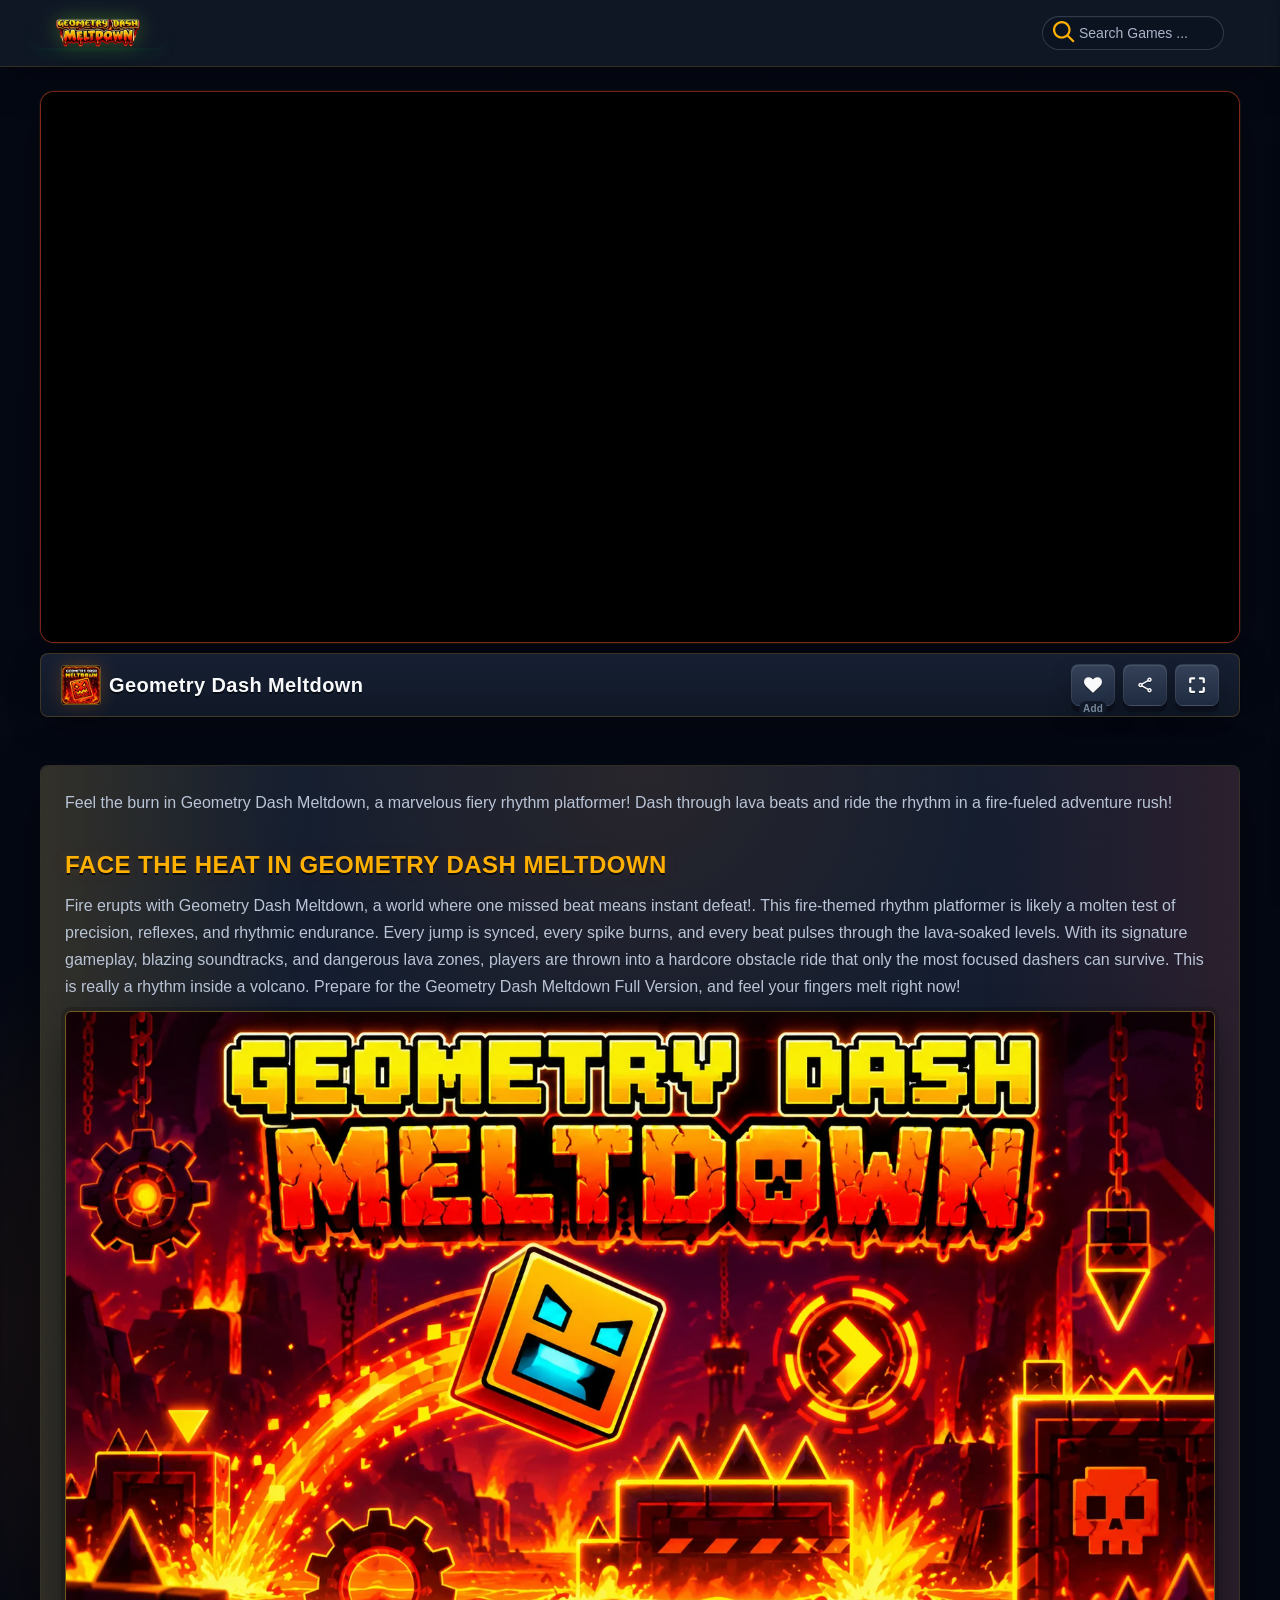
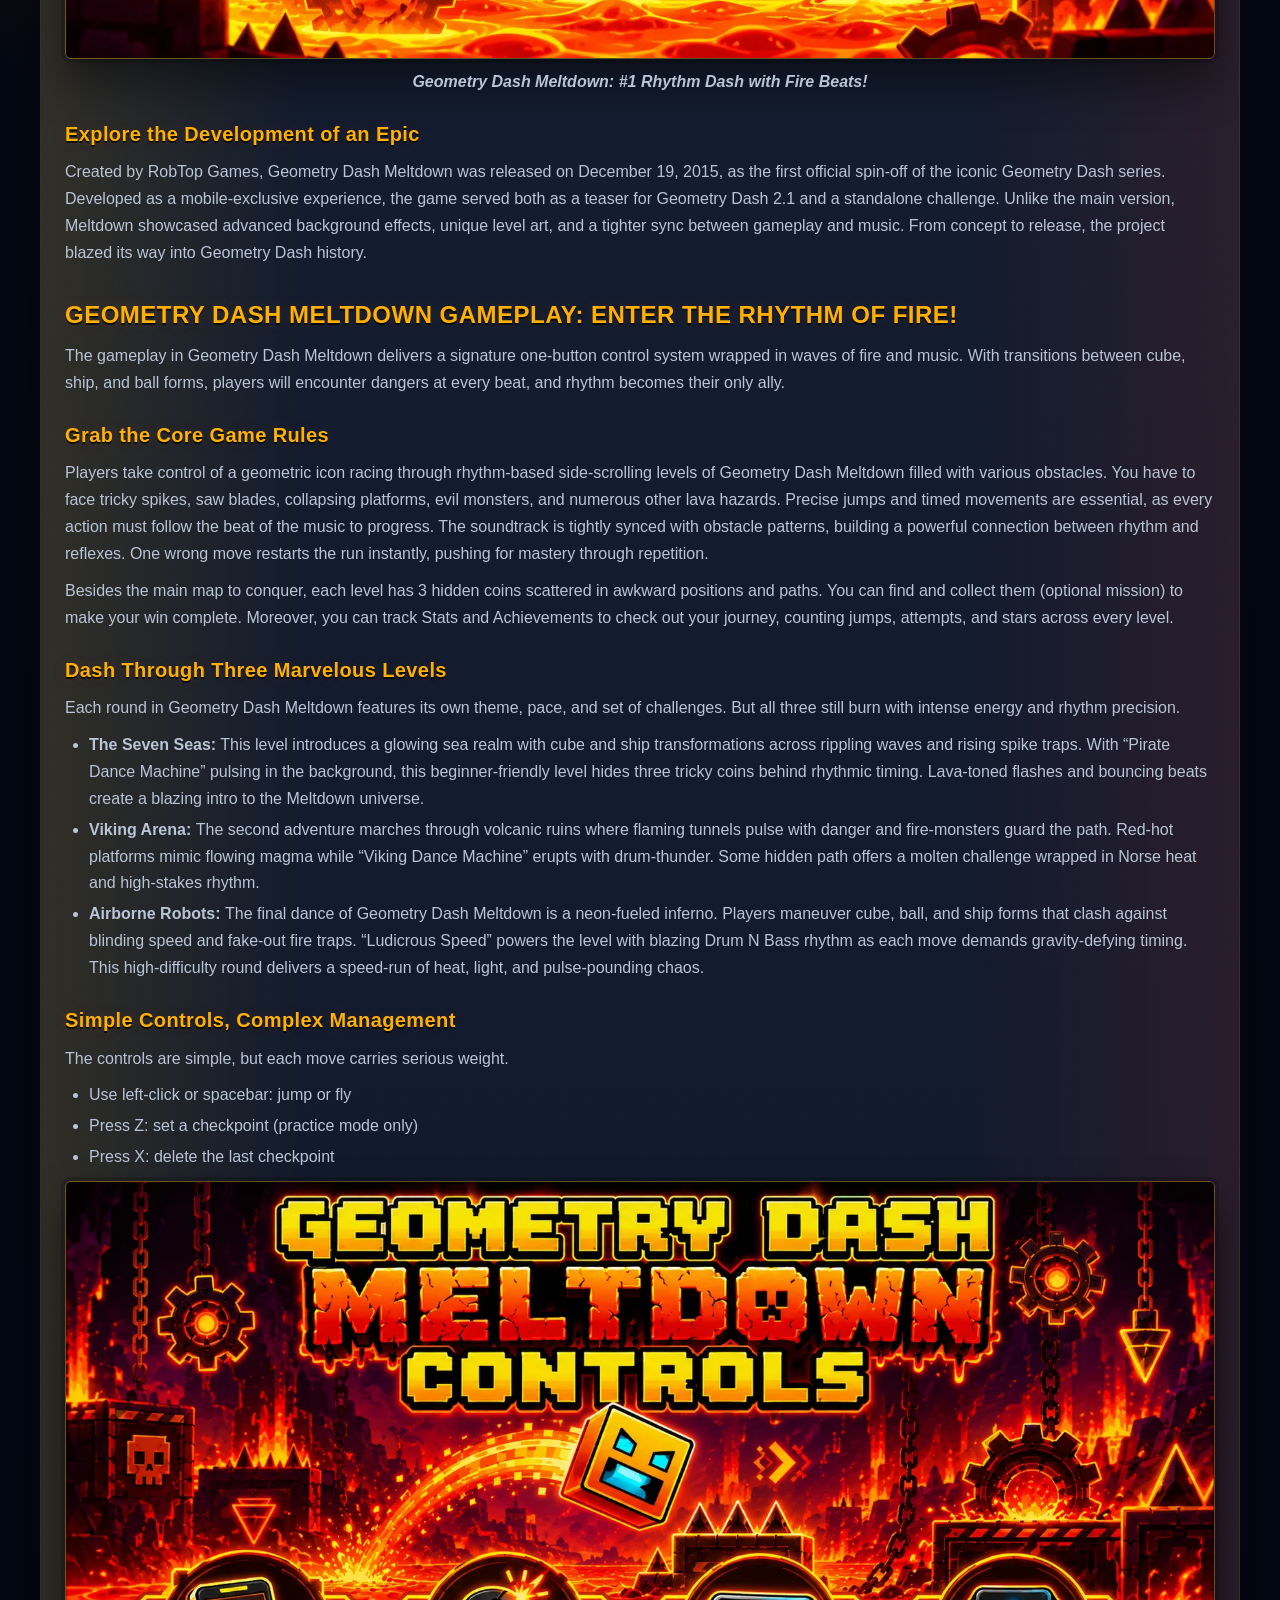
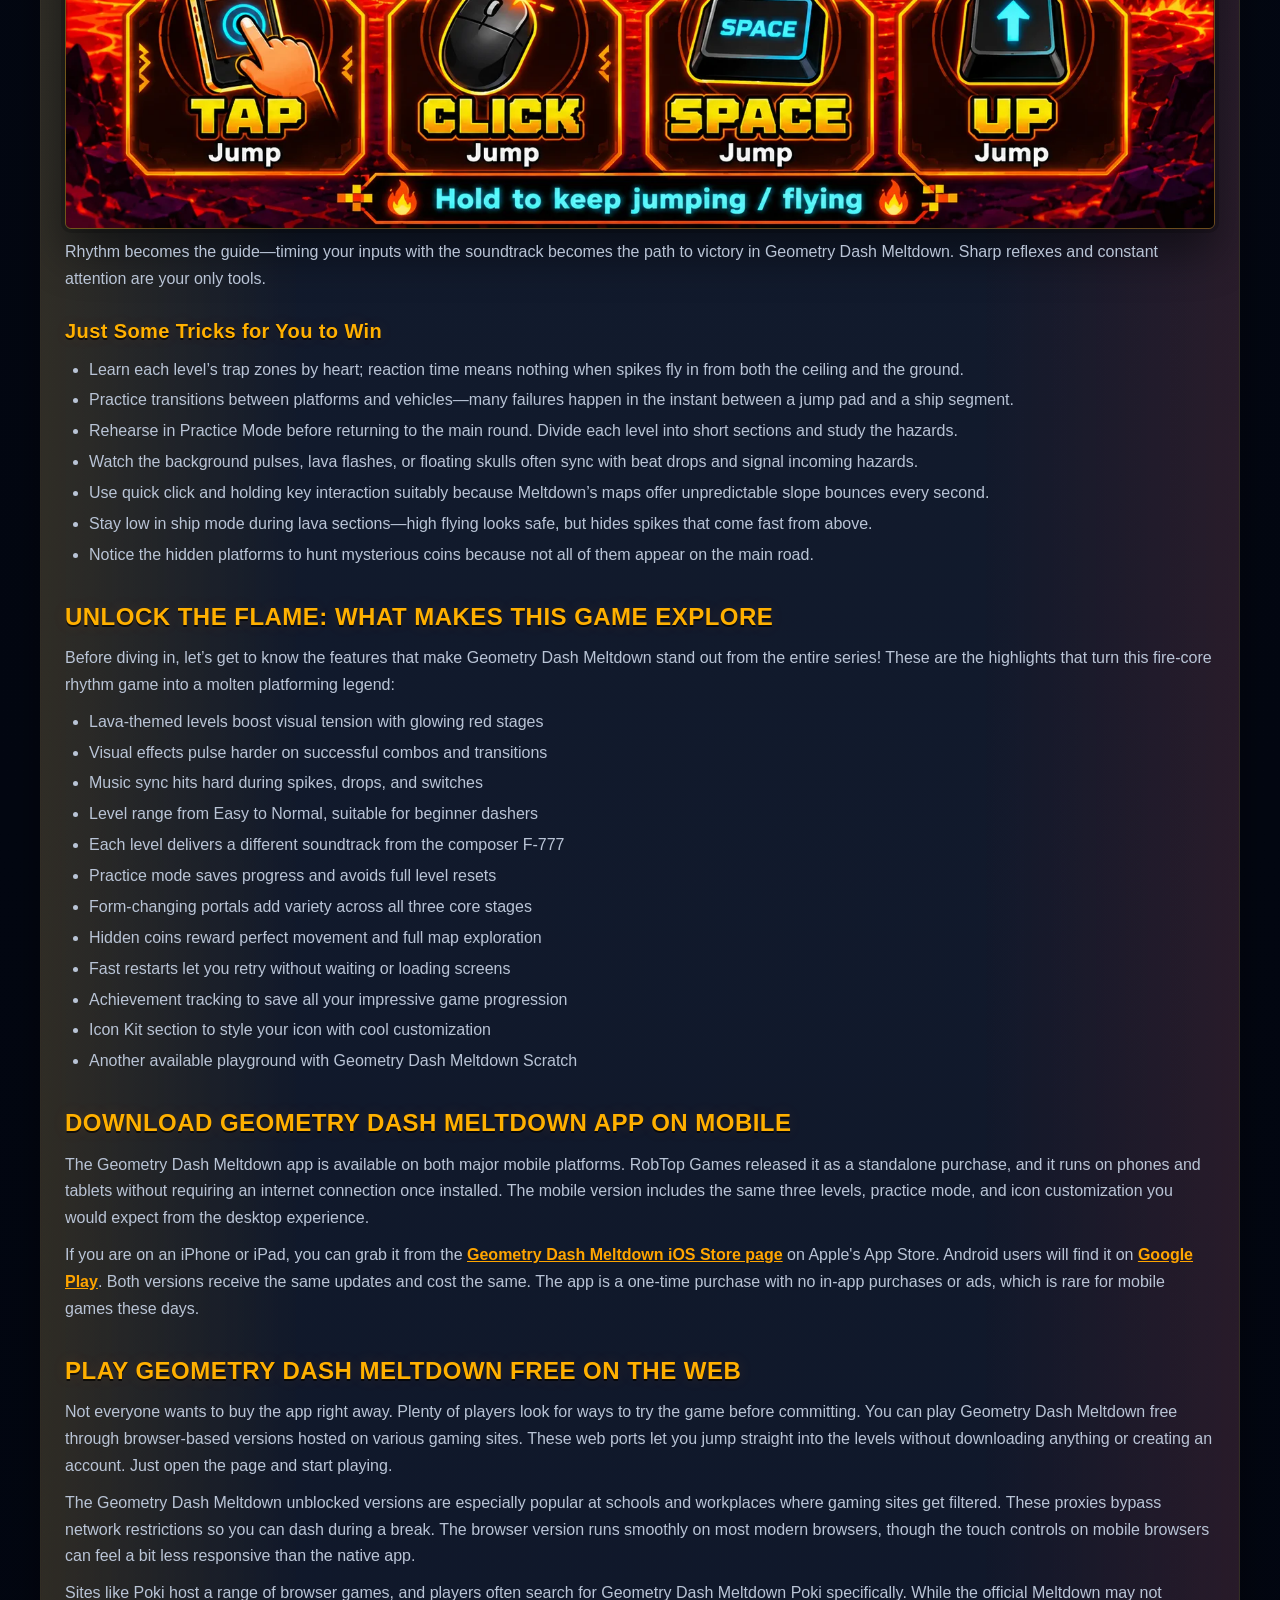
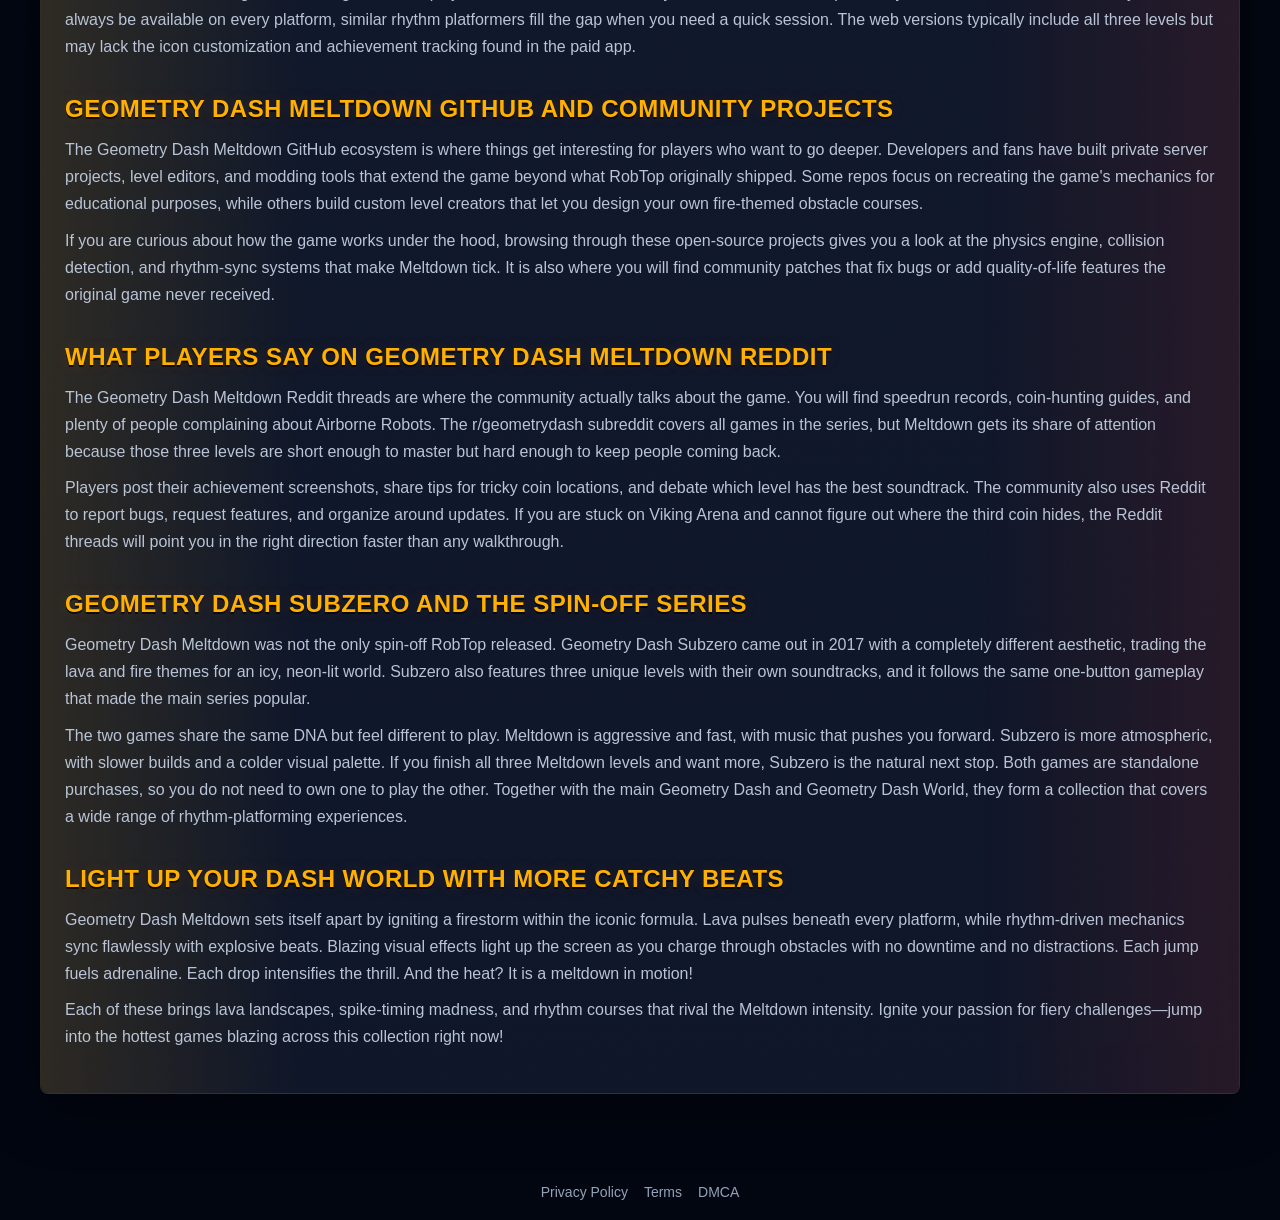
<file: index.html>
<!DOCTYPE html><html zontal-theme="dark" lang="en-US" class="dark"><head><meta charset="utf-8"><title>Geometry Dash Meltdown Unblocked</title><meta name="description" content="Feel the burn in Geometry Dash Meltdown Unblocked , a marvelous fiery rhythm platformer! Geo Dash unbanned through lava beats and ride the rhythm in a fire-fueled adventure rush gd!"><meta name="keywords" content="geometry dash meltdown"><meta name="title" content="Geometry Dash Meltdown"><meta property="fb:app_id" content=""><meta property="og:title" content="Geometry Dash Meltdown"><meta property="og:site_name" content="Geometry Dash Meltdown"><link rel="image_src" href="https://geometrydashmeltdownfree.github.io/data/image/game/geometry-dash-meltdown/geometry-dash-meltdown.webp" /><meta property="og:type" content="article" /><meta property="og:url" content="https://geometrydashmeltdownfree.github.io" /><meta property="og:description" content="Feel the burn in Geometry Dash Meltdown, a marvelous fiery rhythm platformer! Dash through lava beats and ride the rhythm in a fire-fueled adventure rush!" /><meta property="og:image" content="https://geometrydashmeltdownfree.github.io/data/image/game/geometry-dash-meltdown/geometry-dash-meltdown.webp" /> <meta name="viewport"
 content="width=device-width, initial-scale=1.0, minimal-ui, shrink-to-fit=no viewport-fit=cover"><meta name="apple-mobile-web-app-capable" content="yes"><meta name="apple-mobile-web-app-status-bar-style" content="black-translucent"><meta name="apple-mobile-web-app-title" content="Geometry Dash Meltdown"><meta name="HandheldFriendly" content="true"/><meta name="mobile-web-app-capable" content="yes"/><link rel="shortcut icon" sizes="512x512"
 href="https://geometrydashmeltdownfree.github.io/data/image/options/favicon-s512x512.webp"/><link rel="icon" type="image/x-icon" href="https://geometrydashmeltdownfree.github.io/favicon.ico?v=3"><link rel="apple-touch-icon"
 href="https://geometrydashmeltdownfree.github.io/data/image/options/favicon-s512x512.webp"><meta http-equiv="x-ua-compatible" content="ie=edge"><link rel="canonical" href="https://geometrydashmeltdownfree.github.io" data-react-helmet="true"><meta name="google-site-verification" content="vrXt4jnCMYUS6fW1HBGJiDASNrxlS47KPwxydWU46jo" /><!-- Google tag (gtag.js) --><script async src="https://www.googletagmanager.com/gtag/js?id=G-HZW0Y8KCHE"></script><script>window.dataLayer = window.dataLayer || [];
 function gtag(){dataLayer.push(arguments);}
 gtag('js', new Date());

 gtag('config', 'G-HZW0Y8KCHE');</script> <script data-cfasync="false">var game_config = {
 current_slug: 'geometry-dash-meltdown',
 home_page: 'geometry-dash-meltdown',
 domain_url: 'https://geometrydashmeltdownfree.github.io',
 id_game: 2,
 logo: '/data/image/options/logo2.webp',
 theme_color: '#ff9d00',
 domain_root: '/',
 not_allow_comment: 'no',
 show_comment: 'no'
 };
</script><link rel="stylesheet" type="text/css" href="/resources/css/swiper.css"/><!-- style.css--><link href="/resources/css/style.min.css"
 rel="stylesheet" type="text/css"/><!-- style.css--><link href="/resources/css/meltdown-redesign.css" rel="stylesheet" type="text/css"/></head><body class="__className_d65c78 __variable_05e5f9"><div class="min-h-screen dark:bg-gray-950 font-sans antialiased flex flex-col"><header class="w-full py-1 bg-white/95 dark:bg-gray-900 backdrop-blur-md border-b border-[#007b43]/10 relative z-50"><div class="container flex h-30 items-center justify-between"><div class="flex gap-8 md:gap-12"><a href="/" class="flex items-center space-x-3 group"><div class="relative rounded-xl shadow-lg shadow-[#007b43]/10"><img alt="Geometry Dash Meltdown" loading="lazy" decoding="async" data-nimg="1"
 class="transition-all duration-500 group-hover:scale-110 group-hover:rotate-[360deg]"
 style="color:transparent;object-fit: contain;max-height: 30px;"
 src="/data/image/options/logo2-f200x80.webp" /></div></a></div><div class="flex items-center gap-4"><div class="relative w-full mx-auto px-3 md:px-6 search-results"><div class="relative "><input type="text" placeholder="Search Games ..." id="search_txt"
 class="input_search w-full rounded-3xl transition-all duration-300 border-2 pl-9 pr-4 h-10 text-lg "
 autocomplete="off" /><button id="search_button"
 class="lucide lucide-search absolute top-1/2 -translate-y-1/2 transition-colors text-[#007b43]/70 left-2 w-7 h-7"><span class="svg-icon svelte-11lxo0l" aria-hidden="true"><svg class="svg-icon__link icon-search"><use xlink:href="#icon-search"></use></svg></span></button></div></div><!-- <button class="menu inline-flex items-center justify-center whitespace-nowrap rounded-md text-sm font-medium ring-offset-background focus-visible:outline-none focus-visible:ring-2 focus-visible:ring-ring focus-visible:ring-offset-2 disabled:pointer-events-none disabled:opacity-50 border border-input bg-background hover:bg-accent h-10 w-10 transition-all duration-300"
 aria-label="Menu" type="button"><span class="svg-icon" aria-hidden="true"><svg class="svg-icon__link"><use xlink:href="#icon-menu"></use></svg></span></button> --></div></div></header><div class="fixed hidden min-[1750px]:block top-20 left-6 z-50 ns-enh76-e-2 asset-container"><div class="w-[200px] h-[720px]"><div class="mt-8 mb-6 hidden"><div class="rounded-lg rounded-b-none overflow-hidden bg-gray-100"><div class="text-center text-gray-500/50 text-sm px-3 py-0">Advertisement</div></div></div></div></div><div class="relative"><div class="max-w-7xl mx-auto"><div class="flex h-full"><main class="flex-1 2xl:ml-[0]"><div class="min-h-screen"><div id="sub-page-data" class="w-full mx-auto px-3 md:px-10 py-3 md:py-6 page-data"><div class="mb-3 md:mb-12"><div class="w-full mx-auto px-0"><div class="mb-9 md:mb-12"><div class="w-full mx-auto"><div class="relative overflow-hidden rounded-2xl bg-gradient-to-br from-[#007b43]/10 to-white/5 dark:from-[#007b43]/20 dark:to-gray-900/10 shadow-2xl"><div class="relative w-full h-[--mobile-height] md:h-[--desktop-height]"
 style="width:100%;--mobile-height:400px;--desktop-height:550px;min-height:520px;"><div class="frame-box-game" id="frame-container"></div><script data-cfasync="false">window.addEventListener("DOMContentLoaded", function () {
 let game_frame = $('<iframe id="game-area" allowfullscreen="true" title="Play Geometry Dash Meltdown" width="100%" height="100%" src="https://1games.io/game/geometry-dash-meltdown/" allow="autoplay; fullscreen; camera; focus-without-user-activation *; monetization; gamepad; keyboard-map *; xr-spatial-tracking; clipboard-write; web-share; accelerometer; magnetometer; gyroscope; display-capture" name="gameFrame" scrolling="no" sandbox="allow-forms allow-modals allow-orientation-lock allow-pointer-lock allow-popups allow-popups-to-escape-sandbox allow-presentation allow-scripts allow-same-origin allow-downloads"></iframe>');

 $("#frame-container").html(game_frame);
 });</script></div></div><div class="player__footer player-footer"><div class="player-footer__inner"><div class="player-footer__left player-footer__item"><img width="40" height="40"
 src="[data-uri]"
 data-src="/data/image/game/geometry-dash-meltdown/geometry-dash-meltdown-m186x186.webp"
 class="img-fluid lazy" decoding="async"
 alt="PLay Geometry Dash Meltdown now!"
 fetchpriority="high"/><h1 class="">Geometry Dash Meltdown</h1></div><div class="player-footer__actions player-footer__item"><button type="button"
 class="g-footer__button favorite-icon favorites_btn favorites-add-2"
 onclick="favorite(this);"
 data-id="2"
 data-name="Geometry Dash Meltdown"
 data-url="/"
 data-slug="geometry-dash-meltdown"
 data-image="/data/image/game/geometry-dash-meltdown/geometry-dash-meltdown-m186x186.webp"><span class="svg-icon" aria-hidden="true"><svg class="svg-icon__link"><use
 xlink:href="#icon-heart"></use></svg></span><div class="g-footer__button-title"><span class="g-footer__button-title_text g-footer__button-title_first">Add</span><span class="g-footer__button-title_text g-footer__button-title_last"></span></div></button><button class="g-footer__button toggleModalBtn"
 data-target="#modalShare"><span class="svg-icon" aria-hidden="true"><svg class="svg-icon__link"><use
 xlink:href="#icon-shares"></use></svg></span><div class="g-footer__button-title"><span class="g-footer__button-title_text g-footer__button-title_first"></span><span class="g-footer__button-title_text g-footer__button-title_last">Share</span></div></button><div class="footer__button hide_fullscreen"><button class="g-footer__button player-footer__fullscreen"
 onclick="open_fullscreen();"><span class="svg-icon" aria-hidden="true"><svg class="svg-icon__link"><use
 xlink:href="#icon-fullscreen"></use></svg></span><div class="g-footer__button-title"><span class="g-footer__button-title_text g-footer__button-title_first"></span><span class="g-footer__button-title_text g-footer__button-title_last">Full Screen</span></div></button></div></div></div></div><div class="mt-8 mb-6 hidden"><div class="rounded-lg rounded-b-none overflow-hidden bg-gray-100"><div class="text-center text-gray-500/50 text-sm px-3 py-0">Advertisement</div></div></div></div></div></div></div><div class="text-center mb-8 space-y-2"><div class="mt-8 mb-6 hidden"><div class="rounded-lg rounded-b-none overflow-hidden bg-gray-100"><div class="text-center text-gray-500/50 text-sm px-3 py-0">Advertisement</div></div></div></div><div class="mb-3 md:mb-12 sub_description"><div class="w-full mx-auto mt-8 md:mt-12 px-0"><div class="content-inner dark:bg-gray-800 rounded-lg shadow-lg hover:shadow-xl transition-shadow duration-300 p-6 relative overflow-hidden text-gray-600 dark:text-gray-300 "><div class="game-description page-content"><p>Feel the burn in Geometry Dash Meltdown, a marvelous fiery rhythm platformer! Dash through lava beats and ride the rhythm in a fire-fueled adventure rush!</p><h2><strong>Face the Heat in Geometry Dash Meltdown</strong></h2><p><span style="font-weight: 400;">Fire erupts with Geometry Dash Meltdown, a world where one missed beat means instant defeat!. This fire-themed rhythm platformer is likely a molten test of precision, reflexes, and rhythmic endurance. Every jump is synced, every spike burns, and every beat pulses through the lava-soaked levels. With its signature gameplay, blazing soundtracks, and dangerous lava zones, players are thrown into a hardcore obstacle ride that only the most focused dashers can survive.&nbsp;</span>This is really a rhythm inside a volcano. Prepare for the Geometry Dash Meltdown Full Version, and feel your fingers melt right now!</p><p><img style="display: block; margin-left: auto; margin-right: auto;" src="/data/image/game/geometry-dash-meltdown.webp" alt="" width="512" height="512" /></p><p style="text-align: center;"><em><strong>Geometry Dash Meltdown: #1 Rhythm Dash with Fire Beats!</strong></em></p><h3><strong>Explore the Development of an Epic</strong></h3><p><span style="font-weight: 400;">Created by RobTop Games, Geometry Dash Meltdown was released on December 19, 2015, as the first official spin-off of the iconic Geometry Dash series. Developed as a mobile-exclusive experience, the game served both as a teaser for Geometry Dash 2.1 and a standalone challenge. Unlike the main version, Meltdown showcased advanced background effects, unique level art, and a tighter sync between gameplay and music. From concept to release, the project blazed its way into Geometry Dash history.</span></p><h2><strong>Geometry Dash Meltdown Gameplay: Enter the Rhythm of Fire!</strong></h2><p><span style="font-weight: 400;">The gameplay in Geometry Dash Meltdown delivers a signature one-button control system wrapped in waves of fire and music. With transitions between cube, ship, and ball forms, players will encounter dangers at every beat, and rhythm becomes their only ally.</span></p><h3><strong>Grab the Core Game Rules</strong></h3><p><span style="font-weight: 400;">Players take control of a geometric icon racing through rhythm-based side-scrolling levels of Geometry Dash Meltdown filled with various obstacles. You have to face tricky spikes, saw blades, collapsing platforms, evil monsters, and numerous other lava hazards. Precise jumps and timed movements are essential, as every action must follow the beat of the music to progress. The soundtrack is tightly synced with obstacle patterns, building a powerful connection between rhythm and reflexes. One wrong move restarts the run instantly, pushing for mastery through repetition.</span></p><p><span style="font-weight: 400;">Besides the main map to conquer, each level has 3 hidden coins scattered in awkward positions and paths. You can find and collect them (optional mission) to make your win complete. Moreover, you can track Stats and Achievements to check out your journey, counting jumps, attempts, and stars across every level.</span></p><h3><strong>Dash Through Three Marvelous Levels</strong></h3><p><span style="font-weight: 400;">Each round in Geometry Dash Meltdown features its own theme, pace, and set of challenges. But all three still burn with intense energy and rhythm precision.</span></p><ul><li style="font-weight: 400;"><strong>The Seven Seas:</strong><span style="font-weight: 400;"> This level introduces a glowing sea realm with cube and ship transformations across rippling waves and rising spike traps. With &ldquo;Pirate Dance Machine&rdquo; pulsing in the background, this beginner-friendly level hides three tricky coins behind rhythmic timing. Lava-toned flashes and bouncing beats create a blazing intro to the Meltdown universe.</span></li><li style="font-weight: 400;"><strong>Viking Arena: </strong><span style="font-weight: 400;">The second adventure marches through volcanic ruins where flaming tunnels pulse with danger and fire-monsters guard the path. Red-hot platforms mimic flowing magma while &ldquo;Viking Dance Machine&rdquo; erupts with drum-thunder. Some hidden path offers a molten challenge wrapped in Norse heat and high-stakes rhythm.</span></li><li style="font-weight: 400;"><strong>Airborne Robots: </strong><span style="font-weight: 400;">The final dance of Geometry Dash Meltdown is a neon-fueled inferno. Players maneuver cube, ball, and ship forms that clash against blinding speed and fake-out fire traps. &ldquo;Ludicrous Speed&rdquo; powers the level with blazing Drum N Bass rhythm as each move demands gravity-defying timing. This high-difficulty round delivers a speed-run of heat, light, and pulse-pounding chaos.</span></li></ul><h3><strong>Simple Controls, Complex Management</strong></h3><p><span style="font-weight: 400;">The controls are simple, but each move carries serious weight.</span></p><ul><li style="font-weight: 400;"><span style="font-weight: 400;">Use left-click or spacebar: jump or fly</span></li><li style="font-weight: 400;"><span style="font-weight: 400;">Press Z: set a checkpoint (practice mode only)</span></li><li style="font-weight: 400;"><span style="font-weight: 400;">Press X: delete the last checkpoint</span></li></ul><p><img style="display: block; margin-left: auto; margin-right: auto;" src="/data/image/game/geometry-dash-meltdown-controls.webp" alt="Geometry Dash Meltdown Controls" width="512" height="512" /></p><p><span style="font-weight: 400;">Rhythm becomes the guide&mdash;timing your inputs with the soundtrack becomes the path to victory in Geometry Dash Meltdown. Sharp reflexes and constant attention are your only tools.</span></p><h3><strong>Just Some Tricks for You to Win</strong></h3><ul><li style="font-weight: 400;"><span style="font-weight: 400;">Learn each level&rsquo;s trap zones by heart; reaction time means nothing when spikes fly in from both the ceiling and the ground.</span></li><li style="font-weight: 400;"><span style="font-weight: 400;">Practice transitions between platforms and vehicles&mdash;many failures happen in the instant between a jump pad and a ship segment.</span></li><li style="font-weight: 400;"><span style="font-weight: 400;">Rehearse in Practice Mode before returning to the main round. Divide each level into short sections and study the hazards.</span></li><li style="font-weight: 400;"><span style="font-weight: 400;">Watch the background pulses, lava flashes, or floating skulls often sync with beat drops and signal incoming hazards.</span></li><li style="font-weight: 400;"><span style="font-weight: 400;">Use quick click and holding key interaction suitably because Meltdown&rsquo;s maps offer unpredictable slope bounces every second.</span></li><li style="font-weight: 400;"><span style="font-weight: 400;">Stay low in ship mode during lava sections&mdash;high flying looks safe, but hides spikes that come fast from above.</span></li><li style="font-weight: 400;"><span style="font-weight: 400;">Notice the hidden platforms to hunt mysterious coins because not all of them appear on the main road.</span></li></ul><h2><strong>Unlock the Flame: What Makes This Game Explore</strong></h2><p><span style="font-weight: 400;">Before diving in, let&rsquo;s get to know the features that make Geometry Dash Meltdown stand out from the entire series! These are the highlights that turn this fire-core rhythm game into a molten platforming legend:</span></p><ul><li style="font-weight: 400;"><span style="font-weight: 400;">Lava-themed levels boost visual tension with glowing red stages</span></li><li style="font-weight: 400;"><span style="font-weight: 400;">Visual effects pulse harder on successful combos and transitions</span></li><li style="font-weight: 400;"><span style="font-weight: 400;">Music sync hits hard during spikes, drops, and switches</span></li><li style="font-weight: 400;"><span style="font-weight: 400;">Level range from Easy to Normal, suitable for beginner dashers</span></li><li style="font-weight: 400;"><span style="font-weight: 400;">Each level delivers a different soundtrack from the composer F-777</span></li><li style="font-weight: 400;"><span style="font-weight: 400;">Practice mode saves progress and avoids full level resets</span></li><li style="font-weight: 400;"><span style="font-weight: 400;">Form-changing portals add variety across all three core stages</span></li><li style="font-weight: 400;"><span style="font-weight: 400;">Hidden coins reward perfect movement and full map exploration</span></li><li style="font-weight: 400;"><span style="font-weight: 400;">Fast restarts let you retry without waiting or loading screens</span></li><li style="font-weight: 400;"><span style="font-weight: 400;">Achievement tracking to save all your impressive game progression</span></li><li style="font-weight: 400;"><span style="font-weight: 400;">Icon Kit section to style your icon with cool customization</span></li><li style="font-weight: 400;"><span style="font-weight: 400;">Another available playground with Geometry Dash Meltdown Scratch</span></li></ul><h2><strong>Download Geometry Dash Meltdown App on Mobile</strong></h2><p><span style="font-weight: 400;">The Geometry Dash Meltdown app is available on both major mobile platforms. RobTop Games released it as a standalone purchase, and it runs on phones and tablets without requiring an internet connection once installed. The mobile version includes the same three levels, practice mode, and icon customization you would expect from the desktop experience.</span></p><p><span style="font-weight: 400;">If you are on an iPhone or iPad, you can grab it from the </span><a href="https://apps.apple.com/us/app/geometry-dash-meltdown/id1045901853" target="_blank" rel="noopener noreferrer"><strong>Geometry Dash Meltdown iOS Store page</strong></a><span style="font-weight: 400;"> on Apple's App Store. Android users will find it on </span><a href="https://play.google.com/store/apps/details?id=com.robtopx.geometrydashmeltdown&hl=en" target="_blank" rel="noopener noreferrer"><strong>Google Play</strong></a><span style="font-weight: 400;">. Both versions receive the same updates and cost the same. The app is a one-time purchase with no in-app purchases or ads, which is rare for mobile games these days.</span></p><h2><strong>Play Geometry Dash Meltdown Free on the Web</strong></h2><p><span style="font-weight: 400;">Not everyone wants to buy the app right away. Plenty of players look for ways to try the game before committing. You can play Geometry Dash Meltdown free through browser-based versions hosted on various gaming sites. These web ports let you jump straight into the levels without downloading anything or creating an account. Just open the page and start playing.</span></p><p><span style="font-weight: 400;">The Geometry Dash Meltdown unblocked versions are especially popular at schools and workplaces where gaming sites get filtered. These proxies bypass network restrictions so you can dash during a break. The browser version runs smoothly on most modern browsers, though the touch controls on mobile browsers can feel a bit less responsive than the native app.</span></p><p><span style="font-weight: 400;">Sites like Poki host a range of browser games, and players often search for Geometry Dash Meltdown Poki specifically. While the official Meltdown may not always be available on every platform, similar rhythm platformers fill the gap when you need a quick session. The web versions typically include all three levels but may lack the icon customization and achievement tracking found in the paid app.</span></p><h2><strong>Geometry Dash Meltdown GitHub and Community Projects</strong></h2><p><span style="font-weight: 400;">The Geometry Dash Meltdown GitHub ecosystem is where things get interesting for players who want to go deeper. Developers and fans have built private server projects, level editors, and modding tools that extend the game beyond what RobTop originally shipped. Some repos focus on recreating the game's mechanics for educational purposes, while others build custom level creators that let you design your own fire-themed obstacle courses.</span></p><p><span style="font-weight: 400;">If you are curious about how the game works under the hood, browsing through these open-source projects gives you a look at the physics engine, collision detection, and rhythm-sync systems that make Meltdown tick. It is also where you will find community patches that fix bugs or add quality-of-life features the original game never received.</span></p><h2><strong>What Players Say on Geometry Dash Meltdown Reddit</strong></h2><p><span style="font-weight: 400;">The Geometry Dash Meltdown Reddit threads are where the community actually talks about the game. You will find speedrun records, coin-hunting guides, and plenty of people complaining about Airborne Robots. The r/geometrydash subreddit covers all games in the series, but Meltdown gets its share of attention because those three levels are short enough to master but hard enough to keep people coming back.</span></p><p><span style="font-weight: 400;">Players post their achievement screenshots, share tips for tricky coin locations, and debate which level has the best soundtrack. The community also uses Reddit to report bugs, request features, and organize around updates. If you are stuck on Viking Arena and cannot figure out where the third coin hides, the Reddit threads will point you in the right direction faster than any walkthrough.</span></p><h2><strong>Geometry Dash Subzero and the Spin-Off Series</strong></h2><p><span style="font-weight: 400;">Geometry Dash Meltdown was not the only spin-off RobTop released. Geometry Dash Subzero came out in 2017 with a completely different aesthetic, trading the lava and fire themes for an icy, neon-lit world. Subzero also features three unique levels with their own soundtracks, and it follows the same one-button gameplay that made the main series popular.</span></p><p><span style="font-weight: 400;">The two games share the same DNA but feel different to play. Meltdown is aggressive and fast, with music that pushes you forward. Subzero is more atmospheric, with slower builds and a colder visual palette. If you finish all three Meltdown levels and want more, Subzero is the natural next stop. Both games are standalone purchases, so you do not need to own one to play the other. Together with the main Geometry Dash and Geometry Dash World, they form a collection that covers a wide range of rhythm-platforming experiences.</span></p><h2><strong>Light Up Your Dash World with More Catchy Beats</strong></h2><p><span style="font-weight: 400;">Geometry Dash Meltdown sets itself apart by igniting a firestorm within the iconic formula. Lava pulses beneath every platform, while rhythm-driven mechanics sync flawlessly with explosive beats. Blazing visual effects light up the screen as you charge through obstacles with no downtime and no distractions. Each jump fuels adrenaline. Each drop intensifies the thrill. And the heat? It is a meltdown in motion!</span></p><p><span style="font-weight: 400;">Each of these brings lava landscapes, spike-timing madness, and rhythm courses that rival the Meltdown intensity. Ignite your passion for fiery challenges&mdash;jump into the hottest games blazing across this collection right now!</span></p> <div class="list_category gap-3 flex items-center flex-wrap my-2"></div></div> </div></div></div></div><div class="px-3 md:px-12"></div></div></main></div></div><div class="absolute top-0 left-[calc(50%+37rem)] min-[1660px]:block d-none"><div class="d-none min-[1660px]:block w-[200px] ml-6"><div><div class="mt-8 mb-6 hidden"><div class="rounded-lg rounded-b-none overflow-hidden bg-gray-100"><div class="text-center text-gray-500/50 text-sm px-3 py-0">Advertisement</div></div></div><div class="mt-8 mb-6 hidden"><div class="rounded-lg rounded-b-none overflow-hidden bg-gray-100"><div class="text-center text-gray-500/50 text-sm px-3 py-0">Advertisement</div></div></div></div></div></div></div><footer class="mt-auto bg-gradient-to-b from-gray-50 to-white dark:from-gray-900 dark:to-gray-800 py-4"><div class="max-w-7xl mx-auto flex"> <nav class="footer-legal flex justify-center items-center gap-4 flex-wrap px-3 md:px-12 w-full" aria-label="Legal links"><a href="/privacy/">Privacy Policy</a><a href="/terms/">Terms</a><a href="/dmca/">DMCA</a></nav></div></footer></div><div class="page_loading" style="display: none;"><div class="loading_page"><div class="loader"></div></div></div><button id="button-gotop" class="btn_up"><span class="svg-icon" aria-hidden="true"> <svg class="svg-icon__link"> <use
 xlink:href="#icon-keyboard_arrow_up"></use> </svg> </span></button><svg class="main-svg-sprite main-svg-sprite--icons" xmlns="http://www.w3.org/2000/svg" style="display: none;"
 xmlns:xlink="http://www.w3.org/1999/xlink"><symbol id="icon-chevron-right" viewBox="0 0 24 24"><path d="M9.707 18.707l6-6c0.391-0.391 0.391-1.024 0-1.414l-6-6c-0.391-0.391-1.024-0.391-1.414 0s-0.391 1.024 0 1.414l5.293 5.293-5.293 5.293c-0.391 0.391-0.391 1.024 0 1.414s1.024 0.391 1.414 0z"></path></symbol><symbol id="icon-chevron-left" viewBox="0 0 24 24"><path d="M15.707 17.293l-5.293-5.293 5.293-5.293c0.391-0.391 0.391-1.024 0-1.414s-1.024-0.391-1.414 0l-6 6c-0.391 0.391-0.391 1.024 0 1.414l6 6c0.391 0.391 1.024 0.391 1.414 0s0.391-1.024 0-1.414z"></path></symbol><symbol id="icon-arrow-left" viewBox="0 0 452 452"><path d="M106.406 203.554L300.693 9.2735C313.052 -3.0915 333.09 -3.09149 345.443 9.27351C357.797 21.6275 357.797 41.6645 345.443 54.0175L173.529 225.926L345.438 397.829C357.792 410.188 357.792 430.224 345.438 442.578C333.084 454.937 313.047 454.936 300.688 442.577L106.401 248.293C100.224 242.113 97.1385 234.022 97.1385 225.927C97.1386 217.828 100.23 209.731 106.406 203.554Z"/></symbol><symbol id="icon-arrow-right" viewBox="0 0 451.846 451.847"><path d="M345.441,248.292L151.154,442.573c-12.359,12.365-32.397,12.365-44.75,0c-12.354-12.354-12.354-32.391,0-44.744L278.318,225.92L106.409,54.017c-12.354-12.359-12.354-32.394,0-44.748c12.354-12.359,32.391-12.359,44.75,0l194.287,194.284c6.177,6.18,9.262,14.271,9.262,22.366C354.708,234.018,351.617,242.115,345.441,248.292z"/></symbol><symbol id="icon-menu" overflow="visible" viewBox="0 0 45 36"><path d="M2.528 13.472v0h35.392q1.056 0 1.792 0.736t0.736 1.792q0 1.024-0.736 1.792-0.736 0.736-1.792 0.736v0h-35.392q-1.056 0-1.792-0.736-0.736-0.768-0.736-1.792 0-1.056 0.736-1.792t1.792-0.736zM2.528 26.944v0h35.392q0.672 0 1.28 0.32t0.96 0.928q0.352 0.576 0.352 1.28 0 0.672-0.352 1.28-0.352 0.576-0.96 0.928-0.608 0.32-1.28 0.32v0h-35.392q-1.024-0.032-1.76-0.768-0.704-0.736-0.704-1.76t0.704-1.76q0.736-0.736 1.76-0.768zM2.528 0v0h35.392q1.024 0.032 1.728 0.768 0.736 0.736 0.736 1.76t-0.736 1.76q-0.704 0.736-1.728 0.768v0h-35.392q-1.024-0.032-1.76-0.768-0.704-0.736-0.704-1.76t0.704-1.76q0.736-0.736 1.76-0.768z"></path></symbol><symbol id="icon-close" viewBox="0 0 32 32"><path d="M0.544 0.544v0q-0.32 0.32-0.416 0.576-0.096 0.224-0.096 0.704v0 0.768l13.312 13.408-6.208 6.272q-2.528 2.528-4.544 4.576v0q-1.952 1.984-2.144 2.208v0q-0.48 0.608-0.448 1.216 0.032 0.64 0.576 1.152 0.512 0.544 1.152 0.576 0.608 0.032 1.216-0.448v0q0.224-0.192 2.208-2.144v0q2.048-2.016 4.576-4.544v0l6.272-6.24 6.272 6.24q2.528 2.528 4.608 4.544v0q1.984 1.952 2.208 2.144v0q0.608 0.48 1.216 0.448 0.64-0.032 1.152-0.576 0.544-0.512 0.544-1.152 0.032-0.608-0.448-1.216v0q-0.384-0.48-6.656-6.816v0l-6.24-6.24 6.24-6.272q2.528-2.528 4.544-4.608v0q1.952-1.984 2.112-2.208v0q0.544-0.64 0.448-1.408-0.128-0.768-0.8-1.28v0q-0.096-0.096-0.416-0.16-0.288-0.064-0.608-0.064v0h-0.8l-13.376 13.344-13.376-13.344h-0.768q-0.544 0-0.768 0.096t-0.544 0.448z"></path></symbol><symbol id="icon-keyboard_arrow_down" viewBox="0 0 24 24"><path d="M7.406 8.578l4.594 4.594 4.594-4.594 1.406 1.406-6 6-6-6z"></path></symbol><symbol id="icon-keyboard_arrow_up" viewBox="0 0 24 24"><path d="M7.406 15.422l-1.406-1.406 6-6 6 6-1.406 1.406-4.594-4.594z"></path></symbol><symbol id="icon-shares" viewBox="0 0 24 24"><path d="M 18 2 C 16.35499 2 15 3.3549904 15 5 C 15 5.1909529 15.021791 5.3771224 15.056641 5.5585938 L 7.921875 9.7207031 C 7.3985399 9.2778539 6.7320771 9 6 9 C 4.3549904 9 3 10.35499 3 12 C 3 13.64501 4.3549904 15 6 15 C 6.7320771 15 7.3985399 14.722146 7.921875 14.279297 L 15.056641 18.439453 C 15.021555 18.621514 15 18.808386 15 19 C 15 20.64501 16.35499 22 18 22 C 19.64501 22 21 20.64501 21 19 C 21 17.35499 19.64501 16 18 16 C 17.26748 16 16.601593 16.279328 16.078125 16.722656 L 8.9433594 12.558594 C 8.9782095 12.377122 9 12.190953 9 12 C 9 11.809047 8.9782095 11.622878 8.9433594 11.441406 L 16.078125 7.2792969 C 16.60146 7.7221461 17.267923 8 18 8 C 19.64501 8 21 6.6450096 21 5 C 21 3.3549904 19.64501 2 18 2 z M 18 4 C 18.564129 4 19 4.4358706 19 5 C 19 5.5641294 18.564129 6 18 6 C 17.435871 6 17 5.5641294 17 5 C 17 4.4358706 17.435871 4 18 4 z M 6 11 C 6.5641294 11 7 11.435871 7 12 C 7 12.564129 6.5641294 13 6 13 C 5.4358706 13 5 12.564129 5 12 C 5 11.435871 5.4358706 11 6 11 z M 18 18 C 18.564129 18 19 18.435871 19 19 C 19 19.564129 18.564129 20 18 20 C 17.435871 20 17 19.564129 17 19 C 17 18.435871 17.435871 18 18 18 z"/></symbol><symbol id="icon-search" viewBox="0 0 20 20"><path d="M12.9 14.32c-1.34 1.049-3.050 1.682-4.908 1.682-4.418 0-8-3.582-8-8s3.582-8 8-8c4.418 0 8 3.582 8 8 0 1.858-0.633 3.567-1.695 4.925l0.013-0.018 5.35 5.33-1.42 1.42-5.33-5.34zM8 14c3.314 0 6-2.686 6-6s-2.686-6-6-6v0c-3.314 0-6 2.686-6 6s2.686 6 6 6v0z"></path></symbol><symbol id="icon-heart" viewBox="0 0 28 28"><path d="M14 26c-0.25 0-0.5-0.094-0.688-0.281l-9.75-9.406c-0.125-0.109-3.563-3.25-3.563-7 0-4.578 2.797-7.313 7.469-7.313 2.734 0 5.297 2.156 6.531 3.375 1.234-1.219 3.797-3.375 6.531-3.375 4.672 0 7.469 2.734 7.469 7.313 0 3.75-3.437 6.891-3.578 7.031l-9.734 9.375c-0.187 0.187-0.438 0.281-0.688 0.281z"></path></symbol><symbol id="icon-thumbs-down" viewBox="0 0 24 28"><path d="M4 7c0-0.547-0.453-1-1-1s-1 0.453-1 1 0.453 1 1 1 1-0.453 1-1zM22 16c0-0.578-0.438-1.984-1.172-2 0.328-0.375 0.547-1.109 0.547-1.609 0-0.734-0.297-1.359-0.828-1.859 0.187-0.328 0.281-0.703 0.281-1.078 0-0.719-0.359-1.609-1.016-1.969 0.047-0.281 0.078-0.578 0.078-0.875 0-1.828-1.156-2.609-2.891-2.609h-2c-1.844 0-3.625 0.547-5.344 1.141-0.844 0.297-2.281 0.859-3.156 0.859h-0.5v10h0.5c1.234 0 3.094 2.672 3.797 3.578 0.391 0.484 0.766 0.969 1.203 1.422 1.516 1.594 1 3.984 2 5 2.141 0 2.5-1.172 2.5-3 0-1.844-1.5-3.172-1.5-5h5.5c1.047 0 2-0.938 2-2zM24 16.016c0 2.156-1.844 3.984-4 3.984h-2.75c0.469 0.969 0.75 1.906 0.75 3 0 1.031-0.063 1.969-0.547 2.906-0.766 1.516-2.328 2.094-3.953 2.094-0.531 0-1.031-0.219-1.406-0.578-1.563-1.531-1.078-4-2-5.016-0.594-0.625-1.141-1.297-1.672-1.984-0.469-0.609-1.531-2.016-2.141-2.422h-4.281c-1.109 0-2-0.891-2-2v-10c0-1.109 0.891-2 2-2h4.5c0.438 0 1.703-0.469 2.156-0.625 2.25-0.781 4.203-1.375 6.609-1.375h1.75c2.844 0 4.891 1.687 4.875 4.609v0.078c0.609 0.781 0.938 1.781 0.938 2.781 0 0.219-0.016 0.453-0.047 0.672 0.391 0.688 0.594 1.469 0.594 2.25 0 0.359-0.047 0.734-0.141 1.078 0.5 0.75 0.766 1.641 0.766 2.547z"></path></symbol><symbol id="icon-thumbs-up" viewBox="0 0 24 28"><path d="M4 21c0-0.547-0.453-1-1-1s-1 0.453-1 1 0.453 1 1 1 1-0.453 1-1zM22 12c0-1.062-0.953-2-2-2h-5.5c0-1.828 1.5-3.156 1.5-5 0-1.828-0.359-3-2.5-3-1 1.016-0.484 3.406-2 5-0.438 0.453-0.812 0.938-1.203 1.422-0.703 0.906-2.562 3.578-3.797 3.578h-0.5v10h0.5c0.875 0 2.312 0.562 3.156 0.859 1.719 0.594 3.5 1.141 5.344 1.141h1.891c1.766 0 3-0.703 3-2.609 0-0.297-0.031-0.594-0.078-0.875 0.656-0.359 1.016-1.25 1.016-1.969 0-0.375-0.094-0.75-0.281-1.078 0.531-0.5 0.828-1.125 0.828-1.859 0-0.5-0.219-1.234-0.547-1.609 0.734-0.016 1.172-1.422 1.172-2zM24 11.984c0 0.906-0.266 1.797-0.766 2.547 0.094 0.344 0.141 0.719 0.141 1.078 0 0.781-0.203 1.563-0.594 2.25 0.031 0.219 0.047 0.453 0.047 0.672 0 1-0.328 2-0.938 2.781 0.031 2.953-1.984 4.688-4.875 4.688h-2.016c-2.219 0-4.281-0.656-6.344-1.375-0.453-0.156-1.719-0.625-2.156-0.625h-4.5c-1.109 0-2-0.891-2-2v-10c0-1.109 0.891-2 2-2h4.281c0.609-0.406 1.672-1.813 2.141-2.422 0.531-0.688 1.078-1.359 1.672-2 0.938-1 0.438-3.469 2-5 0.375-0.359 0.875-0.578 1.406-0.578 1.625 0 3.187 0.578 3.953 2.094 0.484 0.953 0.547 1.859 0.547 2.906 0 1.094-0.281 2.031-0.75 3h2.75c2.156 0 4 1.828 4 3.984z"></path></symbol><symbol id="icon-flag" viewBox="0 0 24 24"><path d="M5 13.397v-9.859c0.44-0.218 1.365-0.538 3-0.538 1.281 0 2.361 0.421 3.629 0.928 1.232 0.493 2.652 1.072 4.371 1.072 1.298 0 2.278-0.175 3-0.397v9.859c-0.44 0.218-1.365 0.538-3 0.538-1.281 0-2.361-0.421-3.629-0.928-1.232-0.493-2.652-1.072-4.371-1.072-1.298 0-2.278 0.175-3 0.397zM5 22v-6.462c0.44-0.218 1.365-0.538 3-0.538 1.281 0 2.361 0.421 3.629 0.928 1.232 0.493 2.652 1.072 4.371 1.072 3.247 0 4.507-1.093 4.707-1.293 0.195-0.195 0.293-0.451 0.293-0.707v-12c0-0.552-0.448-1-1-1-0.265 0-0.506 0.103-0.685 0.272-0.096 0.078-0.984 0.728-3.315 0.728-1.281 0-2.361-0.421-3.629-0.928-1.232-0.493-2.652-1.072-4.371-1.072-3.247 0-4.507 1.093-4.707 1.293-0.195 0.195-0.293 0.451-0.293 0.707v19c0 0.552 0.448 1 1 1s1-0.448 1-1z"></path></symbol><symbol id="icon-control" viewBox="0 0 32 32"><path d="m27 10.9658203h-3.1972656c-.765625 0-1.4941406.2880859-2.0512695.8105469l-2.1723633 2.0341797c-.6030274.5654297-.9487305 1.3632812-.9487305 2.1894531s.3457031 1.6240234.9492188 2.1894531l2.171875 2.0341797c.5571289.5224609 1.2856445.8105469 2.0512695.8105469h3.1972656c1.6542969 0 3-1.3457031 3-3v-4.0683594c0-1.6542969-1.3457031-3-3-3zm1 7.0683594c0 .5517578-.4487305 1-1 1h-3.1972656c-.2553711 0-.4980469-.0957031-.6835938-.2695312l-2.171875-2.0341797c-.2045898-.1914063-.3168945-.4511719-.3168945-.7304688s.1123047-.5390625.3164062-.7304688l2.1723633-2.0341797h.0004883c.1850586-.1738281.4277344-.2695312.6831055-.2695312h3.1972656c.5512695 0 1 .4482422 1 1z"/><path d="m5 21.0341797h3.1972656c.7651367 0 1.4936523-.2880859 2.0512695-.8105469l2.1723633-2.0341797c.6030274-.5654297.9487305-1.3632812.9487305-2.1894531s-.3457031-1.6240234-.9492188-2.1894531l-2.171875-2.0341797c-.5576172-.5224609-1.2861328-.8105469-2.0512695-.8105469h-3.1972656c-1.6542969 0-3 1.3457031-3 3v4.0683594c0 1.6542969 1.3457031 3 3 3zm-1-7.0683594c0-.5517578.4487305-1 1-1h3.1972656c.2553711 0 .4980469.0957031.684082.2695312l2.1713867 2.0341797c.2045899.1914063.3168946.4511719.3168946.7304688s-.1123047.5390625-.3164062.7304688l-2.171875 2.0341797c-.1860352.1738281-.4287109.2695312-.684082.2695312h-3.1972657c-.5512695 0-1-.4482422-1-1z"/><path d="m17.8725586 18.9208984c-1.1025391-.8808594-2.6425781-.8808594-3.7451172 0 0 0 0 0-.0004883 0l-2.034668 1.6259766c-.7163086.5732422-1.1269531 1.4267578-1.1269531 2.34375v4.109375c0 1.6542969 1.3457031 3 3 3h4.0693359c1.6542969 0 3-1.3457031 3-3v-4.109375c0-.9169922-.4106445-1.7705078-1.1269531-2.34375zm1.1621094 8.0791016c0 .5517578-.4487305 1-1 1h-4.069336c-.5512695 0-1-.4482422-1-1v-4.109375c0-.3056641.137207-.5908203.3759766-.78125l2.034668-1.6259766c.3671875-.2929688.8808594-.2929688 1.2480469 0l2.034668 1.6259766c.2387695.1904297.3759766.4755859.3759766.78125v4.109375z"/><path d="m21.034668 9.109375v-4.109375c0-1.6542969-1.3457031-3-3-3h-4.069336c-1.6542969 0-3 1.3457031-3 3v4.109375c0 .9169922.4106445 1.7705078 1.1269531 2.34375l2.0351562 1.6259766c.5512696.4404296 1.2119142.6601562 1.8725587.6601562s1.3212891-.2197266 1.8730469-.6601562l2.034668-1.6259766c.7163085-.5732422 1.1269531-1.4267578 1.1269531-2.34375zm-2 0c0 .3056641-.137207.5908203-.3759766.78125l-2.0341797 1.6259766c-.3681641.2929688-.8813477.2929688-1.2485352 0l-2.034668-1.6259766c-.2387695-.1904297-.3759766-.4755859-.3759766-.78125v-4.109375c0-.5517578.4487305-1 1-1h4.0693359c.5512695 0 1 .4482422 1 1v4.109375z"/></symbol><symbol id="icon-fullscreen" viewBox="0 0 24 24"><path d="M4 1.5C2.61929 1.5 1.5 2.61929 1.5 4V8.5C1.5 9.05228 1.94772 9.5 2.5 9.5H3.5C4.05228 9.5 4.5 9.05228 4.5 8.5V4.5H8.5C9.05228 4.5 9.5 4.05228 9.5 3.5V2.5C9.5 1.94772 9.05228 1.5 8.5 1.5H4Z"/><path d="M20 1.5C21.3807 1.5 22.5 2.61929 22.5 4V8.5C22.5 9.05228 22.0523 9.5 21.5 9.5H20.5C19.9477 9.5 19.5 9.05228 19.5 8.5V4.5H15.5C14.9477 4.5 14.5 4.05228 14.5 3.5V2.5C14.5 1.94772 14.9477 1.5 15.5 1.5H20Z"/><path d="M20 22.5C21.3807 22.5 22.5 21.3807 22.5 20V15.5C22.5 14.9477 22.0523 14.5 21.5 14.5H20.5C19.9477 14.5 19.5 14.9477 19.5 15.5V19.5H15.5C14.9477 19.5 14.5 19.9477 14.5 20.5V21.5C14.5 22.0523 14.9477 22.5 15.5 22.5H20Z"/><path d="M1.5 20C1.5 21.3807 2.61929 22.5 4 22.5H8.5C9.05228 22.5 9.5 22.0523 9.5 21.5V20.5C9.5 19.9477 9.05228 19.5 8.5 19.5H4.5V15.5C4.5 14.9477 4.05228 14.5 3.5 14.5H2.5C1.94772 14.5 1.5 14.9477 1.5 15.5V20Z"/></symbol><symbol id="icon-shrink" viewBox="0 0 32 32"><path d="M10,10H3v2h7a2,2,0,0,0,2-2V3H10Z"/><path d="M22,10V3H20v7a2,2,0,0,0,2,2h7V10Z"/><path d="M20,22v7h2V22h7V20H22A2,2,0,0,0,20,22Z"/><path d="M10,20H3v2h7v7h2V22A2,2,0,0,0,10,20Z"/></symbol></svg><!-- ============ ASIDE DIALOG =======================--><div class="blur_dialog" id="modalShare"><div class="popup-heading"><div class="icon_contact"><span class="svg-icon" aria-hidden="true"><svg class="svg-icon__link"><use
 xlink:href="#icon-shares"></use></svg></span></div><div class="title_contact">SHARE WITH YOUR FRIENDS <br> <strong>Geometry Dash Meltdown</strong></div><span class="close_contact closeModalBtn"><span class="svg-icon" aria-hidden="true"><svg class="svg-icon__link"><use
 xlink:href="#icon-close"></use></svg></span></span></div><div class="popup-content"><div class="popup-link_share"><input readonly class="popup-link-share--url" id="share_link_input" value="https://geometrydashmeltdownfree.github.io"><div class="popup-link-share--copy" onclick="copyToClipboard('#share_link_input',this)">Copy link</div></div></div></div><!-- ============ ASIDE DIALOG =======================--><script data-cfasync="false" src="/resources/js/jquery-3.6.0.min.js"></script><script data-cfasync="false" src="/resources/js/jquery.lazy.js"></script><script data-cfasync="false" src="/resources/js/swiper.min.js"></script><script data-cfasync="false" src="/resources/js/scripts.min.js?v1.1"
 type="text/javascript"></script>
</body></html>
</file>
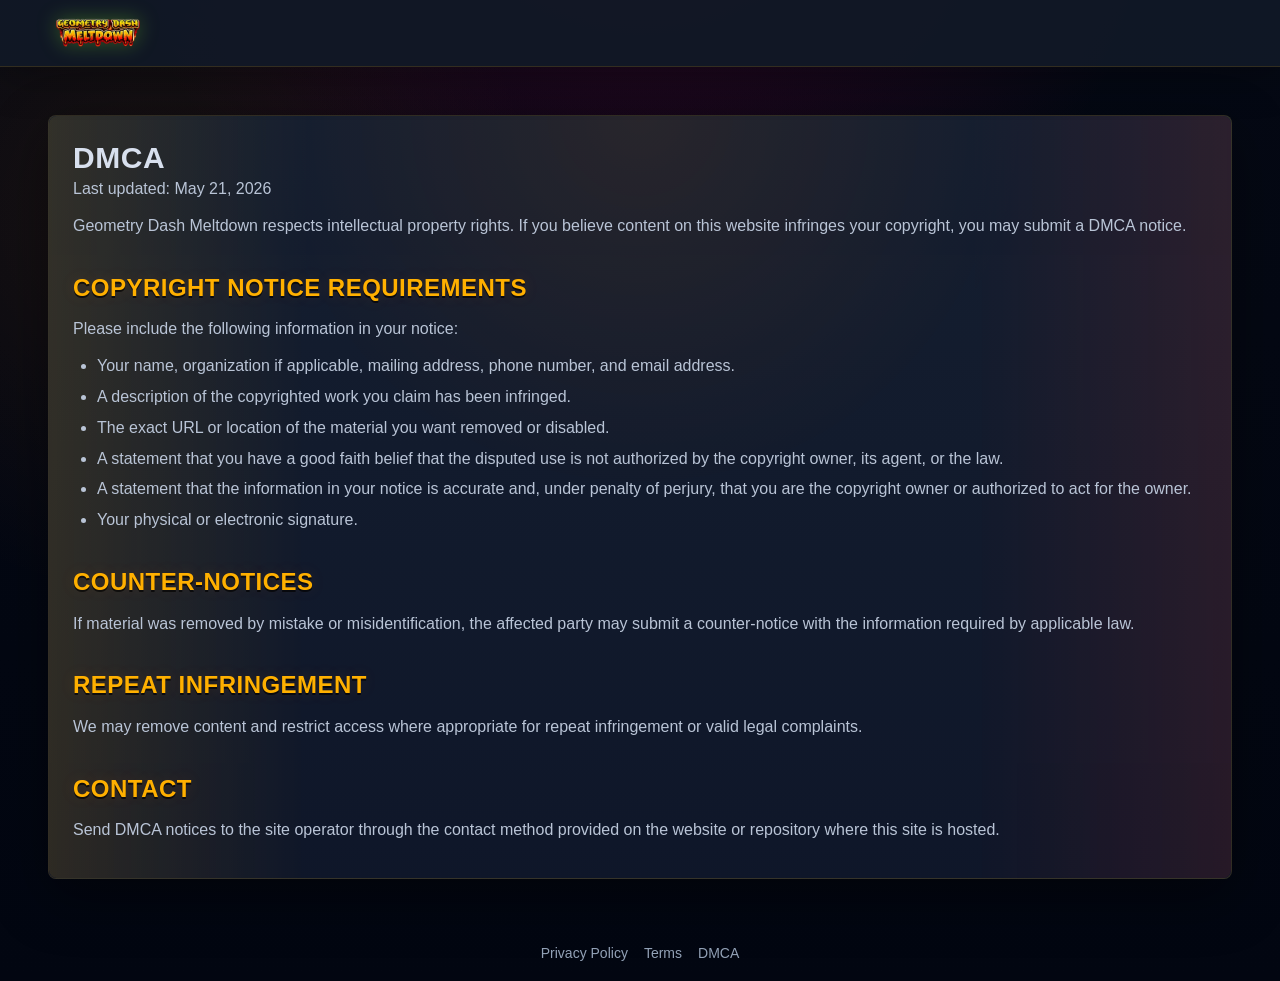
<file: dmca/index.html>
<!DOCTYPE html>
<html zontal-theme="dark" lang="en-US" class="dark">
<head>
    <meta charset="utf-8">
    <title>DMCA - Geometry Dash Meltdown</title>
    <meta name="description" content="DMCA policy for Geometry Dash Meltdown.">
    <meta name="viewport" content="width=device-width, initial-scale=1.0, minimal-ui, shrink-to-fit=no viewport-fit=cover">
    <link rel="canonical" href="https://geometrydashmeltdownfree.github.io/dmca/">
    <link rel="icon" type="image/x-icon" href="/favicon.ico?v=3">
    <link rel="stylesheet" type="text/css" href="/resources/css/swiper.css">
    <link href="/resources/css/style.min.css" rel="stylesheet" type="text/css">
    <link href="/resources/css/meltdown-redesign.css" rel="stylesheet" type="text/css">
</head>
<body class="__className_d65c78 __variable_05e5f9">
<div class="min-h-screen dark:bg-gray-950 font-sans antialiased flex flex-col">
    <header class="w-full py-1 bg-white/95 dark:bg-gray-900 backdrop-blur-md border-b border-[#007b43]/10 relative z-50">
        <div class="container flex h-30 items-center justify-between">
            <a href="/" class="flex items-center space-x-3 group">
                <img alt="Geometry Dash Meltdown" loading="lazy" decoding="async" style="color:transparent;object-fit:contain;max-height:30px;" src="/data/image/options/logo2-f200x80.webp">
            </a>
        </div>
    </header>
    <main class="max-w-7xl mx-auto w-full px-3 md:px-12 py-8 md:py-12">
        <article class="content-inner dark:bg-gray-800 rounded-lg shadow-lg p-6 relative overflow-hidden text-gray-600 dark:text-gray-300">
            <div class="game-description page-content">
                <h1 class="font-heading text-3xl font-bold">DMCA</h1>
                <p>Last updated: May 21, 2026</p>
                <p>Geometry Dash Meltdown respects intellectual property rights. If you believe content on this website infringes your copyright, you may submit a DMCA notice.</p>

                <h2>Copyright notice requirements</h2>
                <p>Please include the following information in your notice:</p>
                <ul>
                    <li>Your name, organization if applicable, mailing address, phone number, and email address.</li>
                    <li>A description of the copyrighted work you claim has been infringed.</li>
                    <li>The exact URL or location of the material you want removed or disabled.</li>
                    <li>A statement that you have a good faith belief that the disputed use is not authorized by the copyright owner, its agent, or the law.</li>
                    <li>A statement that the information in your notice is accurate and, under penalty of perjury, that you are the copyright owner or authorized to act for the owner.</li>
                    <li>Your physical or electronic signature.</li>
                </ul>

                <h2>Counter-notices</h2>
                <p>If material was removed by mistake or misidentification, the affected party may submit a counter-notice with the information required by applicable law.</p>

                <h2>Repeat infringement</h2>
                <p>We may remove content and restrict access where appropriate for repeat infringement or valid legal complaints.</p>

                <h2>Contact</h2>
                <p>Send DMCA notices to the site operator through the contact method provided on the website or repository where this site is hosted.</p>
            </div>
        </article>
    </main>
    <footer class="mt-auto bg-gradient-to-b from-gray-50 to-white dark:from-gray-900 dark:to-gray-800 py-4">
        <div class="max-w-7xl mx-auto flex"><nav class="footer-legal flex justify-center items-center gap-4 flex-wrap px-3 md:px-12 w-full" aria-label="Legal links"><a href="/privacy/">Privacy Policy</a><a href="/terms/">Terms</a><a href="/dmca/">DMCA</a></nav></div>
    </footer>
</div>
</body>
</html>
</file>
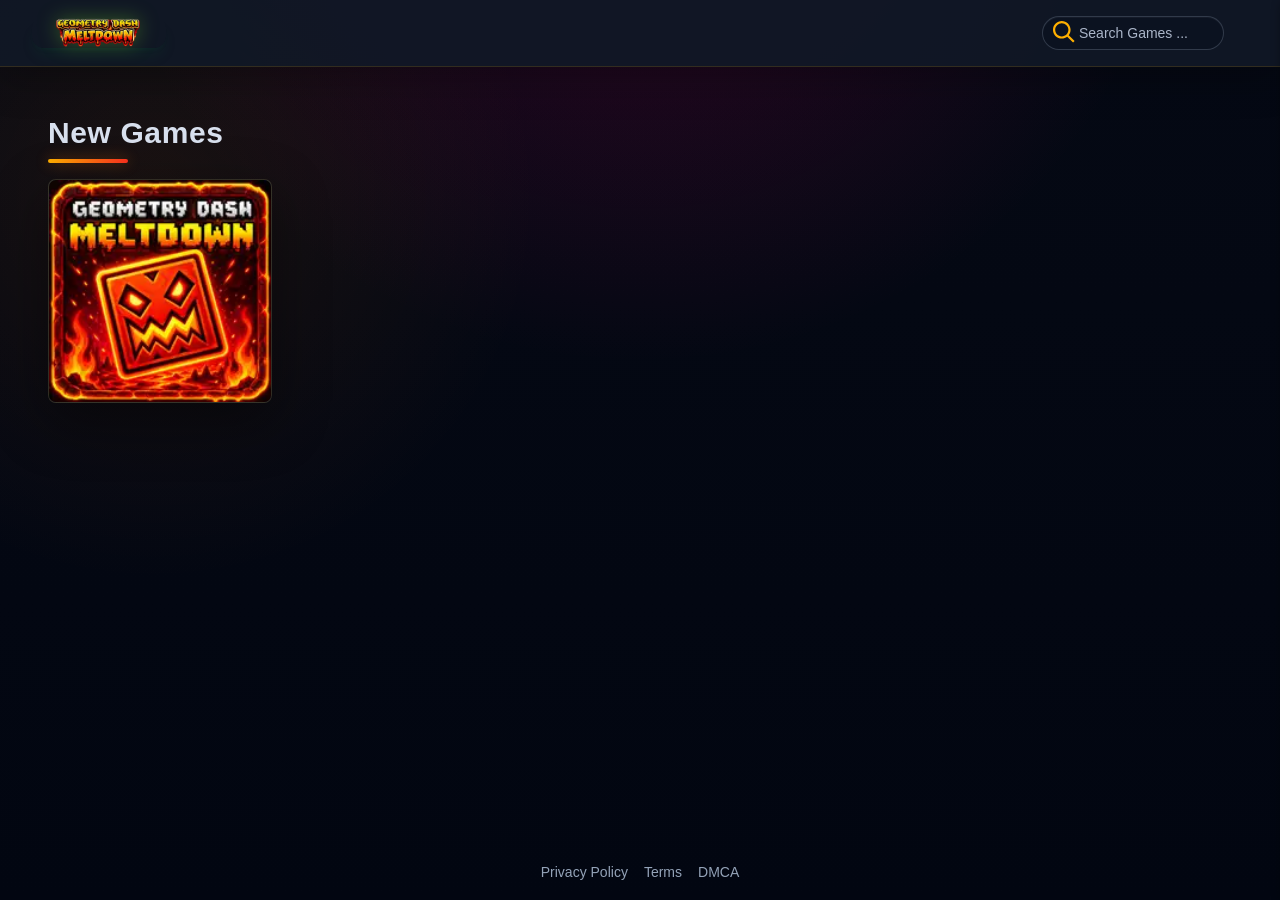
<file: new-games/index.html>
<!DOCTYPE html><html zontal-theme="dark" lang="en-US" class="dark"><head><meta charset="utf-8"><title>New games on Geometry Dash Meltdown</title><meta name="description" content="The collection of new games on Geometry Dash Meltdown"><meta name="keywords" content="new games"><meta name="title" content="New games on Geometry Dash Meltdown"><meta property="fb:app_id" content=""><meta property="og:title" content="New games on Geometry Dash Meltdown"><meta property="og:site_name" content="Geometry Dash Meltdown"><link rel="image_src" href="https://geometrydashmeltdownfree.github.io/data/image/options/logo2.webp" /><meta property="og:type" content="article" /><meta property="og:url" content="https://geometrydashmeltdownfree.github.io/new-games" /><meta property="og:description" content="The collection of new games on Geometry Dash Meltdown" /><meta property="og:image" content="https://geometrydashmeltdownfree.github.io/data/image/options/logo2.webp" /> <meta name="viewport"
 content="width=device-width, initial-scale=1.0, minimal-ui, shrink-to-fit=no viewport-fit=cover"><meta name="apple-mobile-web-app-capable" content="yes"><meta name="apple-mobile-web-app-status-bar-style" content="black-translucent"><meta name="apple-mobile-web-app-title" content="Geometry Dash Meltdown"><meta name="HandheldFriendly" content="true"/><meta name="mobile-web-app-capable" content="yes"/><link rel="shortcut icon" sizes="512x512"
 href="https://geometrydashmeltdownfree.github.io/data/image/options/favicon-s512x512.webp"/><link rel="icon" type="image/x-icon" href="https://geometrydashmeltdownfree.github.io/favicon.ico?v=3"><link rel="apple-touch-icon"
 href="https://geometrydashmeltdownfree.github.io/data/image/options/favicon-s512x512.webp"><meta http-equiv="x-ua-compatible" content="ie=edge"><link rel="canonical" href="https://geometrydashmeltdownfree.github.io/new-games" data-react-helmet="true"><meta name="google-site-verification" content="vrXt4jnCMYUS6fW1HBGJiDASNrxlS47KPwxydWU46jo" /><!-- Google tag (gtag.js) --><script async src="https://www.googletagmanager.com/gtag/js?id=G-HZW0Y8KCHE"></script><script>window.dataLayer = window.dataLayer || [];
 function gtag(){dataLayer.push(arguments);}
 gtag('js', new Date());

 gtag('config', 'G-HZW0Y8KCHE');</script> <script data-cfasync="false">var game_config = {
 current_slug: '',
 home_page: 'geometry-dash-meltdown',
 domain_url: 'https://geometrydashmeltdownfree.github.io',
 id_game: '',
 logo: '/data/image/options/logo2.webp',
 theme_color: '#ff9d00',
 domain_root: '/',
 not_allow_comment: 'no',
 show_comment: 'no'
 };
</script><link rel="stylesheet" type="text/css" href="/resources/css/swiper.css"/><!-- style.css--><link href="/resources/css/style.min.css"
 rel="stylesheet" type="text/css"/><!-- style.css--><link href="/resources/css/meltdown-redesign.css" rel="stylesheet" type="text/css"/></head><body class="__className_d65c78 __variable_05e5f9"><div class="min-h-screen dark:bg-gray-950 font-sans antialiased flex flex-col"><header class="w-full py-1 bg-white/95 dark:bg-gray-900 backdrop-blur-md border-b border-[#007b43]/10 relative z-50"><div class="container flex h-30 items-center justify-between"><div class="flex gap-8 md:gap-12"><a href="/" class="flex items-center space-x-3 group"><div class="relative rounded-xl shadow-lg shadow-[#007b43]/10"><img alt="Geometry Dash Meltdown" loading="lazy" decoding="async" data-nimg="1"
 class="transition-all duration-500 group-hover:scale-110 group-hover:rotate-[360deg]"
 style="color:transparent;object-fit: contain;max-height: 30px;"
 src="/data/image/options/logo2-f200x80.webp" /></div></a></div><div class="flex items-center gap-4"><div class="relative w-full mx-auto px-3 md:px-6 search-results"><div class="relative "><input type="text" placeholder="Search Games ..." id="search_txt"
 class="input_search w-full rounded-3xl transition-all duration-300 border-2 pl-9 pr-4 h-10 text-lg "
 autocomplete="off" /><button id="search_button"
 class="lucide lucide-search absolute top-1/2 -translate-y-1/2 transition-colors text-[#007b43]/70 left-2 w-7 h-7"><span class="svg-icon svelte-11lxo0l" aria-hidden="true"><svg class="svg-icon__link icon-search"><use xlink:href="#icon-search"></use></svg></span></button></div></div><!-- <button class="menu inline-flex items-center justify-center whitespace-nowrap rounded-md text-sm font-medium ring-offset-background focus-visible:outline-none focus-visible:ring-2 focus-visible:ring-ring focus-visible:ring-offset-2 disabled:pointer-events-none disabled:opacity-50 border border-input bg-background hover:bg-accent h-10 w-10 transition-all duration-300"
 aria-label="Menu" type="button"><span class="svg-icon" aria-hidden="true"><svg class="svg-icon__link"><use xlink:href="#icon-menu"></use></svg></span></button> --></div></div></header><script type="application/ld+json">[{"@context":"https://schema.org","@type":"BreadcrumbList","itemListElement":[{"@type":"ListItem","position":1,"name":"Geometry Dash Meltdown","item":"https://geometrydashmeltdownfree.github.io"},{"@type":"ListItem","position":2,"name":"New Games","item":"https://geometrydashmeltdownfree.github.io/new-games"}]}]
</script><div class="relative"><div class="max-w-7xl mx-auto"><div class="flex h-full"><div class="flex-1 2xl:ml-[0] w-full mx-auto px-3 md:px-12 py-3 md:py-12 layout-left"><div class="w-full mx-auto mb-4 p-0"><h1 class="text-3xl font-bold font-heading">New Games</h1><div class="mt-2 w-20 h-1 divider rounded-full"></div></div><div class="games-list" id="all-games"><div class="grid grid-cols-2 sm:grid-cols-2 md:grid-cols-3 lg:grid-cols-5 gap-4"><a href="/"
 class="thumb-card relative group relative block h-full overflow-hidden rounded-xl bg-white/95 dark:bg-neutral-900/95 backdrop-blur-md shadow-lg hover:shadow-2xl transform transition-all duration-300 hover:-translate-y-1.5 will-change-transform"><div class="w-full overflow-hidden"><img
 src="/resources/images/placeholder-m100x100.webp"
 data-src="/data/image/game/geometry-dash-meltdown/geometry-dash-meltdown-m186x186.webp"
 alt="Geometry Dash Meltdown"
 sizes="(max-width: 640px) 50vw, (max-width: 1024px) 33vw, 20vw"
 class="object-cover lazy" loading="lazy"/></div><div class="px-2 py-2 title-game"><span class="text-sm md:text-base font-medium text-[#007b43] group-hover:text-[#00a35a] transition-colors duration-300 line-clamp-2">Geometry Dash Meltdown</span></div></a></div>




</div></div></div></div></div><footer class="mt-auto bg-gradient-to-b from-gray-50 to-white dark:from-gray-900 dark:to-gray-800 py-4"><div class="max-w-7xl mx-auto flex"> <nav class="footer-legal flex justify-center items-center gap-4 flex-wrap px-3 md:px-12 w-full" aria-label="Legal links"><a href="/privacy/">Privacy Policy</a><a href="/terms/">Terms</a><a href="/dmca/">DMCA</a></nav></div></footer></div><div class="page_loading" style="display: none;"><div class="loading_page"><div class="loader"></div></div></div><button id="button-gotop" class="btn_up"><span class="svg-icon" aria-hidden="true"> <svg class="svg-icon__link"> <use
 xlink:href="#icon-keyboard_arrow_up"></use> </svg> </span></button><svg class="main-svg-sprite main-svg-sprite--icons" xmlns="http://www.w3.org/2000/svg" style="display: none;"
 xmlns:xlink="http://www.w3.org/1999/xlink"><symbol id="icon-chevron-right" viewBox="0 0 24 24"><path d="M9.707 18.707l6-6c0.391-0.391 0.391-1.024 0-1.414l-6-6c-0.391-0.391-1.024-0.391-1.414 0s-0.391 1.024 0 1.414l5.293 5.293-5.293 5.293c-0.391 0.391-0.391 1.024 0 1.414s1.024 0.391 1.414 0z"></path></symbol><symbol id="icon-chevron-left" viewBox="0 0 24 24"><path d="M15.707 17.293l-5.293-5.293 5.293-5.293c0.391-0.391 0.391-1.024 0-1.414s-1.024-0.391-1.414 0l-6 6c-0.391 0.391-0.391 1.024 0 1.414l6 6c0.391 0.391 1.024 0.391 1.414 0s0.391-1.024 0-1.414z"></path></symbol><symbol id="icon-arrow-left" viewBox="0 0 452 452"><path d="M106.406 203.554L300.693 9.2735C313.052 -3.0915 333.09 -3.09149 345.443 9.27351C357.797 21.6275 357.797 41.6645 345.443 54.0175L173.529 225.926L345.438 397.829C357.792 410.188 357.792 430.224 345.438 442.578C333.084 454.937 313.047 454.936 300.688 442.577L106.401 248.293C100.224 242.113 97.1385 234.022 97.1385 225.927C97.1386 217.828 100.23 209.731 106.406 203.554Z"/></symbol><symbol id="icon-arrow-right" viewBox="0 0 451.846 451.847"><path d="M345.441,248.292L151.154,442.573c-12.359,12.365-32.397,12.365-44.75,0c-12.354-12.354-12.354-32.391,0-44.744L278.318,225.92L106.409,54.017c-12.354-12.359-12.354-32.394,0-44.748c12.354-12.359,32.391-12.359,44.75,0l194.287,194.284c6.177,6.18,9.262,14.271,9.262,22.366C354.708,234.018,351.617,242.115,345.441,248.292z"/></symbol><symbol id="icon-menu" overflow="visible" viewBox="0 0 45 36"><path d="M2.528 13.472v0h35.392q1.056 0 1.792 0.736t0.736 1.792q0 1.024-0.736 1.792-0.736 0.736-1.792 0.736v0h-35.392q-1.056 0-1.792-0.736-0.736-0.768-0.736-1.792 0-1.056 0.736-1.792t1.792-0.736zM2.528 26.944v0h35.392q0.672 0 1.28 0.32t0.96 0.928q0.352 0.576 0.352 1.28 0 0.672-0.352 1.28-0.352 0.576-0.96 0.928-0.608 0.32-1.28 0.32v0h-35.392q-1.024-0.032-1.76-0.768-0.704-0.736-0.704-1.76t0.704-1.76q0.736-0.736 1.76-0.768zM2.528 0v0h35.392q1.024 0.032 1.728 0.768 0.736 0.736 0.736 1.76t-0.736 1.76q-0.704 0.736-1.728 0.768v0h-35.392q-1.024-0.032-1.76-0.768-0.704-0.736-0.704-1.76t0.704-1.76q0.736-0.736 1.76-0.768z"></path></symbol><symbol id="icon-close" viewBox="0 0 32 32"><path d="M0.544 0.544v0q-0.32 0.32-0.416 0.576-0.096 0.224-0.096 0.704v0 0.768l13.312 13.408-6.208 6.272q-2.528 2.528-4.544 4.576v0q-1.952 1.984-2.144 2.208v0q-0.48 0.608-0.448 1.216 0.032 0.64 0.576 1.152 0.512 0.544 1.152 0.576 0.608 0.032 1.216-0.448v0q0.224-0.192 2.208-2.144v0q2.048-2.016 4.576-4.544v0l6.272-6.24 6.272 6.24q2.528 2.528 4.608 4.544v0q1.984 1.952 2.208 2.144v0q0.608 0.48 1.216 0.448 0.64-0.032 1.152-0.576 0.544-0.512 0.544-1.152 0.032-0.608-0.448-1.216v0q-0.384-0.48-6.656-6.816v0l-6.24-6.24 6.24-6.272q2.528-2.528 4.544-4.608v0q1.952-1.984 2.112-2.208v0q0.544-0.64 0.448-1.408-0.128-0.768-0.8-1.28v0q-0.096-0.096-0.416-0.16-0.288-0.064-0.608-0.064v0h-0.8l-13.376 13.344-13.376-13.344h-0.768q-0.544 0-0.768 0.096t-0.544 0.448z"></path></symbol><symbol id="icon-keyboard_arrow_down" viewBox="0 0 24 24"><path d="M7.406 8.578l4.594 4.594 4.594-4.594 1.406 1.406-6 6-6-6z"></path></symbol><symbol id="icon-keyboard_arrow_up" viewBox="0 0 24 24"><path d="M7.406 15.422l-1.406-1.406 6-6 6 6-1.406 1.406-4.594-4.594z"></path></symbol><symbol id="icon-shares" viewBox="0 0 24 24"><path d="M 18 2 C 16.35499 2 15 3.3549904 15 5 C 15 5.1909529 15.021791 5.3771224 15.056641 5.5585938 L 7.921875 9.7207031 C 7.3985399 9.2778539 6.7320771 9 6 9 C 4.3549904 9 3 10.35499 3 12 C 3 13.64501 4.3549904 15 6 15 C 6.7320771 15 7.3985399 14.722146 7.921875 14.279297 L 15.056641 18.439453 C 15.021555 18.621514 15 18.808386 15 19 C 15 20.64501 16.35499 22 18 22 C 19.64501 22 21 20.64501 21 19 C 21 17.35499 19.64501 16 18 16 C 17.26748 16 16.601593 16.279328 16.078125 16.722656 L 8.9433594 12.558594 C 8.9782095 12.377122 9 12.190953 9 12 C 9 11.809047 8.9782095 11.622878 8.9433594 11.441406 L 16.078125 7.2792969 C 16.60146 7.7221461 17.267923 8 18 8 C 19.64501 8 21 6.6450096 21 5 C 21 3.3549904 19.64501 2 18 2 z M 18 4 C 18.564129 4 19 4.4358706 19 5 C 19 5.5641294 18.564129 6 18 6 C 17.435871 6 17 5.5641294 17 5 C 17 4.4358706 17.435871 4 18 4 z M 6 11 C 6.5641294 11 7 11.435871 7 12 C 7 12.564129 6.5641294 13 6 13 C 5.4358706 13 5 12.564129 5 12 C 5 11.435871 5.4358706 11 6 11 z M 18 18 C 18.564129 18 19 18.435871 19 19 C 19 19.564129 18.564129 20 18 20 C 17.435871 20 17 19.564129 17 19 C 17 18.435871 17.435871 18 18 18 z"/></symbol><symbol id="icon-search" viewBox="0 0 20 20"><path d="M12.9 14.32c-1.34 1.049-3.050 1.682-4.908 1.682-4.418 0-8-3.582-8-8s3.582-8 8-8c4.418 0 8 3.582 8 8 0 1.858-0.633 3.567-1.695 4.925l0.013-0.018 5.35 5.33-1.42 1.42-5.33-5.34zM8 14c3.314 0 6-2.686 6-6s-2.686-6-6-6v0c-3.314 0-6 2.686-6 6s2.686 6 6 6v0z"></path></symbol><symbol id="icon-heart" viewBox="0 0 28 28"><path d="M14 26c-0.25 0-0.5-0.094-0.688-0.281l-9.75-9.406c-0.125-0.109-3.563-3.25-3.563-7 0-4.578 2.797-7.313 7.469-7.313 2.734 0 5.297 2.156 6.531 3.375 1.234-1.219 3.797-3.375 6.531-3.375 4.672 0 7.469 2.734 7.469 7.313 0 3.75-3.437 6.891-3.578 7.031l-9.734 9.375c-0.187 0.187-0.438 0.281-0.688 0.281z"></path></symbol><symbol id="icon-thumbs-down" viewBox="0 0 24 28"><path d="M4 7c0-0.547-0.453-1-1-1s-1 0.453-1 1 0.453 1 1 1 1-0.453 1-1zM22 16c0-0.578-0.438-1.984-1.172-2 0.328-0.375 0.547-1.109 0.547-1.609 0-0.734-0.297-1.359-0.828-1.859 0.187-0.328 0.281-0.703 0.281-1.078 0-0.719-0.359-1.609-1.016-1.969 0.047-0.281 0.078-0.578 0.078-0.875 0-1.828-1.156-2.609-2.891-2.609h-2c-1.844 0-3.625 0.547-5.344 1.141-0.844 0.297-2.281 0.859-3.156 0.859h-0.5v10h0.5c1.234 0 3.094 2.672 3.797 3.578 0.391 0.484 0.766 0.969 1.203 1.422 1.516 1.594 1 3.984 2 5 2.141 0 2.5-1.172 2.5-3 0-1.844-1.5-3.172-1.5-5h5.5c1.047 0 2-0.938 2-2zM24 16.016c0 2.156-1.844 3.984-4 3.984h-2.75c0.469 0.969 0.75 1.906 0.75 3 0 1.031-0.063 1.969-0.547 2.906-0.766 1.516-2.328 2.094-3.953 2.094-0.531 0-1.031-0.219-1.406-0.578-1.563-1.531-1.078-4-2-5.016-0.594-0.625-1.141-1.297-1.672-1.984-0.469-0.609-1.531-2.016-2.141-2.422h-4.281c-1.109 0-2-0.891-2-2v-10c0-1.109 0.891-2 2-2h4.5c0.438 0 1.703-0.469 2.156-0.625 2.25-0.781 4.203-1.375 6.609-1.375h1.75c2.844 0 4.891 1.687 4.875 4.609v0.078c0.609 0.781 0.938 1.781 0.938 2.781 0 0.219-0.016 0.453-0.047 0.672 0.391 0.688 0.594 1.469 0.594 2.25 0 0.359-0.047 0.734-0.141 1.078 0.5 0.75 0.766 1.641 0.766 2.547z"></path></symbol><symbol id="icon-thumbs-up" viewBox="0 0 24 28"><path d="M4 21c0-0.547-0.453-1-1-1s-1 0.453-1 1 0.453 1 1 1 1-0.453 1-1zM22 12c0-1.062-0.953-2-2-2h-5.5c0-1.828 1.5-3.156 1.5-5 0-1.828-0.359-3-2.5-3-1 1.016-0.484 3.406-2 5-0.438 0.453-0.812 0.938-1.203 1.422-0.703 0.906-2.562 3.578-3.797 3.578h-0.5v10h0.5c0.875 0 2.312 0.562 3.156 0.859 1.719 0.594 3.5 1.141 5.344 1.141h1.891c1.766 0 3-0.703 3-2.609 0-0.297-0.031-0.594-0.078-0.875 0.656-0.359 1.016-1.25 1.016-1.969 0-0.375-0.094-0.75-0.281-1.078 0.531-0.5 0.828-1.125 0.828-1.859 0-0.5-0.219-1.234-0.547-1.609 0.734-0.016 1.172-1.422 1.172-2zM24 11.984c0 0.906-0.266 1.797-0.766 2.547 0.094 0.344 0.141 0.719 0.141 1.078 0 0.781-0.203 1.563-0.594 2.25 0.031 0.219 0.047 0.453 0.047 0.672 0 1-0.328 2-0.938 2.781 0.031 2.953-1.984 4.688-4.875 4.688h-2.016c-2.219 0-4.281-0.656-6.344-1.375-0.453-0.156-1.719-0.625-2.156-0.625h-4.5c-1.109 0-2-0.891-2-2v-10c0-1.109 0.891-2 2-2h4.281c0.609-0.406 1.672-1.813 2.141-2.422 0.531-0.688 1.078-1.359 1.672-2 0.938-1 0.438-3.469 2-5 0.375-0.359 0.875-0.578 1.406-0.578 1.625 0 3.187 0.578 3.953 2.094 0.484 0.953 0.547 1.859 0.547 2.906 0 1.094-0.281 2.031-0.75 3h2.75c2.156 0 4 1.828 4 3.984z"></path></symbol><symbol id="icon-flag" viewBox="0 0 24 24"><path d="M5 13.397v-9.859c0.44-0.218 1.365-0.538 3-0.538 1.281 0 2.361 0.421 3.629 0.928 1.232 0.493 2.652 1.072 4.371 1.072 1.298 0 2.278-0.175 3-0.397v9.859c-0.44 0.218-1.365 0.538-3 0.538-1.281 0-2.361-0.421-3.629-0.928-1.232-0.493-2.652-1.072-4.371-1.072-1.298 0-2.278 0.175-3 0.397zM5 22v-6.462c0.44-0.218 1.365-0.538 3-0.538 1.281 0 2.361 0.421 3.629 0.928 1.232 0.493 2.652 1.072 4.371 1.072 3.247 0 4.507-1.093 4.707-1.293 0.195-0.195 0.293-0.451 0.293-0.707v-12c0-0.552-0.448-1-1-1-0.265 0-0.506 0.103-0.685 0.272-0.096 0.078-0.984 0.728-3.315 0.728-1.281 0-2.361-0.421-3.629-0.928-1.232-0.493-2.652-1.072-4.371-1.072-3.247 0-4.507 1.093-4.707 1.293-0.195 0.195-0.293 0.451-0.293 0.707v19c0 0.552 0.448 1 1 1s1-0.448 1-1z"></path></symbol><symbol id="icon-control" viewBox="0 0 32 32"><path d="m27 10.9658203h-3.1972656c-.765625 0-1.4941406.2880859-2.0512695.8105469l-2.1723633 2.0341797c-.6030274.5654297-.9487305 1.3632812-.9487305 2.1894531s.3457031 1.6240234.9492188 2.1894531l2.171875 2.0341797c.5571289.5224609 1.2856445.8105469 2.0512695.8105469h3.1972656c1.6542969 0 3-1.3457031 3-3v-4.0683594c0-1.6542969-1.3457031-3-3-3zm1 7.0683594c0 .5517578-.4487305 1-1 1h-3.1972656c-.2553711 0-.4980469-.0957031-.6835938-.2695312l-2.171875-2.0341797c-.2045898-.1914063-.3168945-.4511719-.3168945-.7304688s.1123047-.5390625.3164062-.7304688l2.1723633-2.0341797h.0004883c.1850586-.1738281.4277344-.2695312.6831055-.2695312h3.1972656c.5512695 0 1 .4482422 1 1z"/><path d="m5 21.0341797h3.1972656c.7651367 0 1.4936523-.2880859 2.0512695-.8105469l2.1723633-2.0341797c.6030274-.5654297.9487305-1.3632812.9487305-2.1894531s-.3457031-1.6240234-.9492188-2.1894531l-2.171875-2.0341797c-.5576172-.5224609-1.2861328-.8105469-2.0512695-.8105469h-3.1972656c-1.6542969 0-3 1.3457031-3 3v4.0683594c0 1.6542969 1.3457031 3 3 3zm-1-7.0683594c0-.5517578.4487305-1 1-1h3.1972656c.2553711 0 .4980469.0957031.684082.2695312l2.1713867 2.0341797c.2045899.1914063.3168946.4511719.3168946.7304688s-.1123047.5390625-.3164062.7304688l-2.171875 2.0341797c-.1860352.1738281-.4287109.2695312-.684082.2695312h-3.1972657c-.5512695 0-1-.4482422-1-1z"/><path d="m17.8725586 18.9208984c-1.1025391-.8808594-2.6425781-.8808594-3.7451172 0 0 0 0 0-.0004883 0l-2.034668 1.6259766c-.7163086.5732422-1.1269531 1.4267578-1.1269531 2.34375v4.109375c0 1.6542969 1.3457031 3 3 3h4.0693359c1.6542969 0 3-1.3457031 3-3v-4.109375c0-.9169922-.4106445-1.7705078-1.1269531-2.34375zm1.1621094 8.0791016c0 .5517578-.4487305 1-1 1h-4.069336c-.5512695 0-1-.4482422-1-1v-4.109375c0-.3056641.137207-.5908203.3759766-.78125l2.034668-1.6259766c.3671875-.2929688.8808594-.2929688 1.2480469 0l2.034668 1.6259766c.2387695.1904297.3759766.4755859.3759766.78125v4.109375z"/><path d="m21.034668 9.109375v-4.109375c0-1.6542969-1.3457031-3-3-3h-4.069336c-1.6542969 0-3 1.3457031-3 3v4.109375c0 .9169922.4106445 1.7705078 1.1269531 2.34375l2.0351562 1.6259766c.5512696.4404296 1.2119142.6601562 1.8725587.6601562s1.3212891-.2197266 1.8730469-.6601562l2.034668-1.6259766c.7163085-.5732422 1.1269531-1.4267578 1.1269531-2.34375zm-2 0c0 .3056641-.137207.5908203-.3759766.78125l-2.0341797 1.6259766c-.3681641.2929688-.8813477.2929688-1.2485352 0l-2.034668-1.6259766c-.2387695-.1904297-.3759766-.4755859-.3759766-.78125v-4.109375c0-.5517578.4487305-1 1-1h4.0693359c.5512695 0 1 .4482422 1 1v4.109375z"/></symbol><symbol id="icon-fullscreen" viewBox="0 0 24 24"><path d="M4 1.5C2.61929 1.5 1.5 2.61929 1.5 4V8.5C1.5 9.05228 1.94772 9.5 2.5 9.5H3.5C4.05228 9.5 4.5 9.05228 4.5 8.5V4.5H8.5C9.05228 4.5 9.5 4.05228 9.5 3.5V2.5C9.5 1.94772 9.05228 1.5 8.5 1.5H4Z"/><path d="M20 1.5C21.3807 1.5 22.5 2.61929 22.5 4V8.5C22.5 9.05228 22.0523 9.5 21.5 9.5H20.5C19.9477 9.5 19.5 9.05228 19.5 8.5V4.5H15.5C14.9477 4.5 14.5 4.05228 14.5 3.5V2.5C14.5 1.94772 14.9477 1.5 15.5 1.5H20Z"/><path d="M20 22.5C21.3807 22.5 22.5 21.3807 22.5 20V15.5C22.5 14.9477 22.0523 14.5 21.5 14.5H20.5C19.9477 14.5 19.5 14.9477 19.5 15.5V19.5H15.5C14.9477 19.5 14.5 19.9477 14.5 20.5V21.5C14.5 22.0523 14.9477 22.5 15.5 22.5H20Z"/><path d="M1.5 20C1.5 21.3807 2.61929 22.5 4 22.5H8.5C9.05228 22.5 9.5 22.0523 9.5 21.5V20.5C9.5 19.9477 9.05228 19.5 8.5 19.5H4.5V15.5C4.5 14.9477 4.05228 14.5 3.5 14.5H2.5C1.94772 14.5 1.5 14.9477 1.5 15.5V20Z"/></symbol><symbol id="icon-shrink" viewBox="0 0 32 32"><path d="M10,10H3v2h7a2,2,0,0,0,2-2V3H10Z"/><path d="M22,10V3H20v7a2,2,0,0,0,2,2h7V10Z"/><path d="M20,22v7h2V22h7V20H22A2,2,0,0,0,20,22Z"/><path d="M10,20H3v2h7v7h2V22A2,2,0,0,0,10,20Z"/></symbol></svg><!-- ============ ASIDE DIALOG =======================--><div class="blur_dialog" id="modalShare"><div class="popup-heading"><div class="icon_contact"><span class="svg-icon" aria-hidden="true"><svg class="svg-icon__link"><use
 xlink:href="#icon-shares"></use></svg></span></div><div class="title_contact">SHARE WITH YOUR FRIENDS <br> <strong></strong></div><span class="close_contact closeModalBtn"><span class="svg-icon" aria-hidden="true"><svg class="svg-icon__link"><use
 xlink:href="#icon-close"></use></svg></span></span></div><div class="popup-content"><div class="popup-link_share"><input readonly class="popup-link-share--url" id="share_link_input" value=""><div class="popup-link-share--copy" onclick="copyToClipboard('#share_link_input',this)">Copy link</div></div></div></div><!-- ============ ASIDE DIALOG =======================--><script data-cfasync="false" src="/resources/js/jquery-3.6.0.min.js"></script><script data-cfasync="false" src="/resources/js/jquery.lazy.js"></script><script data-cfasync="false" src="/resources/js/swiper.min.js"></script><script data-cfasync="false" src="/resources/js/scripts.min.js?v1.1"
 type="text/javascript"></script>
</body></html>
</file>
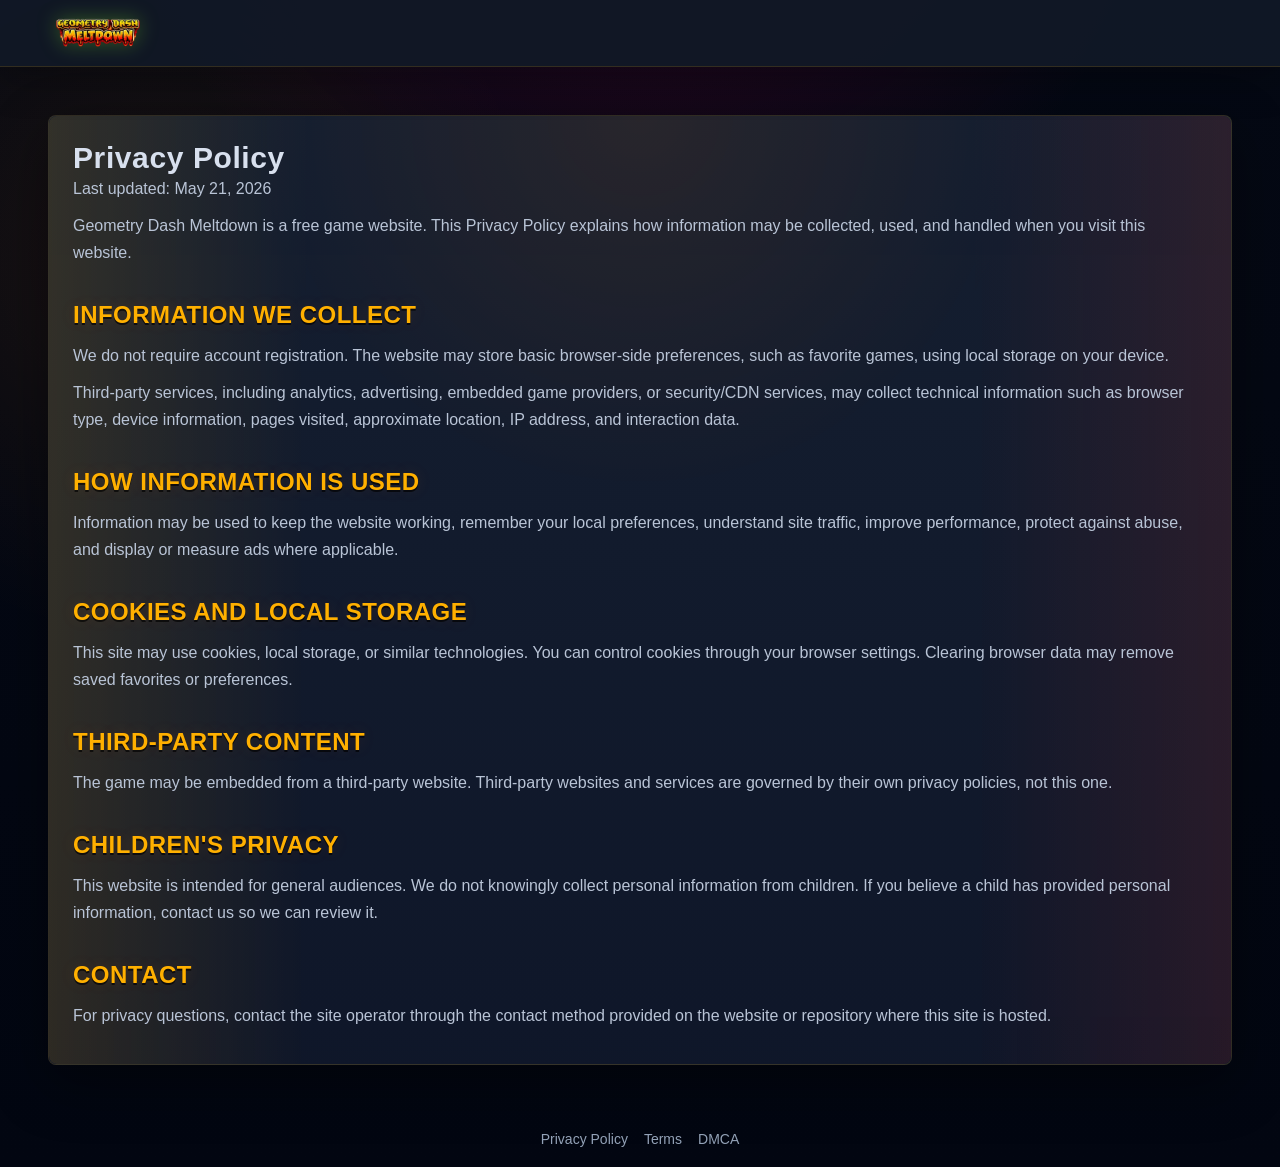
<file: privacy/index.html>
<!DOCTYPE html>
<html zontal-theme="dark" lang="en-US" class="dark">
<head>
    <meta charset="utf-8">
    <title>Privacy Policy - Geometry Dash Meltdown</title>
    <meta name="description" content="Privacy Policy for Geometry Dash Meltdown. Learn what information may be collected when you use this website.">
    <meta name="viewport" content="width=device-width, initial-scale=1.0, minimal-ui, shrink-to-fit=no viewport-fit=cover">
    <meta name="google-site-verification" content="vrXt4jnCMYUS6fW1HBGJiDASNrxlS47KPwxydWU46jo" />
    <!-- Google tag (gtag.js) -->
    <script async src="https://www.googletagmanager.com/gtag/js?id=G-HZW0Y8KCHE"></script>
    <script>
      window.dataLayer = window.dataLayer || [];
      function gtag(){dataLayer.push(arguments);}
      gtag('js', new Date());
      gtag('config', 'G-HZW0Y8KCHE');
    </script>
    <link rel="canonical" href="https://geometrydashmeltdownfree.github.io/privacy/">
    <link rel="icon" type="image/x-icon" href="/favicon.ico?v=3">
    <link rel="stylesheet" type="text/css" href="/resources/css/swiper.css">
    <link href="/resources/css/style.min.css" rel="stylesheet" type="text/css">
    <link href="/resources/css/meltdown-redesign.css" rel="stylesheet" type="text/css">
</head>
<body class="__className_d65c78 __variable_05e5f9">
<div class="min-h-screen dark:bg-gray-950 font-sans antialiased flex flex-col">
    <header class="w-full py-1 bg-white/95 dark:bg-gray-900 backdrop-blur-md border-b border-[#007b43]/10 relative z-50">
        <div class="container flex h-30 items-center justify-between">
            <a href="/" class="flex items-center space-x-3 group">
                <img alt="Geometry Dash Meltdown" loading="lazy" decoding="async" style="color:transparent;object-fit:contain;max-height:30px;" src="/data/image/options/logo2-f200x80.webp">
            </a>
        </div>
    </header>
    <main class="max-w-7xl mx-auto w-full px-3 md:px-12 py-8 md:py-12">
        <article class="content-inner dark:bg-gray-800 rounded-lg shadow-lg p-6 relative overflow-hidden text-gray-600 dark:text-gray-300">
            <div class="game-description page-content">
                <h1 class="font-heading text-3xl font-bold">Privacy Policy</h1>
                <p>Last updated: May 21, 2026</p>
                <p>Geometry Dash Meltdown is a free game website. This Privacy Policy explains how information may be collected, used, and handled when you visit this website.</p>

                <h2>Information we collect</h2>
                <p>We do not require account registration. The website may store basic browser-side preferences, such as favorite games, using local storage on your device.</p>
                <p>Third-party services, including analytics, advertising, embedded game providers, or security/CDN services, may collect technical information such as browser type, device information, pages visited, approximate location, IP address, and interaction data.</p>

                <h2>How information is used</h2>
                <p>Information may be used to keep the website working, remember your local preferences, understand site traffic, improve performance, protect against abuse, and display or measure ads where applicable.</p>

                <h2>Cookies and local storage</h2>
                <p>This site may use cookies, local storage, or similar technologies. You can control cookies through your browser settings. Clearing browser data may remove saved favorites or preferences.</p>

                <h2>Third-party content</h2>
                <p>The game may be embedded from a third-party website. Third-party websites and services are governed by their own privacy policies, not this one.</p>

                <h2>Children's privacy</h2>
                <p>This website is intended for general audiences. We do not knowingly collect personal information from children. If you believe a child has provided personal information, contact us so we can review it.</p>

                <h2>Contact</h2>
                <p>For privacy questions, contact the site operator through the contact method provided on the website or repository where this site is hosted.</p>
            </div>
        </article>
    </main>
    <footer class="mt-auto bg-gradient-to-b from-gray-50 to-white dark:from-gray-900 dark:to-gray-800 py-4">
        <div class="max-w-7xl mx-auto flex"><nav class="footer-legal flex justify-center items-center gap-4 flex-wrap px-3 md:px-12 w-full" aria-label="Legal links"><a href="/privacy/">Privacy Policy</a><a href="/terms/">Terms</a><a href="/dmca/">DMCA</a></nav></div>
    </footer>
</div>
</body>
</html>
</file>
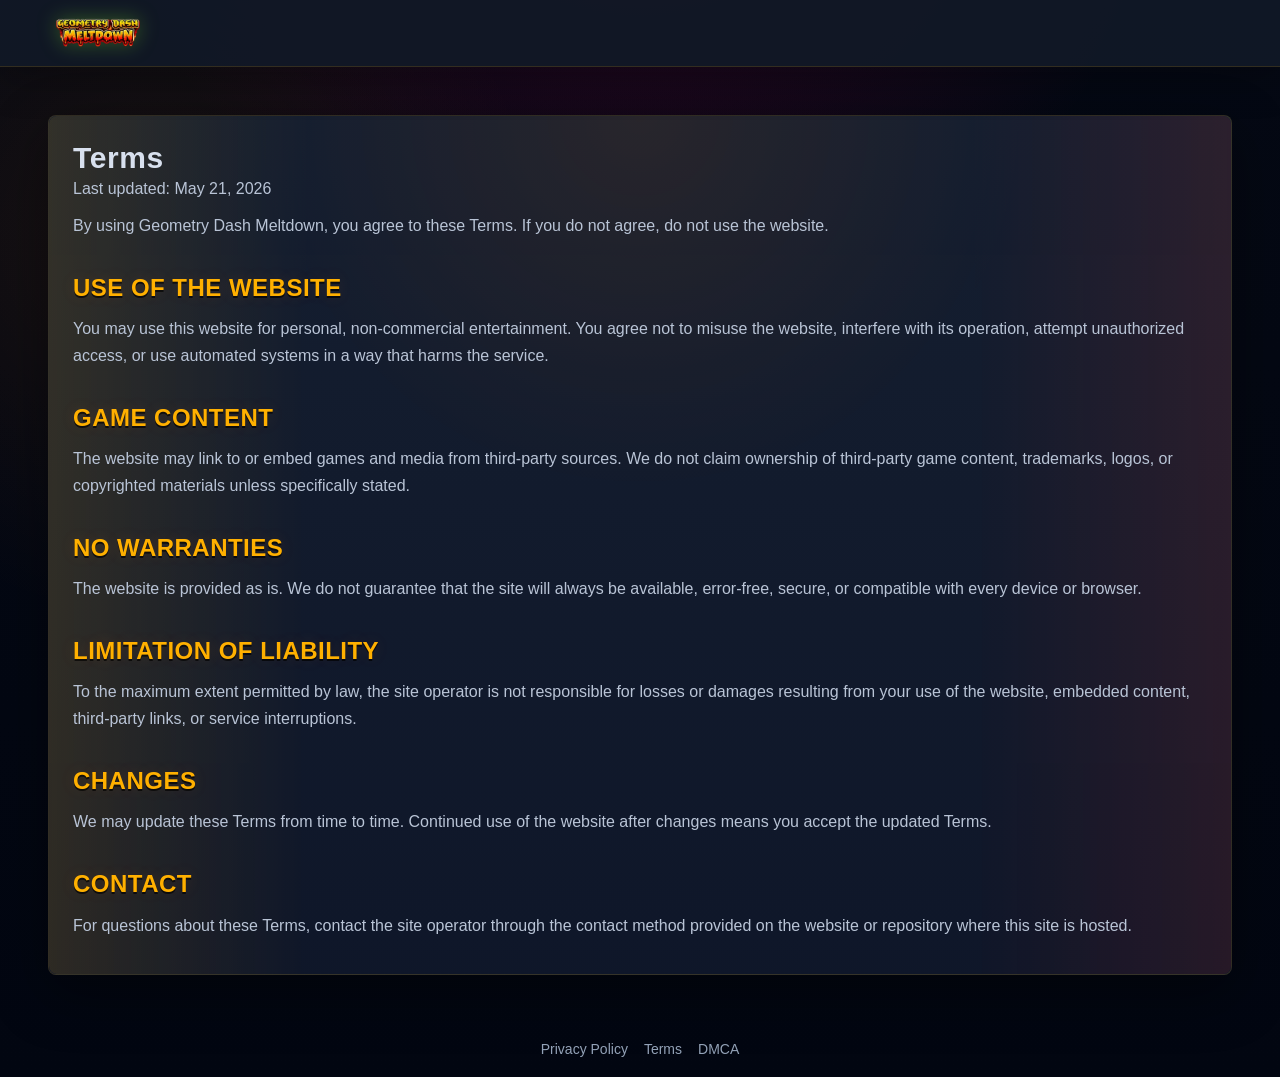
<file: terms/index.html>
<!DOCTYPE html>
<html zontal-theme="dark" lang="en-US" class="dark">
<head>
    <meta charset="utf-8">
    <title>Terms - Geometry Dash Meltdown</title>
    <meta name="description" content="Terms of use for Geometry Dash Meltdown.">
    <meta name="viewport" content="width=device-width, initial-scale=1.0, minimal-ui, shrink-to-fit=no viewport-fit=cover">
    <link rel="canonical" href="https://geometrydashmeltdownfree.github.io/terms/">
    <link rel="icon" type="image/x-icon" href="/favicon.ico?v=3">
    <link rel="stylesheet" type="text/css" href="/resources/css/swiper.css">
    <link href="/resources/css/style.min.css" rel="stylesheet" type="text/css">
    <link href="/resources/css/meltdown-redesign.css" rel="stylesheet" type="text/css">
</head>
<body class="__className_d65c78 __variable_05e5f9">
<div class="min-h-screen dark:bg-gray-950 font-sans antialiased flex flex-col">
    <header class="w-full py-1 bg-white/95 dark:bg-gray-900 backdrop-blur-md border-b border-[#007b43]/10 relative z-50">
        <div class="container flex h-30 items-center justify-between">
            <a href="/" class="flex items-center space-x-3 group">
                <img alt="Geometry Dash Meltdown" loading="lazy" decoding="async" style="color:transparent;object-fit:contain;max-height:30px;" src="/data/image/options/logo2-f200x80.webp">
            </a>
        </div>
    </header>
    <main class="max-w-7xl mx-auto w-full px-3 md:px-12 py-8 md:py-12">
        <article class="content-inner dark:bg-gray-800 rounded-lg shadow-lg p-6 relative overflow-hidden text-gray-600 dark:text-gray-300">
            <div class="game-description page-content">
                <h1 class="font-heading text-3xl font-bold">Terms</h1>
                <p>Last updated: May 21, 2026</p>
                <p>By using Geometry Dash Meltdown, you agree to these Terms. If you do not agree, do not use the website.</p>

                <h2>Use of the website</h2>
                <p>You may use this website for personal, non-commercial entertainment. You agree not to misuse the website, interfere with its operation, attempt unauthorized access, or use automated systems in a way that harms the service.</p>

                <h2>Game content</h2>
                <p>The website may link to or embed games and media from third-party sources. We do not claim ownership of third-party game content, trademarks, logos, or copyrighted materials unless specifically stated.</p>

                <h2>No warranties</h2>
                <p>The website is provided as is. We do not guarantee that the site will always be available, error-free, secure, or compatible with every device or browser.</p>

                <h2>Limitation of liability</h2>
                <p>To the maximum extent permitted by law, the site operator is not responsible for losses or damages resulting from your use of the website, embedded content, third-party links, or service interruptions.</p>

                <h2>Changes</h2>
                <p>We may update these Terms from time to time. Continued use of the website after changes means you accept the updated Terms.</p>

                <h2>Contact</h2>
                <p>For questions about these Terms, contact the site operator through the contact method provided on the website or repository where this site is hosted.</p>
            </div>
        </article>
    </main>
    <footer class="mt-auto bg-gradient-to-b from-gray-50 to-white dark:from-gray-900 dark:to-gray-800 py-4">
        <div class="max-w-7xl mx-auto flex"><nav class="footer-legal flex justify-center items-center gap-4 flex-wrap px-3 md:px-12 w-full" aria-label="Legal links"><a href="/privacy/">Privacy Policy</a><a href="/terms/">Terms</a><a href="/dmca/">DMCA</a></nav></div>
    </footer>
</div>
</body>
</html>
</file>
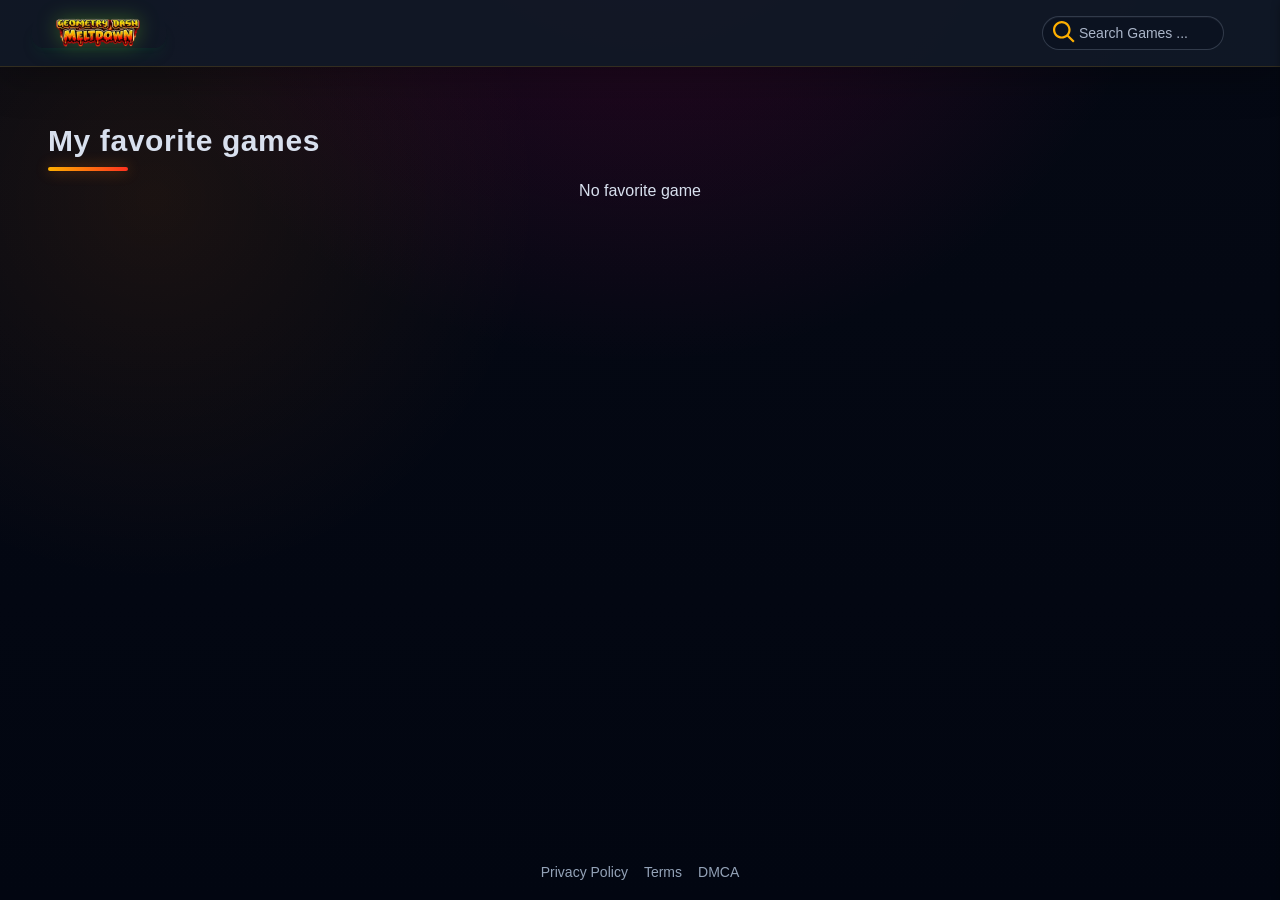
<file: favorite.html>
<!DOCTYPE html><html zontal-theme="dark" lang="en-US" class="dark"><head><meta charset="utf-8"><title>My favorite games on Geometry Dash Meltdown</title><meta name="description" content="My favorite games on Geometry Dash Meltdown"><meta name="keywords" content="favorite games"><meta name="title" content="My favorite games on Geometry Dash Meltdown"><meta property="fb:app_id" content=""><meta property="og:title" content="My favorite games on Geometry Dash Meltdown"><meta property="og:site_name" content="Geometry Dash Meltdown"><link rel="image_src" href="https://geometrydashmeltdownfree.github.io/data/image/options/logo2.webp" /><meta property="og:type" content="article" /><meta property="og:url" content="https://geometrydashmeltdownfree.github.io/favorite-game" /><meta property="og:description" content="My favorite games on Geometry Dash Meltdown" /><meta property="og:image" content="https://geometrydashmeltdownfree.github.io/data/image/options/logo2.webp" /> <meta name="viewport"
 content="width=device-width, initial-scale=1.0, minimal-ui, shrink-to-fit=no viewport-fit=cover"><meta name="apple-mobile-web-app-capable" content="yes"><meta name="apple-mobile-web-app-status-bar-style" content="black-translucent"><meta name="apple-mobile-web-app-title" content="Geometry Dash Meltdown"><meta name="HandheldFriendly" content="true"/><meta name="mobile-web-app-capable" content="yes"/><link rel="shortcut icon" sizes="512x512"
 href="https://geometrydashmeltdownfree.github.io/data/image/options/favicon-s512x512.webp"/><link rel="icon" type="image/x-icon" href="https://geometrydashmeltdownfree.github.io/favicon.ico?v=3"><link rel="apple-touch-icon"
 href="https://geometrydashmeltdownfree.github.io/data/image/options/favicon-s512x512.webp"><meta http-equiv="x-ua-compatible" content="ie=edge"><link rel="canonical" href="https://geometrydashmeltdownfree.github.io/favorite.html" data-react-helmet="true"><meta name="google-site-verification" content="vrXt4jnCMYUS6fW1HBGJiDASNrxlS47KPwxydWU46jo" /><!-- Google tag (gtag.js) --><script async src="https://www.googletagmanager.com/gtag/js?id=G-HZW0Y8KCHE"></script><script>window.dataLayer = window.dataLayer || [];
 function gtag(){dataLayer.push(arguments);}
 gtag('js', new Date());

 gtag('config', 'G-HZW0Y8KCHE');</script> <script data-cfasync="false">var game_config = {
 current_slug: '',
 home_page: 'geometry-dash-meltdown',
 domain_url: 'https://geometrydashmeltdownfree.github.io',
 id_game: '',
 logo: '/data/image/options/logo2.webp',
 theme_color: '#ff9d00',
 domain_root: '/',
 not_allow_comment: 'no',
 show_comment: 'no'
 };
</script><link rel="stylesheet" type="text/css" href="/resources/css/swiper.css"/><!-- style.css--><link href="/resources/css/style.min.css"
 rel="stylesheet" type="text/css"/><!-- style.css--><link href="/resources/css/meltdown-redesign.css" rel="stylesheet" type="text/css"/></head><body class="__className_d65c78 __variable_05e5f9"><div class="min-h-screen dark:bg-gray-950 font-sans antialiased flex flex-col"><header class="w-full py-1 bg-white/95 dark:bg-gray-900 backdrop-blur-md border-b border-[#007b43]/10 relative z-50"><div class="container flex h-30 items-center justify-between"><div class="flex gap-8 md:gap-12"><a href="/" class="flex items-center space-x-3 group"><div class="relative rounded-xl shadow-lg shadow-[#007b43]/10"><img alt="Geometry Dash Meltdown" loading="lazy" decoding="async" data-nimg="1"
 class="transition-all duration-500 group-hover:scale-110 group-hover:rotate-[360deg]"
 style="color:transparent;object-fit: contain;max-height: 30px;"
 src="/data/image/options/logo2-f200x80.webp" /></div></a></div><div class="flex items-center gap-4"><div class="relative w-full mx-auto px-3 md:px-6 search-results"><div class="relative "><input type="text" placeholder="Search Games ..." id="search_txt"
 class="input_search w-full rounded-3xl transition-all duration-300 border-2 pl-9 pr-4 h-10 text-lg "
 autocomplete="off" /><button id="search_button"
 class="lucide lucide-search absolute top-1/2 -translate-y-1/2 transition-colors text-[#007b43]/70 left-2 w-7 h-7"><span class="svg-icon svelte-11lxo0l" aria-hidden="true"><svg class="svg-icon__link icon-search"><use xlink:href="#icon-search"></use></svg></span></button></div></div><!-- <button class="menu inline-flex items-center justify-center whitespace-nowrap rounded-md text-sm font-medium ring-offset-background focus-visible:outline-none focus-visible:ring-2 focus-visible:ring-ring focus-visible:ring-offset-2 disabled:pointer-events-none disabled:opacity-50 border border-input bg-background hover:bg-accent h-10 w-10 transition-all duration-300"
 aria-label="Menu" type="button"><span class="svg-icon" aria-hidden="true"><svg class="svg-icon__link"><use xlink:href="#icon-menu"></use></svg></span></button> --></div></div></header> <div class="relative"><div class="max-w-7xl mx-auto"><div class="flex h-full"><div class="flex-1 2xl:ml-[0] w-full mx-auto px-3 md:px-12 py-3 md:py-12"><div class="categoryHead mb-2 mt-2"><h1 class="text-3xl font-bold font-heading">My favorite games</h1><div class="mt-2 w-20 h-1 divider rounded-full"></div></div><div class="grid grid-cols-2 sm:grid-cols-2 md:grid-cols-3 lg:grid-cols-5 gap-4" id="favoriteGames"></div><div class="empty_favorite"></div></div></div></div></div><footer class="mt-auto bg-gradient-to-b from-gray-50 to-white dark:from-gray-900 dark:to-gray-800 py-4"><div class="max-w-7xl mx-auto flex"> <nav class="footer-legal flex justify-center items-center gap-4 flex-wrap px-3 md:px-12 w-full" aria-label="Legal links"><a href="/privacy/">Privacy Policy</a><a href="/terms/">Terms</a><a href="/dmca/">DMCA</a></nav></div></footer></div><div class="page_loading" style="display: none;"><div class="loading_page"><div class="loader"></div></div></div><button id="button-gotop" class="btn_up"><span class="svg-icon" aria-hidden="true"> <svg class="svg-icon__link"> <use
 xlink:href="#icon-keyboard_arrow_up"></use> </svg> </span></button><svg class="main-svg-sprite main-svg-sprite--icons" xmlns="http://www.w3.org/2000/svg" style="display: none;"
 xmlns:xlink="http://www.w3.org/1999/xlink"><symbol id="icon-chevron-right" viewBox="0 0 24 24"><path d="M9.707 18.707l6-6c0.391-0.391 0.391-1.024 0-1.414l-6-6c-0.391-0.391-1.024-0.391-1.414 0s-0.391 1.024 0 1.414l5.293 5.293-5.293 5.293c-0.391 0.391-0.391 1.024 0 1.414s1.024 0.391 1.414 0z"></path></symbol><symbol id="icon-chevron-left" viewBox="0 0 24 24"><path d="M15.707 17.293l-5.293-5.293 5.293-5.293c0.391-0.391 0.391-1.024 0-1.414s-1.024-0.391-1.414 0l-6 6c-0.391 0.391-0.391 1.024 0 1.414l6 6c0.391 0.391 1.024 0.391 1.414 0s0.391-1.024 0-1.414z"></path></symbol><symbol id="icon-arrow-left" viewBox="0 0 452 452"><path d="M106.406 203.554L300.693 9.2735C313.052 -3.0915 333.09 -3.09149 345.443 9.27351C357.797 21.6275 357.797 41.6645 345.443 54.0175L173.529 225.926L345.438 397.829C357.792 410.188 357.792 430.224 345.438 442.578C333.084 454.937 313.047 454.936 300.688 442.577L106.401 248.293C100.224 242.113 97.1385 234.022 97.1385 225.927C97.1386 217.828 100.23 209.731 106.406 203.554Z"/></symbol><symbol id="icon-arrow-right" viewBox="0 0 451.846 451.847"><path d="M345.441,248.292L151.154,442.573c-12.359,12.365-32.397,12.365-44.75,0c-12.354-12.354-12.354-32.391,0-44.744L278.318,225.92L106.409,54.017c-12.354-12.359-12.354-32.394,0-44.748c12.354-12.359,32.391-12.359,44.75,0l194.287,194.284c6.177,6.18,9.262,14.271,9.262,22.366C354.708,234.018,351.617,242.115,345.441,248.292z"/></symbol><symbol id="icon-menu" overflow="visible" viewBox="0 0 45 36"><path d="M2.528 13.472v0h35.392q1.056 0 1.792 0.736t0.736 1.792q0 1.024-0.736 1.792-0.736 0.736-1.792 0.736v0h-35.392q-1.056 0-1.792-0.736-0.736-0.768-0.736-1.792 0-1.056 0.736-1.792t1.792-0.736zM2.528 26.944v0h35.392q0.672 0 1.28 0.32t0.96 0.928q0.352 0.576 0.352 1.28 0 0.672-0.352 1.28-0.352 0.576-0.96 0.928-0.608 0.32-1.28 0.32v0h-35.392q-1.024-0.032-1.76-0.768-0.704-0.736-0.704-1.76t0.704-1.76q0.736-0.736 1.76-0.768zM2.528 0v0h35.392q1.024 0.032 1.728 0.768 0.736 0.736 0.736 1.76t-0.736 1.76q-0.704 0.736-1.728 0.768v0h-35.392q-1.024-0.032-1.76-0.768-0.704-0.736-0.704-1.76t0.704-1.76q0.736-0.736 1.76-0.768z"></path></symbol><symbol id="icon-close" viewBox="0 0 32 32"><path d="M0.544 0.544v0q-0.32 0.32-0.416 0.576-0.096 0.224-0.096 0.704v0 0.768l13.312 13.408-6.208 6.272q-2.528 2.528-4.544 4.576v0q-1.952 1.984-2.144 2.208v0q-0.48 0.608-0.448 1.216 0.032 0.64 0.576 1.152 0.512 0.544 1.152 0.576 0.608 0.032 1.216-0.448v0q0.224-0.192 2.208-2.144v0q2.048-2.016 4.576-4.544v0l6.272-6.24 6.272 6.24q2.528 2.528 4.608 4.544v0q1.984 1.952 2.208 2.144v0q0.608 0.48 1.216 0.448 0.64-0.032 1.152-0.576 0.544-0.512 0.544-1.152 0.032-0.608-0.448-1.216v0q-0.384-0.48-6.656-6.816v0l-6.24-6.24 6.24-6.272q2.528-2.528 4.544-4.608v0q1.952-1.984 2.112-2.208v0q0.544-0.64 0.448-1.408-0.128-0.768-0.8-1.28v0q-0.096-0.096-0.416-0.16-0.288-0.064-0.608-0.064v0h-0.8l-13.376 13.344-13.376-13.344h-0.768q-0.544 0-0.768 0.096t-0.544 0.448z"></path></symbol><symbol id="icon-keyboard_arrow_down" viewBox="0 0 24 24"><path d="M7.406 8.578l4.594 4.594 4.594-4.594 1.406 1.406-6 6-6-6z"></path></symbol><symbol id="icon-keyboard_arrow_up" viewBox="0 0 24 24"><path d="M7.406 15.422l-1.406-1.406 6-6 6 6-1.406 1.406-4.594-4.594z"></path></symbol><symbol id="icon-shares" viewBox="0 0 24 24"><path d="M 18 2 C 16.35499 2 15 3.3549904 15 5 C 15 5.1909529 15.021791 5.3771224 15.056641 5.5585938 L 7.921875 9.7207031 C 7.3985399 9.2778539 6.7320771 9 6 9 C 4.3549904 9 3 10.35499 3 12 C 3 13.64501 4.3549904 15 6 15 C 6.7320771 15 7.3985399 14.722146 7.921875 14.279297 L 15.056641 18.439453 C 15.021555 18.621514 15 18.808386 15 19 C 15 20.64501 16.35499 22 18 22 C 19.64501 22 21 20.64501 21 19 C 21 17.35499 19.64501 16 18 16 C 17.26748 16 16.601593 16.279328 16.078125 16.722656 L 8.9433594 12.558594 C 8.9782095 12.377122 9 12.190953 9 12 C 9 11.809047 8.9782095 11.622878 8.9433594 11.441406 L 16.078125 7.2792969 C 16.60146 7.7221461 17.267923 8 18 8 C 19.64501 8 21 6.6450096 21 5 C 21 3.3549904 19.64501 2 18 2 z M 18 4 C 18.564129 4 19 4.4358706 19 5 C 19 5.5641294 18.564129 6 18 6 C 17.435871 6 17 5.5641294 17 5 C 17 4.4358706 17.435871 4 18 4 z M 6 11 C 6.5641294 11 7 11.435871 7 12 C 7 12.564129 6.5641294 13 6 13 C 5.4358706 13 5 12.564129 5 12 C 5 11.435871 5.4358706 11 6 11 z M 18 18 C 18.564129 18 19 18.435871 19 19 C 19 19.564129 18.564129 20 18 20 C 17.435871 20 17 19.564129 17 19 C 17 18.435871 17.435871 18 18 18 z"/></symbol><symbol id="icon-search" viewBox="0 0 20 20"><path d="M12.9 14.32c-1.34 1.049-3.050 1.682-4.908 1.682-4.418 0-8-3.582-8-8s3.582-8 8-8c4.418 0 8 3.582 8 8 0 1.858-0.633 3.567-1.695 4.925l0.013-0.018 5.35 5.33-1.42 1.42-5.33-5.34zM8 14c3.314 0 6-2.686 6-6s-2.686-6-6-6v0c-3.314 0-6 2.686-6 6s2.686 6 6 6v0z"></path></symbol><symbol id="icon-heart" viewBox="0 0 28 28"><path d="M14 26c-0.25 0-0.5-0.094-0.688-0.281l-9.75-9.406c-0.125-0.109-3.563-3.25-3.563-7 0-4.578 2.797-7.313 7.469-7.313 2.734 0 5.297 2.156 6.531 3.375 1.234-1.219 3.797-3.375 6.531-3.375 4.672 0 7.469 2.734 7.469 7.313 0 3.75-3.437 6.891-3.578 7.031l-9.734 9.375c-0.187 0.187-0.438 0.281-0.688 0.281z"></path></symbol><symbol id="icon-thumbs-down" viewBox="0 0 24 28"><path d="M4 7c0-0.547-0.453-1-1-1s-1 0.453-1 1 0.453 1 1 1 1-0.453 1-1zM22 16c0-0.578-0.438-1.984-1.172-2 0.328-0.375 0.547-1.109 0.547-1.609 0-0.734-0.297-1.359-0.828-1.859 0.187-0.328 0.281-0.703 0.281-1.078 0-0.719-0.359-1.609-1.016-1.969 0.047-0.281 0.078-0.578 0.078-0.875 0-1.828-1.156-2.609-2.891-2.609h-2c-1.844 0-3.625 0.547-5.344 1.141-0.844 0.297-2.281 0.859-3.156 0.859h-0.5v10h0.5c1.234 0 3.094 2.672 3.797 3.578 0.391 0.484 0.766 0.969 1.203 1.422 1.516 1.594 1 3.984 2 5 2.141 0 2.5-1.172 2.5-3 0-1.844-1.5-3.172-1.5-5h5.5c1.047 0 2-0.938 2-2zM24 16.016c0 2.156-1.844 3.984-4 3.984h-2.75c0.469 0.969 0.75 1.906 0.75 3 0 1.031-0.063 1.969-0.547 2.906-0.766 1.516-2.328 2.094-3.953 2.094-0.531 0-1.031-0.219-1.406-0.578-1.563-1.531-1.078-4-2-5.016-0.594-0.625-1.141-1.297-1.672-1.984-0.469-0.609-1.531-2.016-2.141-2.422h-4.281c-1.109 0-2-0.891-2-2v-10c0-1.109 0.891-2 2-2h4.5c0.438 0 1.703-0.469 2.156-0.625 2.25-0.781 4.203-1.375 6.609-1.375h1.75c2.844 0 4.891 1.687 4.875 4.609v0.078c0.609 0.781 0.938 1.781 0.938 2.781 0 0.219-0.016 0.453-0.047 0.672 0.391 0.688 0.594 1.469 0.594 2.25 0 0.359-0.047 0.734-0.141 1.078 0.5 0.75 0.766 1.641 0.766 2.547z"></path></symbol><symbol id="icon-thumbs-up" viewBox="0 0 24 28"><path d="M4 21c0-0.547-0.453-1-1-1s-1 0.453-1 1 0.453 1 1 1 1-0.453 1-1zM22 12c0-1.062-0.953-2-2-2h-5.5c0-1.828 1.5-3.156 1.5-5 0-1.828-0.359-3-2.5-3-1 1.016-0.484 3.406-2 5-0.438 0.453-0.812 0.938-1.203 1.422-0.703 0.906-2.562 3.578-3.797 3.578h-0.5v10h0.5c0.875 0 2.312 0.562 3.156 0.859 1.719 0.594 3.5 1.141 5.344 1.141h1.891c1.766 0 3-0.703 3-2.609 0-0.297-0.031-0.594-0.078-0.875 0.656-0.359 1.016-1.25 1.016-1.969 0-0.375-0.094-0.75-0.281-1.078 0.531-0.5 0.828-1.125 0.828-1.859 0-0.5-0.219-1.234-0.547-1.609 0.734-0.016 1.172-1.422 1.172-2zM24 11.984c0 0.906-0.266 1.797-0.766 2.547 0.094 0.344 0.141 0.719 0.141 1.078 0 0.781-0.203 1.563-0.594 2.25 0.031 0.219 0.047 0.453 0.047 0.672 0 1-0.328 2-0.938 2.781 0.031 2.953-1.984 4.688-4.875 4.688h-2.016c-2.219 0-4.281-0.656-6.344-1.375-0.453-0.156-1.719-0.625-2.156-0.625h-4.5c-1.109 0-2-0.891-2-2v-10c0-1.109 0.891-2 2-2h4.281c0.609-0.406 1.672-1.813 2.141-2.422 0.531-0.688 1.078-1.359 1.672-2 0.938-1 0.438-3.469 2-5 0.375-0.359 0.875-0.578 1.406-0.578 1.625 0 3.187 0.578 3.953 2.094 0.484 0.953 0.547 1.859 0.547 2.906 0 1.094-0.281 2.031-0.75 3h2.75c2.156 0 4 1.828 4 3.984z"></path></symbol><symbol id="icon-flag" viewBox="0 0 24 24"><path d="M5 13.397v-9.859c0.44-0.218 1.365-0.538 3-0.538 1.281 0 2.361 0.421 3.629 0.928 1.232 0.493 2.652 1.072 4.371 1.072 1.298 0 2.278-0.175 3-0.397v9.859c-0.44 0.218-1.365 0.538-3 0.538-1.281 0-2.361-0.421-3.629-0.928-1.232-0.493-2.652-1.072-4.371-1.072-1.298 0-2.278 0.175-3 0.397zM5 22v-6.462c0.44-0.218 1.365-0.538 3-0.538 1.281 0 2.361 0.421 3.629 0.928 1.232 0.493 2.652 1.072 4.371 1.072 3.247 0 4.507-1.093 4.707-1.293 0.195-0.195 0.293-0.451 0.293-0.707v-12c0-0.552-0.448-1-1-1-0.265 0-0.506 0.103-0.685 0.272-0.096 0.078-0.984 0.728-3.315 0.728-1.281 0-2.361-0.421-3.629-0.928-1.232-0.493-2.652-1.072-4.371-1.072-3.247 0-4.507 1.093-4.707 1.293-0.195 0.195-0.293 0.451-0.293 0.707v19c0 0.552 0.448 1 1 1s1-0.448 1-1z"></path></symbol><symbol id="icon-control" viewBox="0 0 32 32"><path d="m27 10.9658203h-3.1972656c-.765625 0-1.4941406.2880859-2.0512695.8105469l-2.1723633 2.0341797c-.6030274.5654297-.9487305 1.3632812-.9487305 2.1894531s.3457031 1.6240234.9492188 2.1894531l2.171875 2.0341797c.5571289.5224609 1.2856445.8105469 2.0512695.8105469h3.1972656c1.6542969 0 3-1.3457031 3-3v-4.0683594c0-1.6542969-1.3457031-3-3-3zm1 7.0683594c0 .5517578-.4487305 1-1 1h-3.1972656c-.2553711 0-.4980469-.0957031-.6835938-.2695312l-2.171875-2.0341797c-.2045898-.1914063-.3168945-.4511719-.3168945-.7304688s.1123047-.5390625.3164062-.7304688l2.1723633-2.0341797h.0004883c.1850586-.1738281.4277344-.2695312.6831055-.2695312h3.1972656c.5512695 0 1 .4482422 1 1z"/><path d="m5 21.0341797h3.1972656c.7651367 0 1.4936523-.2880859 2.0512695-.8105469l2.1723633-2.0341797c.6030274-.5654297.9487305-1.3632812.9487305-2.1894531s-.3457031-1.6240234-.9492188-2.1894531l-2.171875-2.0341797c-.5576172-.5224609-1.2861328-.8105469-2.0512695-.8105469h-3.1972656c-1.6542969 0-3 1.3457031-3 3v4.0683594c0 1.6542969 1.3457031 3 3 3zm-1-7.0683594c0-.5517578.4487305-1 1-1h3.1972656c.2553711 0 .4980469.0957031.684082.2695312l2.1713867 2.0341797c.2045899.1914063.3168946.4511719.3168946.7304688s-.1123047.5390625-.3164062.7304688l-2.171875 2.0341797c-.1860352.1738281-.4287109.2695312-.684082.2695312h-3.1972657c-.5512695 0-1-.4482422-1-1z"/><path d="m17.8725586 18.9208984c-1.1025391-.8808594-2.6425781-.8808594-3.7451172 0 0 0 0 0-.0004883 0l-2.034668 1.6259766c-.7163086.5732422-1.1269531 1.4267578-1.1269531 2.34375v4.109375c0 1.6542969 1.3457031 3 3 3h4.0693359c1.6542969 0 3-1.3457031 3-3v-4.109375c0-.9169922-.4106445-1.7705078-1.1269531-2.34375zm1.1621094 8.0791016c0 .5517578-.4487305 1-1 1h-4.069336c-.5512695 0-1-.4482422-1-1v-4.109375c0-.3056641.137207-.5908203.3759766-.78125l2.034668-1.6259766c.3671875-.2929688.8808594-.2929688 1.2480469 0l2.034668 1.6259766c.2387695.1904297.3759766.4755859.3759766.78125v4.109375z"/><path d="m21.034668 9.109375v-4.109375c0-1.6542969-1.3457031-3-3-3h-4.069336c-1.6542969 0-3 1.3457031-3 3v4.109375c0 .9169922.4106445 1.7705078 1.1269531 2.34375l2.0351562 1.6259766c.5512696.4404296 1.2119142.6601562 1.8725587.6601562s1.3212891-.2197266 1.8730469-.6601562l2.034668-1.6259766c.7163085-.5732422 1.1269531-1.4267578 1.1269531-2.34375zm-2 0c0 .3056641-.137207.5908203-.3759766.78125l-2.0341797 1.6259766c-.3681641.2929688-.8813477.2929688-1.2485352 0l-2.034668-1.6259766c-.2387695-.1904297-.3759766-.4755859-.3759766-.78125v-4.109375c0-.5517578.4487305-1 1-1h4.0693359c.5512695 0 1 .4482422 1 1v4.109375z"/></symbol><symbol id="icon-fullscreen" viewBox="0 0 24 24"><path d="M4 1.5C2.61929 1.5 1.5 2.61929 1.5 4V8.5C1.5 9.05228 1.94772 9.5 2.5 9.5H3.5C4.05228 9.5 4.5 9.05228 4.5 8.5V4.5H8.5C9.05228 4.5 9.5 4.05228 9.5 3.5V2.5C9.5 1.94772 9.05228 1.5 8.5 1.5H4Z"/><path d="M20 1.5C21.3807 1.5 22.5 2.61929 22.5 4V8.5C22.5 9.05228 22.0523 9.5 21.5 9.5H20.5C19.9477 9.5 19.5 9.05228 19.5 8.5V4.5H15.5C14.9477 4.5 14.5 4.05228 14.5 3.5V2.5C14.5 1.94772 14.9477 1.5 15.5 1.5H20Z"/><path d="M20 22.5C21.3807 22.5 22.5 21.3807 22.5 20V15.5C22.5 14.9477 22.0523 14.5 21.5 14.5H20.5C19.9477 14.5 19.5 14.9477 19.5 15.5V19.5H15.5C14.9477 19.5 14.5 19.9477 14.5 20.5V21.5C14.5 22.0523 14.9477 22.5 15.5 22.5H20Z"/><path d="M1.5 20C1.5 21.3807 2.61929 22.5 4 22.5H8.5C9.05228 22.5 9.5 22.0523 9.5 21.5V20.5C9.5 19.9477 9.05228 19.5 8.5 19.5H4.5V15.5C4.5 14.9477 4.05228 14.5 3.5 14.5H2.5C1.94772 14.5 1.5 14.9477 1.5 15.5V20Z"/></symbol><symbol id="icon-shrink" viewBox="0 0 32 32"><path d="M10,10H3v2h7a2,2,0,0,0,2-2V3H10Z"/><path d="M22,10V3H20v7a2,2,0,0,0,2,2h7V10Z"/><path d="M20,22v7h2V22h7V20H22A2,2,0,0,0,20,22Z"/><path d="M10,20H3v2h7v7h2V22A2,2,0,0,0,10,20Z"/></symbol></svg><!-- ============ ASIDE DIALOG =======================--><div class="blur_dialog" id="modalShare"><div class="popup-heading"><div class="icon_contact"><span class="svg-icon" aria-hidden="true"><svg class="svg-icon__link"><use
 xlink:href="#icon-shares"></use></svg></span></div><div class="title_contact">SHARE WITH YOUR FRIENDS <br> <strong></strong></div><span class="close_contact closeModalBtn"><span class="svg-icon" aria-hidden="true"><svg class="svg-icon__link"><use
 xlink:href="#icon-close"></use></svg></span></span></div><div class="popup-content"><div class="popup-link_share"><input readonly class="popup-link-share--url" id="share_link_input" value=""><div class="popup-link-share--copy" onclick="copyToClipboard('#share_link_input',this)">Copy link</div></div></div></div><!-- ============ ASIDE DIALOG =======================--><script data-cfasync="false" src="/resources/js/jquery-3.6.0.min.js"></script><script data-cfasync="false" src="/resources/js/jquery.lazy.js"></script><script data-cfasync="false" src="/resources/js/swiper.min.js"></script><script data-cfasync="false" src="/resources/js/scripts.min.js?v1.1"
 type="text/javascript"></script></body></html>
</file>
<file: resources/css/meltdown-redesign.css>
:root {
    --gd-bg: #050914;
    --gd-bg-deep: #020611;
    --gd-panel: #111827;
    --gd-panel-2: #151f31;
    --gd-line: rgba(255, 176, 0, .22);
    --gd-line-hot: rgba(255, 59, 31, .45);
    --gd-text: #d8e0ee;
    --gd-muted: #94a3b8;
    --gd-fire: #ffb000;
    --gd-orange: #ff7a00;
    --gd-red: #ff321f;
    --gd-pink: #d40063;
    --gd-green: #8cff26;
    --gd-cyan: #20d7ff;
    --gd-shadow: 0 18px 55px rgba(0, 0, 0, .42);
    --color-primary: var(--gd-text);
    --btn-control: #243149;
    --btn-control-hover: #34445f;
    --btn-text-extent: var(--gd-orange);
}

html {
    scroll-behavior: smooth;
}

body,
.dark,
.dark body,
.dark .dark\:bg-gray-950 {
    background:
        radial-gradient(circle at 50% -20%, rgba(212, 0, 99, .22), transparent 34rem),
        radial-gradient(circle at 12% 22%, rgba(255, 122, 0, .09), transparent 24rem),
        linear-gradient(180deg, var(--gd-bg), var(--gd-bg-deep)) !important;
    color: var(--gd-text);
}

body {
    font-family: -apple-system, BlinkMacSystemFont, "Segoe UI", Roboto, "Helvetica Neue", Arial, sans-serif;
}

.font-heading,
.player-footer__left h1,
.page-content h2,
.page-content h3,
.categoryHead h1,
.layout-left h1,
.title-game span,
.g-footer__button-title_text {
    font-family: -apple-system, BlinkMacSystemFont, "Segoe UI", Roboto, "Helvetica Neue", Arial, sans-serif !important;
    font-weight: 700;
    letter-spacing: .02em;
}

header {
    background: rgba(17, 24, 39, .92) !important;
    border-bottom: 1px solid rgba(255, 176, 0, .14) !important;
    box-shadow: 0 10px 40px rgba(0, 0, 0, .28);
}

header .container {
    min-height: 58px;
}

header img {
    transform-origin: center;
    filter: drop-shadow(0 0 10px rgba(140, 255, 38, .28));
}

.input_search {
    height: 34px !important;
    background: #0b1220 !important;
    border: 1px solid rgba(148, 163, 184, .28) !important;
    border-radius: 999px !important;
    color: var(--gd-text) !important;
    box-shadow: inset 0 1px 0 rgba(255, 255, 255, .04);
}

.input_search::placeholder {
    color: #aab5c8;
}

.input_search:focus {
    border-color: var(--gd-fire) !important;
    box-shadow: 0 0 0 3px rgba(255, 176, 0, .16), inset 0 1px 0 rgba(255, 255, 255, .06) !important;
    outline: 0;
}

#search_button,
.text-\[\#007b43\]\/70 {
    color: var(--gd-fire) !important;
}

.search__result_container {
    background: rgba(15, 23, 42, .98) !important;
    border: 1px solid var(--gd-line) !important;
    border-radius: 12px !important;
    box-shadow: 0 22px 55px rgba(0, 0, 0, .48) !important;
}

.relative.overflow-hidden.rounded-2xl {
    border: 1px solid var(--gd-line-hot);
    border-radius: 14px !important;
    background:
        linear-gradient(180deg, rgba(255, 176, 0, .09), rgba(255, 59, 31, .05)),
        #050914 !important;
    box-shadow: 0 0 0 1px rgba(255, 176, 0, .06), var(--gd-shadow) !important;
}

.frame-box-game iframe {
    border: 0;
    border-radius: 10px;
    background: #000;
}

.player-footer {
    margin-top: 10px;
    background: linear-gradient(180deg, #172033, #101827) !important;
    border: 1px solid rgba(255, 176, 0, .18);
    border-radius: 8px !important;
    box-shadow: 0 12px 32px rgba(0, 0, 0, .32);
}

.player-footer__left img {
    border: 1px solid rgba(255, 176, 0, .35);
    border-radius: 3px !important;
    box-shadow: 0 0 18px rgba(255, 122, 0, .22);
}

.player-footer__left h1 {
    color: #f8fafc !important;
    text-shadow: 0 2px 0 rgba(0, 0, 0, .55);
}

.g-footer__button {
    min-width: 44px;
    min-height: 42px;
    border: 1px solid rgba(255, 255, 255, .08) !important;
    border-radius: 8px !important;
    background: linear-gradient(180deg, #344158, #202b40) !important;
    color: #f8fafc !important;
    box-shadow: inset 0 1px 0 rgba(255, 255, 255, .09), 0 6px 0 #0a0f1b, 0 12px 22px rgba(0, 0, 0, .26);
    transition: transform .16s ease, box-shadow .16s ease, border-color .16s ease, filter .16s ease !important;
}

.g-footer__button:hover,
.g-footer__button.active,
.g-footer__button.voted {
    border-color: rgba(255, 176, 0, .55) !important;
    background: linear-gradient(180deg, #465a78, #26344d) !important;
    box-shadow: inset 0 1px 0 rgba(255, 255, 255, .12), 0 5px 0 #0a0f1b, 0 15px 26px rgba(255, 122, 0, .14);
    transform: translateY(-1px);
}

.g-footer__button:active {
    box-shadow: inset 0 1px 0 rgba(255, 255, 255, .08), 0 2px 0 #0a0f1b, 0 8px 18px rgba(0, 0, 0, .22);
    transform: translateY(3px) scale(.99);
}

.g-footer__button .svg-icon {
    color: #f8fafc;
    filter: drop-shadow(0 1px 0 rgba(0, 0, 0, .5));
}

.favorites_btn.favorited {
    background: linear-gradient(180deg, #ff3f62, #b91131) !important;
}

.content-inner,
.thumb-card {
    background: linear-gradient(180deg, rgba(21, 31, 49, .98), rgba(15, 23, 42, .98)) !important;
    border: 1px solid rgba(255, 176, 0, .14) !important;
    border-radius: 8px !important;
    box-shadow: var(--gd-shadow) !important;
}

.content-inner {
    position: relative;
}

.content-inner:before {
    content: "";
    position: absolute;
    inset: 0;
    pointer-events: none;
    border-radius: inherit;
    background:
        linear-gradient(90deg, rgba(255, 176, 0, .18), transparent 22%, transparent 78%, rgba(255, 50, 31, .14)),
        radial-gradient(circle at 50% 0, rgba(255, 122, 0, .12), transparent 24rem);
    opacity: .72;
}

.game-description {
    position: relative;
}

.page-content {
    color: var(--gd-text) !important;
    line-height: 1.68;
}

.page-content p,
.page-content li {
    color: #b9c4d6 !important;
}

.page-content h2,
.page-content h3 {
    color: var(--gd-fire) !important;
    text-shadow: 0 2px 0 rgba(0, 0, 0, .65), 0 0 16px rgba(255, 122, 0, .14);
}

.page-content h2 {
    margin-top: 28px;
    font-size: clamp(24px, 2.7vw, 34px);
}

.page-content h3 {
    margin-top: 22px;
    font-size: clamp(18px, 2vw, 23px);
}

.page-content strong {
    color: inherit;
}

.page-content img {
    border: 1px solid rgba(255, 176, 0, .32);
    border-radius: 6px;
    box-shadow: 0 0 0 4px rgba(0, 0, 0, .18), 0 24px 45px rgba(0, 0, 0, .45);
}

.divider {
    background: linear-gradient(90deg, var(--gd-fire), var(--gd-red)) !important;
    box-shadow: 0 0 14px rgba(255, 122, 0, .45);
}

.thumb-card {
    transition: transform .18s ease, border-color .18s ease, box-shadow .18s ease !important;
}

.thumb-card:hover {
    border-color: rgba(140, 255, 38, .5) !important;
    box-shadow: 0 18px 44px rgba(0, 0, 0, .44), 0 0 24px rgba(140, 255, 38, .1) !important;
    transform: translateY(-3px) !important;
}

.title-game span,
.text-\[\#007b43\],
.group:hover .group-hover\:text-\[\#00a35a\] {
    color: var(--gd-fire) !important;
}

.btn_up {
    background: linear-gradient(180deg, var(--gd-fire), var(--gd-orange)) !important;
    color: #111827;
    border-radius: 8px !important;
    box-shadow: 0 6px 0 #682700, 0 18px 32px rgba(255, 122, 0, .25);
}

.blur_dialog {
    background: rgba(2, 6, 17, .72) !important;
    backdrop-filter: blur(7px);
}

.popup-heading,
.popup-content,
.popup-link_share {
    background: #111827 !important;
    border-color: var(--gd-line) !important;
    color: var(--gd-text) !important;
}

.popup-link-share--url {
    color: var(--gd-text) !important;
}

.popup-link-share--copy {
    color: var(--gd-fire) !important;
}

footer {
    background: transparent !important;
}

.footer-legal {
    color: var(--gd-muted);
    font-size: 14px;
}

.footer-legal a {
    color: var(--gd-muted);
    border-bottom: 1px solid transparent;
    text-decoration: none;
    transition: color .18s ease, border-color .18s ease;
}

.footer-legal a:hover,
.footer-legal a:focus {
    color: var(--gd-fire);
    border-color: rgba(255, 176, 0, .55);
    outline: 0;
}

@media (max-width: 768px) {
    header .container {
        gap: 10px;
        min-height: 62px;
        padding: 8px 12px;
    }

    .search-results {
        max-width: 100% !important;
    }

    .player-footer__actions {
        flex-wrap: wrap;
        justify-content: center;
    }

    .g-footer__button {
        min-width: 48px;
    }

    .content-inner {
        padding: 18px !important;
    }
}
</file>
<file: resources/css/style.min.css>
body,sub,sup{position:relative}a,hr{color:inherit}progress,sub,sup{vertical-align:baseline}blockquote,body,dd,dl,fieldset,figure,h1,h2,h3,h4,h5,h6,hr,menu,ol,p,pre,ul{margin:0}.transition,.transition-all{transition-timing-function:cubic-bezier(.4,0,.2,1);transition-duration:.15s}.transition,.transition-all,.transition-colors,.transition-opacity,.transition-shadow,.transition-transform{transition-duration:.15s}.after\:bg-\[\#007b43\]:after,.bg-\[\#007b43\],.bg-\[\#286C65\],.bg-\[\#ea5506\],.bg-black,.bg-emerald-100,.bg-emerald-400,.bg-emerald-500,.bg-emerald-600,.bg-gray-100,.bg-gray-200,.bg-gray-300,.bg-red-500,.bg-white{--tw-bg-opacity:1}.data-\[disabled\=true\]\:pointer-events-none[data-disabled=true],.data-\[disabled\]\:pointer-events-none[data-disabled],.disabled\:pointer-events-none:disabled,.pointer-events-none,label.label-contact-select:before{pointer-events:none;pointer-events:none}.sr-only,.text-bg-diy-1,.truncate,.whitespace-nowrap{white-space:nowrap}body{overflow-x:hidden;font-family:-apple-system,BlinkMacSystemFont,"Segoe UI",Roboto,"Helvetica Neue",Arial,sans-serif;font-size:16px;line-height:1.25;line-height:inherit;color:var(--foreground)}*,:after,:before{--tw-border-spacing-x:0;--tw-border-spacing-y:0;--tw-translate-x:0;--tw-translate-y:0;--tw-rotate:0;--tw-skew-x:0;--tw-skew-y:0;--tw-scale-x:1;--tw-scale-y:1;--tw-scroll-snap-strictness:proximity;--tw-ring-offset-width:0px;--tw-ring-offset-color:#fff;--tw-ring-color:rgba(59, 130, 246, .5);--tw-ring-offset-shadow:0 0 #0000;--tw-ring-shadow:0 0 #0000;--tw-shadow:0 0 #0000;--tw-shadow-colored:0 0 #0000;box-sizing:border-box;border:0 solid #e5e7eb}.focus\:ring-2:focus,.ring-2{--tw-ring-shadow:var(--tw-ring-inset) 0 0 0 calc(2px + var(--tw-ring-offset-width)) rgb(240 240 240 / 27%);--tw-ring-offset-shadow:var(--tw-ring-inset) 0 0 0 var(--tw-ring-offset-width) var(--tw-ring-offset-color)}:host,html{line-height:1.5;-webkit-text-size-adjust:100%;-moz-tab-size:4;-o-tab-size:4;tab-size:4;font-family:var(--font-sans),sans-serif;font-feature-settings:normal;font-variation-settings:normal;-webkit-tap-highlight-color:transparent}.svg-icon{display:inline-block;vertical-align:top;width:22px;height:22px;fill:currentColor;font-size:0}.svg-icon__link{vertical-align:top;fill:inherit;width:inherit;height:inherit}hr{height:0;border-top-width:1px}abbr:where([title]){-webkit-text-decoration:underline dotted;text-decoration:underline dotted}h1,h2,h3,h4,h5,h6{font-size:inherit;font-weight:inherit}a{text-decoration:inherit}b,strong{font-weight:bolder}code,kbd,pre,samp{font-family:ui-monospace,SFMono-Regular,Menlo,Monaco,Consolas,Liberation Mono,Courier New,monospace;font-feature-settings:normal;font-variation-settings:normal;font-size:1em}small{font-size:80%}sub,sup{font-size:75%;line-height:0}sub{bottom:-.25em}sup{top:-.5em}table{text-indent:0;border-color:inherit;border-collapse:collapse}button,input,optgroup,select,textarea{font-family:inherit;font-feature-settings:inherit;font-variation-settings:inherit;font-size:100%;font-weight:inherit;line-height:inherit;letter-spacing:inherit;color:inherit;margin:0;padding:0}button,select{text-transform:none}button,input:where([type=button]),input:where([type=reset]),input:where([type=submit]){-webkit-appearance:button;background-color:transparent;background-image:none}:-moz-focusring{outline:auto}:-moz-ui-invalid{box-shadow:none}::-webkit-inner-spin-button,::-webkit-outer-spin-button{height:auto}[type=search]{-webkit-appearance:textfield;outline-offset:-2px}::-webkit-search-decoration{-webkit-appearance:none}::-webkit-file-upload-button{-webkit-appearance:button;font:inherit}summary{display:list-item}.p-0,dialog,fieldset,legend{padding:0}menu,ol,ul{list-style:none;padding:0}textarea{resize:vertical}input::-moz-placeholder,textarea::-moz-placeholder{opacity:1;color:#9ca3af}input::placeholder,textarea::placeholder{opacity:1;color:#9ca3af}.cursor-pointer,[role=button],button{cursor:pointer}.cursor-default,:disabled{cursor:default}audio,canvas,embed,iframe,img,object,svg,video{display:block;vertical-align:middle}img,video{max-width:100%;height:auto;width:100%}[hidden]:where(:not([hidden=until-found])){display:none}:root{--background:0 0% 100%;--foreground:222.2 47.4% 11.2%;--card:0 0% 100%;--card-foreground:222.2 47.4% 11.2%;--popover:0 0% 100%;--popover-foreground:222.2 47.4% 11.2%;--primary:222.2 47.4% 11.2%;--primary-foreground:210 40% 98%;--secondary:210 40% 96.1%;--secondary-foreground:222.2 47.4% 11.2%;--muted:210 40% 96.1%;--muted-foreground:215.4 16.3% 46.9%;--accent:210 40% 96.1%;--accent-foreground:222.2 47.4% 11.2%;--destructive:0 100% 50%;--destructive-foreground:210 40% 98%;--border:214.3 31.8% 91.4%;--input:214.3 31.8% 91.4%;--ring:215 20.2% 65.1%;--radius:0.5rem;--color-highlight:#ffa500;--font-heading:'Orbitron',sans-serif}.dark{--background:#1E1A2B;--foreground:#F0F0F0;--card:220 10% 18%;--card-foreground:0 0% 90%;--popover:220 10% 18%;--popover-foreground:0 0% 90%;--primary:220 5% 40%;--primary-foreground:0 0% 95%;--secondary:220 5% 30%;--secondary-foreground:0 0% 85%;--muted:220 5% 25%;--muted-foreground:0 0% 80%;--accent:220 5% 35%;--accent-foreground:0 0% 90%;--destructive:0 100% 40%;--destructive-foreground:0 0% 95%;--border:#B01EFF;--input:220 10% 25%;--ring:220 5% 40%}.container{width:100%;margin-right:auto;margin-left:auto;padding-right:2rem;padding-left:2rem}@media (min-width:1400px){.container{max-width:1400px}}.prose{color:var(--tw-prose-body);max-width:65ch;--tw-prose-body:#374151;--tw-prose-headings:#111827;--tw-prose-lead:#4b5563;--tw-prose-links:#111827;--tw-prose-bold:#111827;--tw-prose-counters:#6b7280;--tw-prose-bullets:#d1d5db;--tw-prose-hr:#e5e7eb;--tw-prose-quotes:#111827;--tw-prose-quote-borders:#e5e7eb;--tw-prose-captions:#6b7280;--tw-prose-kbd:#111827;--tw-prose-kbd-shadows:17 24 39;--tw-prose-code:#111827;--tw-prose-pre-code:#e5e7eb;--tw-prose-pre-bg:#111827;--tw-prose-th-borders:#d1d5db;--tw-prose-td-borders:#e5e7eb;--tw-prose-invert-body:#d1d5db;--tw-prose-invert-headings:#fff;--tw-prose-invert-lead:#9ca3af;--tw-prose-invert-links:#fff;--tw-prose-invert-bold:#fff;--tw-prose-invert-counters:#9ca3af;--tw-prose-invert-bullets:#4b5563;--tw-prose-invert-hr:#374151;--tw-prose-invert-quotes:#f3f4f6;--tw-prose-invert-quote-borders:#374151;--tw-prose-invert-captions:#9ca3af;--tw-prose-invert-kbd:#fff;--tw-prose-invert-kbd-shadows:255 255 255;--tw-prose-invert-code:#fff;--tw-prose-invert-pre-code:#d1d5db;--tw-prose-invert-pre-bg:rgba(0, 0, 0, .5);--tw-prose-invert-th-borders:#4b5563;--tw-prose-invert-td-borders:#374151;font-size:1rem;line-height:1.75}.prose :where(p):not(:where([class~=not-prose],[class~=not-prose] *)){margin-top:1.25em;margin-bottom:1.25em}.prose :where([class~=lead]):not(:where([class~=not-prose],[class~=not-prose] *)){color:var(--tw-prose-lead);font-size:1.25em;line-height:1.6;margin-top:1.2em;margin-bottom:1.2em}.prose :where(a):not(:where([class~=not-prose],[class~=not-prose] *)){color:var(--tw-prose-links);text-decoration:underline;font-weight:500}.prose :where(strong):not(:where([class~=not-prose],[class~=not-prose] *)){color:var(--tw-prose-bold);font-weight:600}.prose :where(a strong):not(:where([class~=not-prose],[class~=not-prose] *)){color:inherit}.prose :where(blockquote strong):not(:where([class~=not-prose],[class~=not-prose] *)){color:inherit}.prose :where(thead th strong):not(:where([class~=not-prose],[class~=not-prose] *)){color:inherit}.prose :where(ol):not(:where([class~=not-prose],[class~=not-prose] *)){list-style-type:decimal;margin-top:1.25em;margin-bottom:1.25em;padding-inline-start:1.625em}.prose :where(ol[type=A]):not(:where([class~=not-prose],[class~=not-prose] *)){list-style-type:upper-alpha}.prose :where(ol[type=a]):not(:where([class~=not-prose],[class~=not-prose] *)){list-style-type:lower-alpha}.prose :where(ol[type=A s]):not(:where([class~=not-prose],[class~=not-prose] *)){list-style-type:upper-alpha}.prose :where(ol[type=a s]):not(:where([class~=not-prose],[class~=not-prose] *)){list-style-type:lower-alpha}.prose :where(ol[type=I]):not(:where([class~=not-prose],[class~=not-prose] *)){list-style-type:upper-roman}.prose :where(ol[type=i]):not(:where([class~=not-prose],[class~=not-prose] *)){list-style-type:lower-roman}.prose :where(ol[type=I s]):not(:where([class~=not-prose],[class~=not-prose] *)){list-style-type:upper-roman}.prose :where(ol[type=i s]):not(:where([class~=not-prose],[class~=not-prose] *)){list-style-type:lower-roman}.prose :where(ol[type="1"]):not(:where([class~=not-prose],[class~=not-prose] *)){list-style-type:decimal}.prose :where(ul):not(:where([class~=not-prose],[class~=not-prose] *)){list-style-type:disc;margin-top:1.25em;margin-bottom:1.25em;padding-inline-start:1.625em}.prose :where(ol>li):not(:where([class~=not-prose],[class~=not-prose] *))::marker{font-weight:400;color:var(--tw-prose-counters)}.prose :where(ul>li):not(:where([class~=not-prose],[class~=not-prose] *))::marker{color:var(--tw-prose-bullets)}.prose :where(dt):not(:where([class~=not-prose],[class~=not-prose] *)){color:var(--tw-prose-headings);font-weight:600;margin-top:1.25em}.prose :where(hr):not(:where([class~=not-prose],[class~=not-prose] *)){border-color:var(--tw-prose-hr);border-top-width:1px;margin-top:3em;margin-bottom:3em}.prose :where(blockquote):not(:where([class~=not-prose],[class~=not-prose] *)){font-weight:500;font-style:italic;color:var(--tw-prose-quotes);border-inline-start-width:.25rem;border-inline-start-color:var(--tw-prose-quote-borders);quotes:"\201C" "\201D" "\2018" "\2019";margin-top:1.6em;margin-bottom:1.6em;padding-inline-start:1em}.prose :where(blockquote p:first-of-type):not(:where([class~=not-prose],[class~=not-prose] *)):before{content:open-quote}.prose :where(blockquote p:last-of-type):not(:where([class~=not-prose],[class~=not-prose] *)):after{content:close-quote}.prose :where(h1):not(:where([class~=not-prose],[class~=not-prose] *)){color:var(--tw-prose-headings);font-weight:800;font-size:2.25em;margin-top:0;margin-bottom:.8888889em;line-height:1.1111111}.prose :where(h1 strong):not(:where([class~=not-prose],[class~=not-prose] *)){font-weight:900;color:inherit}.prose :where(h2):not(:where([class~=not-prose],[class~=not-prose] *)){color:var(--tw-prose-headings);font-weight:700;font-size:1.5em;margin-top:2em;margin-bottom:1em;line-height:1.3333333}.prose :where(h2 strong):not(:where([class~=not-prose],[class~=not-prose] *)){font-weight:800;color:inherit}.prose :where(h3):not(:where([class~=not-prose],[class~=not-prose] *)){color:var(--tw-prose-headings);font-weight:600;font-size:1.25em;margin-top:1.6em;margin-bottom:.6em;line-height:1.6}.prose :where(h3 strong):not(:where([class~=not-prose],[class~=not-prose] *)){font-weight:700;color:inherit}.prose :where(h4):not(:where([class~=not-prose],[class~=not-prose] *)){color:var(--tw-prose-headings);font-weight:600;margin-top:1.5em;margin-bottom:.5em;line-height:1.5}.prose :where(h4 strong):not(:where([class~=not-prose],[class~=not-prose] *)){font-weight:700;color:inherit}.prose :where(img):not(:where([class~=not-prose],[class~=not-prose] *)){margin-top:2em;margin-bottom:2em}.prose :where(picture):not(:where([class~=not-prose],[class~=not-prose] *)){display:block;margin-top:2em;margin-bottom:2em}.prose :where(video):not(:where([class~=not-prose],[class~=not-prose] *)){margin-top:2em;margin-bottom:2em}.prose :where(kbd):not(:where([class~=not-prose],[class~=not-prose] *)){font-weight:500;font-family:inherit;color:var(--tw-prose-kbd);box-shadow:0 0 0 1px rgb(var(--tw-prose-kbd-shadows)/10%),0 3px 0 rgb(var(--tw-prose-kbd-shadows)/10%);font-size:.875em;border-radius:.3125rem;padding-top:.1875em;padding-inline-end:.375em;padding-bottom:.1875em;padding-inline-start:.375em}.prose :where(code):not(:where([class~=not-prose],[class~=not-prose] *)){color:var(--tw-prose-code);font-weight:600;font-size:.875em}.prose :where(code):not(:where([class~=not-prose],[class~=not-prose] *)):before{content:"`"}.prose :where(code):not(:where([class~=not-prose],[class~=not-prose] *)):after{content:"`"}.prose :where(a code):not(:where([class~=not-prose],[class~=not-prose] *)){color:inherit}.prose :where(h1 code):not(:where([class~=not-prose],[class~=not-prose] *)){color:inherit}.prose :where(h2 code):not(:where([class~=not-prose],[class~=not-prose] *)){color:inherit;font-size:.875em}.prose :where(h3 code):not(:where([class~=not-prose],[class~=not-prose] *)){color:inherit;font-size:.9em}.prose :where(h4 code):not(:where([class~=not-prose],[class~=not-prose] *)){color:inherit}.prose :where(blockquote code):not(:where([class~=not-prose],[class~=not-prose] *)){color:inherit}.prose :where(thead th code):not(:where([class~=not-prose],[class~=not-prose] *)){color:inherit}.prose :where(pre):not(:where([class~=not-prose],[class~=not-prose] *)){color:var(--tw-prose-pre-code);background-color:var(--tw-prose-pre-bg);overflow-x:auto;font-weight:400;font-size:.875em;line-height:1.7142857;margin-top:1.7142857em;margin-bottom:1.7142857em;border-radius:.375rem;padding-top:.8571429em;padding-inline-end:1.1428571em;padding-bottom:.8571429em;padding-inline-start:1.1428571em}.prose :where(pre code):not(:where([class~=not-prose],[class~=not-prose] *)){background-color:transparent;border-width:0;border-radius:0;padding:0;font-weight:inherit;color:inherit;font-size:inherit;font-family:inherit;line-height:inherit}.prose :where(pre code):not(:where([class~=not-prose],[class~=not-prose] *)):before{content:none}.prose :where(pre code):not(:where([class~=not-prose],[class~=not-prose] *)):after{content:none}.prose :where(table):not(:where([class~=not-prose],[class~=not-prose] *)){width:100%;table-layout:auto;margin-top:2em;margin-bottom:2em;font-size:.875em;line-height:1.7142857}.prose :where(thead):not(:where([class~=not-prose],[class~=not-prose] *)){border-bottom-width:1px;border-bottom-color:var(--tw-prose-th-borders)}.prose :where(thead th):not(:where([class~=not-prose],[class~=not-prose] *)){color:var(--tw-prose-headings);font-weight:600;vertical-align:bottom;padding-inline-end:.5714286em;padding-bottom:.5714286em;padding-inline-start:.5714286em}.prose :where(tbody tr):not(:where([class~=not-prose],[class~=not-prose] *)){border-bottom-width:1px;border-bottom-color:var(--tw-prose-td-borders)}.prose :where(tbody tr:last-child):not(:where([class~=not-prose],[class~=not-prose] *)){border-bottom-width:0}.prose :where(tbody td):not(:where([class~=not-prose],[class~=not-prose] *)){vertical-align:baseline}.prose :where(tfoot):not(:where([class~=not-prose],[class~=not-prose] *)){border-top-width:1px;border-top-color:var(--tw-prose-th-borders)}.prose :where(tfoot td):not(:where([class~=not-prose],[class~=not-prose] *)){vertical-align:top}.prose :where(th,td):not(:where([class~=not-prose],[class~=not-prose] *)){text-align:start}.prose :where(figure>*):not(:where([class~=not-prose],[class~=not-prose] *)){margin-top:0;margin-bottom:0}.prose :where(figcaption):not(:where([class~=not-prose],[class~=not-prose] *)){color:var(--tw-prose-captions);font-size:.875em;line-height:1.4285714;margin-top:.8571429em}.prose :where(picture>img):not(:where([class~=not-prose],[class~=not-prose] *)){margin-top:0;margin-bottom:0}.prose :where(li):not(:where([class~=not-prose],[class~=not-prose] *)){margin-top:.5em;margin-bottom:.5em}.prose :where(ol>li):not(:where([class~=not-prose],[class~=not-prose] *)){padding-inline-start:.375em}.prose :where(ul>li):not(:where([class~=not-prose],[class~=not-prose] *)){padding-inline-start:.375em}.prose :where(.prose>ul>li p):not(:where([class~=not-prose],[class~=not-prose] *)){margin-top:.75em;margin-bottom:.75em}.prose :where(.prose>ul>li>p:first-child):not(:where([class~=not-prose],[class~=not-prose] *)){margin-top:1.25em}.prose :where(.prose>ul>li>p:last-child):not(:where([class~=not-prose],[class~=not-prose] *)){margin-bottom:1.25em}.prose :where(.prose>ol>li>p:first-child):not(:where([class~=not-prose],[class~=not-prose] *)){margin-top:1.25em}.prose :where(.prose>ol>li>p:last-child):not(:where([class~=not-prose],[class~=not-prose] *)){margin-bottom:1.25em}.prose :where(ul ul,ul ol,ol ul,ol ol):not(:where([class~=not-prose],[class~=not-prose] *)){margin-top:.75em;margin-bottom:.75em}.prose :where(dl):not(:where([class~=not-prose],[class~=not-prose] *)){margin-top:1.25em;margin-bottom:1.25em}.prose :where(dd):not(:where([class~=not-prose],[class~=not-prose] *)){margin-top:.5em;padding-inline-start:1.625em}.prose :where(hr+*):not(:where([class~=not-prose],[class~=not-prose] *)){margin-top:0}.prose :where(h2+*):not(:where([class~=not-prose],[class~=not-prose] *)){margin-top:0}.prose :where(h3+*):not(:where([class~=not-prose],[class~=not-prose] *)){margin-top:0}.prose :where(h4+*):not(:where([class~=not-prose],[class~=not-prose] *)){margin-top:0}.prose :where(thead th:first-child):not(:where([class~=not-prose],[class~=not-prose] *)){padding-inline-start:0}.prose :where(thead th:last-child):not(:where([class~=not-prose],[class~=not-prose] *)){padding-inline-end:0}.prose :where(tbody td,tfoot td):not(:where([class~=not-prose],[class~=not-prose] *)){padding-top:.5714286em;padding-inline-end:.5714286em;padding-bottom:.5714286em;padding-inline-start:.5714286em}.prose :where(tbody td:first-child,tfoot td:first-child):not(:where([class~=not-prose],[class~=not-prose] *)){padding-inline-start:0}.prose :where(tbody td:last-child,tfoot td:last-child):not(:where([class~=not-prose],[class~=not-prose] *)){padding-inline-end:0}.prose :where(figure):not(:where([class~=not-prose],[class~=not-prose] *)){margin-top:2em;margin-bottom:2em}.prose :where(.prose>:first-child):not(:where([class~=not-prose],[class~=not-prose] *)){margin-top:0}.prose :where(.prose>:last-child):not(:where([class~=not-prose],[class~=not-prose] *)){margin-bottom:0}.prose-lg{font-size:1.125rem;line-height:1.7777778}.prose-lg :where(p):not(:where([class~=not-prose],[class~=not-prose] *)){margin-top:1.3333333em;margin-bottom:1.3333333em}.prose-lg :where([class~=lead]):not(:where([class~=not-prose],[class~=not-prose] *)){font-size:1.2222222em;line-height:1.4545455;margin-top:1.0909091em;margin-bottom:1.0909091em}.prose-lg :where(blockquote):not(:where([class~=not-prose],[class~=not-prose] *)){margin-top:1.6666667em;margin-bottom:1.6666667em;padding-inline-start:1em}.prose-lg :where(h1):not(:where([class~=not-prose],[class~=not-prose] *)){font-size:2.6666667em;margin-top:0;margin-bottom:.8333333em;line-height:1}.prose-lg :where(h2):not(:where([class~=not-prose],[class~=not-prose] *)){font-size:1.6666667em;margin-top:1.8666667em;margin-bottom:1.0666667em;line-height:1.3333333}.prose-lg :where(h3):not(:where([class~=not-prose],[class~=not-prose] *)){font-size:1.3333333em;margin-top:1.6666667em;margin-bottom:.6666667em;line-height:1.5}.prose-lg :where(h4):not(:where([class~=not-prose],[class~=not-prose] *)){margin-top:1.7777778em;margin-bottom:.4444444em;line-height:1.5555556}.prose-lg :where(img):not(:where([class~=not-prose],[class~=not-prose] *)){margin-top:1.7777778em;margin-bottom:1.7777778em}.prose-lg :where(picture):not(:where([class~=not-prose],[class~=not-prose] *)){margin-top:1.7777778em;margin-bottom:1.7777778em}.prose-lg :where(picture>img):not(:where([class~=not-prose],[class~=not-prose] *)){margin-top:0;margin-bottom:0}.prose-lg :where(video):not(:where([class~=not-prose],[class~=not-prose] *)){margin-top:1.7777778em;margin-bottom:1.7777778em}.prose-lg :where(kbd):not(:where([class~=not-prose],[class~=not-prose] *)){font-size:.8888889em;border-radius:.3125rem;padding-top:.2222222em;padding-inline-end:.4444444em;padding-bottom:.2222222em;padding-inline-start:.4444444em}.prose-lg :where(code):not(:where([class~=not-prose],[class~=not-prose] *)){font-size:.8888889em}.prose-lg :where(h2 code):not(:where([class~=not-prose],[class~=not-prose] *)){font-size:.8666667em}.prose-lg :where(h3 code):not(:where([class~=not-prose],[class~=not-prose] *)){font-size:.875em}.prose-lg :where(pre):not(:where([class~=not-prose],[class~=not-prose] *)){font-size:.8888889em;line-height:1.75;margin-top:2em;margin-bottom:2em;border-radius:.375rem;padding-top:1em;padding-inline-end:1.5em;padding-bottom:1em;padding-inline-start:1.5em}.prose-lg :where(ol):not(:where([class~=not-prose],[class~=not-prose] *)){margin-top:1.3333333em;margin-bottom:1.3333333em;padding-inline-start:1.5555556em}.prose-lg :where(ul):not(:where([class~=not-prose],[class~=not-prose] *)){margin-top:1.3333333em;margin-bottom:1.3333333em;padding-inline-start:1.5555556em}.prose-lg :where(li):not(:where([class~=not-prose],[class~=not-prose] *)){margin-top:.6666667em;margin-bottom:.6666667em}.prose-lg :where(ol>li):not(:where([class~=not-prose],[class~=not-prose] *)){padding-inline-start:.4444444em}.prose-lg :where(ul>li):not(:where([class~=not-prose],[class~=not-prose] *)){padding-inline-start:.4444444em}.prose-lg :where(.prose-lg>ul>li p):not(:where([class~=not-prose],[class~=not-prose] *)){margin-top:.8888889em;margin-bottom:.8888889em}.prose-lg :where(.prose-lg>ul>li>p:first-child):not(:where([class~=not-prose],[class~=not-prose] *)){margin-top:1.3333333em}.prose-lg :where(.prose-lg>ul>li>p:last-child):not(:where([class~=not-prose],[class~=not-prose] *)){margin-bottom:1.3333333em}.prose-lg :where(.prose-lg>ol>li>p:first-child):not(:where([class~=not-prose],[class~=not-prose] *)){margin-top:1.3333333em}.prose-lg :where(.prose-lg>ol>li>p:last-child):not(:where([class~=not-prose],[class~=not-prose] *)){margin-bottom:1.3333333em}.prose-lg :where(ul ul,ul ol,ol ul,ol ol):not(:where([class~=not-prose],[class~=not-prose] *)){margin-top:.8888889em;margin-bottom:.8888889em}.prose-lg :where(dl):not(:where([class~=not-prose],[class~=not-prose] *)){margin-top:1.3333333em;margin-bottom:1.3333333em}.prose-lg :where(dt):not(:where([class~=not-prose],[class~=not-prose] *)){margin-top:1.3333333em}.prose-lg :where(dd):not(:where([class~=not-prose],[class~=not-prose] *)){margin-top:.6666667em;padding-inline-start:1.5555556em}.prose-lg :where(hr):not(:where([class~=not-prose],[class~=not-prose] *)){margin-top:3.1111111em;margin-bottom:3.1111111em}.prose-lg :where(hr+*):not(:where([class~=not-prose],[class~=not-prose] *)){margin-top:0}.prose-lg :where(h2+*):not(:where([class~=not-prose],[class~=not-prose] *)){margin-top:0}.prose-lg :where(h3+*):not(:where([class~=not-prose],[class~=not-prose] *)){margin-top:0}.prose-lg :where(h4+*):not(:where([class~=not-prose],[class~=not-prose] *)){margin-top:0}.prose-lg :where(table):not(:where([class~=not-prose],[class~=not-prose] *)){font-size:.8888889em;line-height:1.5}.prose-lg :where(thead th):not(:where([class~=not-prose],[class~=not-prose] *)){padding-inline-end:.75em;padding-bottom:.75em;padding-inline-start:.75em}.prose-lg :where(thead th:first-child):not(:where([class~=not-prose],[class~=not-prose] *)){padding-inline-start:0}.prose-lg :where(thead th:last-child):not(:where([class~=not-prose],[class~=not-prose] *)){padding-inline-end:0}.prose-lg :where(tbody td,tfoot td):not(:where([class~=not-prose],[class~=not-prose] *)){padding-top:.75em;padding-inline-end:.75em;padding-bottom:.75em;padding-inline-start:.75em}.prose-lg :where(tbody td:first-child,tfoot td:first-child):not(:where([class~=not-prose],[class~=not-prose] *)){padding-inline-start:0}.prose-lg :where(tbody td:last-child,tfoot td:last-child):not(:where([class~=not-prose],[class~=not-prose] *)){padding-inline-end:0}.prose-lg :where(figure):not(:where([class~=not-prose],[class~=not-prose] *)){margin-top:1.7777778em;margin-bottom:1.7777778em}.prose-lg :where(figure>*):not(:where([class~=not-prose],[class~=not-prose] *)){margin-top:0;margin-bottom:0}.prose-lg :where(figcaption):not(:where([class~=not-prose],[class~=not-prose] *)){font-size:.8888889em;line-height:1.5;margin-top:1em}.prose-lg :where(.prose-lg>:first-child):not(:where([class~=not-prose],[class~=not-prose] *)){margin-top:0}.prose-lg :where(.prose-lg>:last-child):not(:where([class~=not-prose],[class~=not-prose] *)){margin-bottom:0}.sr-only{position:absolute;width:1px;height:1px;padding:0;margin:-1px;overflow:hidden;clip:rect(0,0,0,0);border-width:0}.group:hover .group-hover\:visible,.visible{visibility:visible}.invisible{visibility:hidden}.static{position:static}.sticky{position:sticky}.fixed{position:fixed}.\[\&\>svg\]\:absolute>svg,.absolute{position:absolute}.relative{position:relative}.-inset-0\.5{inset:-.125rem}.-inset-4{inset:-1rem}.inset-0{inset:0}.inset-4{inset:1rem}.inset-\[3px\]{inset:3px}.inset-x-0{left:0;right:0}.inset-y-0{top:0;bottom:0}.-bottom-1{bottom:-.25rem}.-bottom-2{bottom:-.5rem}.-bottom-4{bottom:-1rem}.-bottom-9{bottom:-2.25rem}.-left-12{left:-3rem}.-left-2{left:-.5rem}.-left-3{left:-.75rem}.-left-4{left:-1rem}.-left-6{left:-1.5rem}.-right-1{right:-.25rem}.-right-12{right:-3rem}.-right-2{right:-.5rem}.-right-3{right:-.75rem}.-right-4{right:-1rem}.-top-1{top:-.25rem}.-top-10{top:-2.5rem}.-top-2{top:-.5rem}.-top-3{top:-.75rem}.-top-4{top:-1rem}.-top-6{top:-1.5rem}.-top-px{top:-1px}.bottom-0{bottom:0}.bottom-2{bottom:.5rem}.bottom-4{bottom:1rem}.bottom-full{bottom:100%}.left-0{left:0}.left-1\/2,.left-\[50\%\]{left:50%}.left-2{left:.5rem}.\[\&\>svg\]\:left-4>svg,.left-4{left:1rem}.left-6{left:1.5rem}.left-\[calc\(50\%\+37rem\)\]{left:calc(50% + 37rem)}.blur_dialog.active,.contact-popup.show,.right-0{right:0}.right-2{right:.5rem}.right-3{right:.75rem}.right-4{right:1rem}.right-6{right:1.5rem}.right-\[-35px\]{right:-35px}.right-\[-8px\]{right:-8px}.top-0{top:0}.top-1\/2,.top-\[50\%\]{top:50%}.top-2{top:.5rem}.top-20{top:5rem}.top-3{top:.75rem}.\[\&\>svg\]\:top-4>svg,.top-4{top:1rem}.top-5{top:1.25rem}.top-6{top:1.5rem}.top-\[32px\]{top:32px}.top-full{top:100%}.z-0{z-index:0}.hover\:z-10:hover,.z-10{z-index:10}.z-20{z-index:20}.z-50{z-index:50}.z-\[1\]{z-index:1}.-mx-1{margin-left:-.25rem;margin-right:-.25rem}.-mx-3{margin-left:-.75rem;margin-right:-.75rem}.mx-1{margin-left:.25rem;margin-right:.25rem}.mx-2{margin-left:.5rem;margin-right:.5rem}.mx-4{margin-left:1rem;margin-right:1rem}.mx-5{margin-left:1.25rem;margin-right:1.25rem}.ml-auto,.mx-auto,.mx-l-auto{margin-left:auto}.mx-auto{margin-right:auto}.my-1{margin-top:.25rem;margin-bottom:.25rem}.my-2{margin-top:.5rem;margin-bottom:.5rem}.my-3{margin-top:.75rem;margin-bottom:.75rem}.my-4{margin-top:1rem;margin-bottom:1rem}.my-6{margin-top:1.5rem;margin-bottom:1.5rem}.my-8{margin-top:2rem;margin-bottom:2rem}.-mb-16{margin-bottom:-4rem}.-ml-16{margin-left:-4rem}.-mr-16{margin-right:-4rem}.-mt-16{margin-top:-4rem}.mb-1{margin-bottom:.25rem}.mb-10{margin-bottom:2.5rem}.mb-12{margin-bottom:3rem}.mb-16{margin-bottom:4rem}.mb-2{margin-bottom:.5rem}.mb-3{margin-bottom:.75rem}.mb-4{margin-bottom:1rem}.mb-6{margin-bottom:1.5rem}.mb-8{margin-bottom:2rem}.mb-9{margin-bottom:2.25rem}.ml-1{margin-left:.25rem}.ml-11{margin-left:2.75rem}.ml-12{margin-left:3rem}.ml-2{margin-left:.5rem}.ml-3{margin-left:.75rem}.ml-4{margin-left:1rem}.ml-6{margin-left:1.5rem}.mr-1{margin-right:.25rem}.first-letter\:mr-2:first-letter,.mr-2{margin-right:.5rem}.mr-3{margin-right:.75rem}.mt-0{margin-top:0}.mt-1{margin-top:.25rem}.mt-12{margin-top:3rem}.mt-16{margin-top:4rem}.mt-2{margin-top:.5rem}.mt-3{margin-top:.75rem}.mt-4{margin-top:1rem}.mt-6{margin-top:1.5rem}.mt-8{margin-top:2rem}.mt-10{margin-top:2.5rem}.mt-auto{margin-top:auto}.line-clamp-1{-webkit-line-clamp:1}.line-clamp-1,.line-clamp-2{overflow:hidden;display:-webkit-box;-webkit-box-orient:vertical}.block,.show,.thumb-card:hover .title-game,.view-more a{display:block}.line-clamp-2{-webkit-line-clamp:2}.inline-block{display:inline-block}.flex{display:flex}.inline-flex{display:inline-flex}.table{display:table}.grid{display:grid}.d-none,.hidden{display:none}.aspect-\[4\/3\]{aspect-ratio:4/3}.aspect-square{aspect-ratio:1/1}.aspect-video{aspect-ratio:16/9}.size-4{width:1rem;height:1rem}.size-5{width:1.25rem;height:1.25rem}.size-6{width:1.5rem;height:1.5rem}.h-0{height:0}.h-0\.5{height:.125rem}.h-1{height:.25rem}.h-1\.5{height:.375rem}.h-10{height:2.5rem}.h-11{height:2.75rem}.\[\&_\[cmdk-input\]\]\:h-12 [cmdk-input],.h-12{height:3rem}.h-16{height:4rem}.h-2{height:.5rem}.h-20{height:5rem}.h-24{height:6rem}.h-3{height:.75rem}.h-3\.5{height:.875rem}.h-32{height:8rem}.h-4{height:1rem}.h-40{height:10rem}.h-48{height:12rem}.\[\&_\[cmdk-input-wrapper\]_svg\]\:h-5 [cmdk-input-wrapper] svg,.\[\&_\[cmdk-item\]_svg\]\:h-5 [cmdk-item] svg,.h-5{height:1.25rem}.h-6{height:1.5rem}.h-64{height:16rem}.h-7{height:1.75rem}.h-72{height:18rem}.h-8{height:2rem}.h-9{height:2.25rem}.h-\[--mobile-height\]{height:var(--mobile-height)}.h-\[1rem\]{height:1rem}.h-\[2px\]{height:2px}.h-\[300px\]{height:300px}.h-\[720px\]{height:720px}.frame-box-game,.h-full{height:100%}.h-px{height:1px}.h-screen{height:100vh}.max-h-\[300px\]{max-height:300px}.max-h-\[60vh\]{max-height:60vh}.max-h-\[70vh\]{max-height:70vh}.max-h-\[calc\(66vh-4rem\)\]{max-height:calc(66vh - 4rem)}.min-h-\[50vh\]{min-height:50vh}.min-h-\[80px\]{min-height:80px}.min-h-screen{min-height:100vh}.t-48{top:48px}.w-0{width:0}.w-1{width:.25rem}.w-1\/2{width:50%}.w-10{width:2.5rem}.w-12{width:3rem}.w-16{width:4rem}.w-2{width:.5rem}.w-20{width:5rem}.w-24{width:6rem}.w-28{width:7rem}.w-3{width:.75rem}.w-3\.5{width:.875rem}.w-3\/4{width:75%}.hover\:w-32:hover,.w-32{width:8rem}.w-36{width:9rem}.w-4,.w-\[1rem\]{width:1rem}.w-40{width:10rem}.w-48{width:12rem}.\[\&_\[cmdk-input-wrapper\]_svg\]\:w-5 [cmdk-input-wrapper] svg,.\[\&_\[cmdk-item\]_svg\]\:w-5 [cmdk-item] svg,.w-5{width:1.25rem}.w-6{width:1.5rem}.w-64{width:16rem}.w-7{width:1.75rem}.w-72{width:18rem}.w-8{width:2rem}.w-9{width:2.25rem}.w-\[170px\]{width:170px}.w-\[200px\]{width:200px}.w-\[280px\]{width:280px}.page-content-right,.w-\[300px\]{width:300px}.w-\[520px\]{width:520px}.w-auto{width:auto}.group:hover .group-hover\:w-full,.w-full{width:100%}.w-screen{width:100vw}.min-w-0{min-width:0}.min-w-\[120px\]{min-width:120px}.min-w-\[160px\]{min-width:160px}.min-w-\[180px\]{min-width:180px}.min-w-\[200px\]{min-width:200px}.min-w-\[8rem\]{min-width:8rem}.max-w-2xl{max-width:42rem}.max-w-3xl{max-width:48rem}.max-w-4xl{max-width:56rem}.max-w-7xl{max-width:80rem}.max-w-\[300px\]{max-width:300px}.max-w-lg{max-width:32rem}.max-w-max{max-width:-moz-max-content;max-width:max-content}.max-w-md{max-width:28rem}.max-w-none{max-width:none}.flex-1{flex:1 1 0%}.flex-shrink-0,.shrink-0{flex-shrink:0}.flex-grow{flex-grow:1}.caption-bottom{caption-side:bottom}.origin-bottom-right{transform-origin:bottom right}.origin-left{transform-origin:left}.-translate-x-1,.-translate-x-1\/2,.-translate-y-1,.-translate-y-1\/2,.-translate-y-6,.\[\&\>svg\+div\]\:translate-y-\[-3px\]>svg+div,.active\:scale-95:active,.before\:translate-x-\[-100\%\]:before,.group:hover .group-hover\:rotate-12,.group:hover .group-hover\:rotate-\[360deg\],.group:hover .group-hover\:scale-105,.group:hover .group-hover\:scale-110,.group:hover .group-hover\:scale-x-100,.group:hover .group-hover\:translate-x-1,.group:hover .group-hover\:translate-x-\[100\%\],.group[data-state=open] .group-data-\[state\=open\]\:rotate-180,.group[open] .group-open\:rotate-90,.hover\:-translate-x-1:hover,.hover\:-translate-x-2:hover,.hover\:-translate-y-0\.5:hover,.hover\:-translate-y-1:hover,.hover\:-translate-y-1\.5:hover,.hover\:-translate-y-2:hover,.hover\:rotate-12:hover,.hover\:rotate-1:hover,.hover\:rotate-2:hover,.hover\:scale-105:hover,.hover\:scale-110:hover,.hover\:scale-\[1\.02\]:hover,.hover\:transform:hover,.hover\:translate-x-1:hover,.hover\:translate-x-2:hover,.hover\:translate-y-1:hover,.hover\:translate-y-\[-2px\]:hover,.hover\:translate-y-\[-4px\]:hover,.hover\:translate-y-\[-5px\]:hover,.rotate-0,.rotate-12,.rotate-180,.rotate-3,.rotate-45,.rotate-90,.scale-0,.scale-100,.scale-95,.scale-x-0,.scale-x-100,.skew-x-\[-15deg\],.transform,.translate-x-1,.translate-x-6,.translate-x-\[-100\%\],.translate-x-\[-50\%\],.translate-y-0,.translate-y-1,.translate-y-2,.translate-y-\[-50\%\]{transform:translate(var(--tw-translate-x),var(--tw-translate-y)) rotate(var(--tw-rotate)) skewX(var(--tw-skew-x)) skewY(var(--tw-skew-y)) scaleX(var(--tw-scale-x)) scaleY(var(--tw-scale-y))}.-translate-x-1,.hover\:-translate-x-1:hover{--tw-translate-x:-0.25rem}.-translate-x-1\/2,.translate-x-\[-50\%\]{--tw-translate-x:-50%}.-translate-y-1,.hover\:-translate-y-1:hover{--tw-translate-y:-0.25rem}.-translate-y-1\/2,.translate-y-\[-50\%\]{--tw-translate-y:-50%}.-translate-y-6{--tw-translate-y:-1.5rem}.group:hover .group-hover\:translate-x-1,.hover\:translate-x-1:hover,.translate-x-1{--tw-translate-x:0.25rem}.translate-x-6{--tw-translate-x:1.5rem}.translate-x-\[-100\%\]{--tw-translate-x:-100%}.translate-y-0{--tw-translate-y:0px}.hover\:translate-y-1:hover,.translate-y-1{--tw-translate-y:0.25rem}.translate-y-2{--tw-translate-y:0.5rem}.rotate-0{--tw-rotate:0deg}.group:hover .group-hover\:rotate-12,.hover\:rotate-12:hover,.rotate-12{--tw-rotate:12deg}.rotate-180{--tw-rotate:180deg}.rotate-3{--tw-rotate:3deg}.rotate-45{--tw-rotate:45deg}.rotate-90{--tw-rotate:90deg}.skew-x-\[-15deg\]{--tw-skew-x:-15deg}.scale-0{--tw-scale-x:0;--tw-scale-y:0}.scale-100{--tw-scale-x:1;--tw-scale-y:1}.scale-95{--tw-scale-x:.95;--tw-scale-y:.95}.scale-x-0{--tw-scale-x:0}.scale-x-100{--tw-scale-x:1}.animate-\[glow_2s_ease-in-out_infinite\]{animation:2s ease-in-out infinite glow}.animate-pulse{animation:2s cubic-bezier(.4,0,.6,1) infinite pulse}.select-none{-webkit-user-select:none;-moz-user-select:none;user-select:none}.resize{resize:both}.list-none{list-style-type:none}.grid-cols-1{grid-template-columns:repeat(1,minmax(0,1fr))}.grid-cols-2{grid-template-columns:repeat(2,minmax(0,1fr))}.grid-cols-3{grid-template-columns:repeat(3,minmax(0,1fr))}.grid-cols-4{grid-template-columns:repeat(4,minmax(0,1fr))}.flex-row{flex-direction:row}.flex-row-reverse{flex-direction:row-reverse}.flex-col{flex-direction:column}.flex-col-reverse{flex-direction:column-reverse}.flex-wrap{flex-wrap:wrap}.items-start{align-items:flex-start}.items-end{align-items:flex-end}.items-center{align-items:center}.justify-end{justify-content:flex-end}.justify-start{justify-content:flex-start}.justify-center{justify-content:center}.justify-between{justify-content:space-between}.gap-1{gap:.25rem}.gap-1\.5{gap:.375rem}.gap-12{gap:3rem}.gap-2{gap:.5rem}.gap-3{gap:.75rem}.gap-4{gap:1rem}.gap-6{gap:1.5rem}.gap-8{gap:2rem}.space-x-2>:not([hidden])~:not([hidden]){--tw-space-x-reverse:0;margin-right:calc(.5rem * var(--tw-space-x-reverse));margin-left:calc(.5rem * calc(1 - var(--tw-space-x-reverse)))}.space-x-3>:not([hidden])~:not([hidden]){--tw-space-x-reverse:0;margin-right:calc(.75rem * var(--tw-space-x-reverse));margin-left:calc(.75rem * calc(1 - var(--tw-space-x-reverse)))}.space-x-4>:not([hidden])~:not([hidden]){--tw-space-x-reverse:0;margin-right:calc(1rem * var(--tw-space-x-reverse));margin-left:calc(1rem * calc(1 - var(--tw-space-x-reverse)))}.space-x-6>:not([hidden])~:not([hidden]){--tw-space-x-reverse:0;margin-right:calc(1.5rem * var(--tw-space-x-reverse));margin-left:calc(1.5rem * calc(1 - var(--tw-space-x-reverse)))}.space-y-1\.5>:not([hidden])~:not([hidden]){--tw-space-y-reverse:0;margin-top:calc(.375rem * calc(1 - var(--tw-space-y-reverse)));margin-bottom:calc(.375rem * var(--tw-space-y-reverse))}.space-y-2>:not([hidden])~:not([hidden]){--tw-space-y-reverse:0;margin-top:calc(.5rem * calc(1 - var(--tw-space-y-reverse)));margin-bottom:calc(.5rem * var(--tw-space-y-reverse))}.space-y-3>:not([hidden])~:not([hidden]){--tw-space-y-reverse:0;margin-top:calc(.75rem * calc(1 - var(--tw-space-y-reverse)));margin-bottom:calc(.75rem * var(--tw-space-y-reverse))}.space-y-4>:not([hidden])~:not([hidden]){--tw-space-y-reverse:0;margin-top:calc(1rem * calc(1 - var(--tw-space-y-reverse)));margin-bottom:calc(1rem * var(--tw-space-y-reverse))}.space-y-6>:not([hidden])~:not([hidden]){--tw-space-y-reverse:0;margin-top:calc(1.5rem * calc(1 - var(--tw-space-y-reverse)));margin-bottom:calc(1.5rem * var(--tw-space-y-reverse))}.space-y-8>:not([hidden])~:not([hidden]){--tw-space-y-reverse:0;margin-top:calc(2rem * calc(1 - var(--tw-space-y-reverse)));margin-bottom:calc(2rem * var(--tw-space-y-reverse))}.divide-y>:not([hidden])~:not([hidden]){--tw-divide-y-reverse:0;border-top-width:calc(1px * calc(1 - var(--tw-divide-y-reverse)));border-bottom-width:calc(1px * var(--tw-divide-y-reverse))}.border-\[\#007b43\]\/10,.divide-\[\#007b43\]\/10>:not([hidden])~:not([hidden]){border-color:rgba(0,123,67,.1)}.overflow-auto{overflow:auto}.overflow-hidden{overflow:hidden}.overflow-y-auto{overflow-y:auto}.overflow-x-hidden{overflow-x:hidden}.truncate{overflow:hidden;text-overflow:ellipsis}.break-words{overflow-wrap:break-word}.rounded{border-radius:.25rem}.rounded-2xl{border-radius:1rem}.rounded-3xl{border-radius:1.5rem}.rounded-full{border-radius:9999px}.rounded-lg{border-radius:var(--radius)}.rounded-md{border-radius:calc(var(--radius) - 2px)}.rounded-sm{border-radius:calc(var(--radius) - 4px)}.rounded-xl{border-radius:.75rem}.rounded-b-lg{border-bottom-right-radius:var(--radius);border-bottom-left-radius:var(--radius)}.rounded-b-none{border-bottom-right-radius:0;border-bottom-left-radius:0}.rounded-bl-lg,.rounded-l-lg{border-bottom-left-radius:var(--radius)}.rounded-l-lg,.rounded-t-lg{border-top-left-radius:var(--radius)}.rounded-t-lg,.rounded-tr-lg{border-top-right-radius:var(--radius)}.rounded-t-xl{border-top-left-radius:.75rem;border-top-right-radius:.75rem}.rounded-bl-xl{border-bottom-left-radius:.75rem}.rounded-tl{border-top-left-radius:.25rem}.rounded-tl-xl{border-top-left-radius:.75rem}.border,.hover\:border:hover{border-width:1px}.border-2{border-width:2px}.border-4{border-width:4px}.\[\&_tr\]\:border-b tr,.border-b,.hover\:border-b:hover{border-bottom-width:1px}.border-b-2,.group:hover .group-hover\:border-b-2,.hover\:border-b-2:hover{border-bottom-width:2px}.border-l{border-left-width:1px}.border-l-2{border-left-width:2px}.border-l-4{border-left-width:4px}.border-l-\[20px\]{border-left-width:20px}.border-r{border-right-width:1px}.border-r-2{border-right-width:2px}.border-t{border-top-width:1px}.border-t-2{border-top-width:2px}.border-t-\[20px\]{border-top-width:20px}.border-dashed{border-style:dashed}.border-dotted{border-style:dotted}.border-double{border-style:double}.border-\[\#007b43\],.hover\:border-\[\#007b43\]:hover{--tw-border-opacity:1;border-color:rgb(0 123 67/var(--tw-border-opacity))}.border-\[\#007b43\]\/15{border-color:rgba(0,123,67,.15)}.border-\[\#007b43\]\/20,.group:hover .group-hover\:border-\[\#007b43\]\/20,.hover\:border-\[\#007b43\]\/20:hover{border-color:rgba(0,123,67,.2)}.border-\[\#007b43\]\/30,.hover\:border-\[\#007b43\]\/30:hover{border-color:rgba(0,123,67,.3)}.border-\[\#007b43\]\/5{border-color:rgba(0,123,67,.05)}.border-\[\#286C65\],.hover\:border-\[\#286C65\]:hover{--tw-border-opacity:1;border-color:rgb(40 108 101/var(--tw-border-opacity))}.border-\[\#286C65\]\/20{border-color:rgba(40,108,101,.2)}.border-\[\#e0f7e0\]{--tw-border-opacity:1;border-color:rgb(224 247 224/var(--tw-border-opacity))}.border-destructive\/50{border-color:hsl(var(--destructive)/.5)}.border-emerald-100{--tw-border-opacity:1;border-color:rgb(209 250 229/var(--tw-border-opacity))}.border-emerald-100\/50{border-color:rgba(209,250,229,.5)}.border-emerald-200{--tw-border-opacity:1;border-color:rgb(167 243 208/var(--tw-border-opacity))}.border-emerald-200\/50{border-color:rgba(167,243,208,.5)}.border-emerald-300,.hover\:border-emerald-300:hover{--tw-border-opacity:1;border-color:rgb(110 231 183/var(--tw-border-opacity))}.border-emerald-400\/20{border-color:rgba(52,211,153,.2)}.border-emerald-500,.hover\:border-emerald-500:hover{--tw-border-opacity:1;border-color:rgb(16 185 129/var(--tw-border-opacity))}.border-emerald-500\/20{border-color:rgba(16,185,129,.2)}.border-emerald-500\/30{border-color:rgba(16,185,129,.3)}.border-emerald-600{--tw-border-opacity:1;border-color:rgb(5 150 105/var(--tw-border-opacity))}.border-gray-100{--tw-border-opacity:1;border-color:rgb(243 244 246/var(--tw-border-opacity))}.border-gray-200{--tw-border-opacity:1;border-color:rgb(229 231 235/var(--tw-border-opacity))}.border-input{border-color:hsl(var(--input))}.border-transparent{border-color:transparent}.border-white\/10{border-color:hsla(0,0%,100%,.1)}.border-white\/20{border-color:hsla(0,0%,100%,.2)}.bg-\[\#007b43\]{background-color:#1c1c2f}.bg-\[\#007b43\]\/10,.hover\:bg-\[\#007b43\]\/10:hover{background-color:rgba(0,123,67,.1)}.bg-\[\#007b43\]\/20,.group:hover .group-hover\:bg-\[\#007b43\]\/20{background-color:rgba(0,123,67,.2)}.bg-\[\#007b43\]\/30,.group:hover .group-hover\:bg-\[\#007b43\]\/30{background-color:rgba(0,123,67,.3)}.bg-\[\#007b43\]\/5,.hover\:bg-\[\#007b43\]\/5:hover{background-color:rgba(0,123,67,.05)}.bg-\[\#007b43\]\/50{background-color:rgba(0,123,67,.5)}.bg-\[\#007b43\]\/95{background-color:rgba(0,123,67,.95)}.bg-\[\#286C65\]{background-color:rgb(40 108 101/var(--tw-bg-opacity))}.bg-\[\#286C65\]\/10{background-color:rgba(40,108,101,.1)}.bg-\[\#70373A\]\/20{background-color:rgba(112,55,58,.2)}.bg-\[\#ea5506\]{background-color:rgb(234 85 6/var(--tw-bg-opacity))}.bg-\[\#f0f0f0\]\/90{background-color:hsla(0,0%,94%,.9)}.bg-\[\#f0f0f0\]\/95{background-color:hsla(0,0%,94%,.95)}.bg-accent,.data-\[selected\=\'true\'\]\:bg-accent[data-selected=true],.data-\[state\=open\]\:bg-accent[data-state=open],.focus\:bg-accent:focus,.hover\:bg-accent:hover{background-color:hsl(var(--accent))}.bg-background{background-color:hsl(var(--background))}.bg-black{background-color:rgb(0 0 0/var(--tw-bg-opacity))}.bg-black\/30{background-color:rgba(0,0,0,.3)}.bg-black\/40{background-color:rgba(0,0,0,.4)}.bg-black\/50{background-color:rgba(0,0,0,.5)}.bg-black\/80{background-color:rgba(0,0,0,.8)}.bg-border{background-color:hsl(var(--border))}.bg-card{background-color:hsl(var(--card))}.bg-destructive{background-color:hsl(var(--destructive))}.bg-emerald-100{background-color:rgb(209 250 229/var(--tw-bg-opacity))}.bg-emerald-400{background-color:rgb(52 211 153/var(--tw-bg-opacity))}.bg-emerald-500{background-color:rgb(16 185 129/var(--tw-bg-opacity))}.bg-emerald-600{background-color:rgb(5 150 105/var(--tw-bg-opacity))}.bg-emerald-600\/90{background-color:rgba(5,150,105,.9)}.bg-gray-100{background-color:rgb(243 244 246/var(--tw-bg-opacity))}.bg-gray-200{background-color:rgb(229 231 235/var(--tw-bg-opacity))}.bg-gray-300{background-color:rgb(209 213 219/var(--tw-bg-opacity))}.bg-gray-50,.hover\:bg-gray-50:hover{--tw-bg-opacity:1;background-color:rgb(249 250 251/var(--tw-bg-opacity))}.bg-muted,.data-\[state\=selected\]\:bg-muted[data-state=selected]{background-color:hsl(var(--muted))}.bg-muted\/50,.hover\:bg-muted\/50:hover{background-color:hsl(var(--muted)/.5)}.bg-neutral-100\/80{background-color:hsla(0,0%,96%,.8)}.bg-popover{background-color:hsl(var(--popover))}.bg-primary{background-color:hsl(var(--primary))}.bg-red-500{background-color:rgb(239 68 68/var(--tw-bg-opacity))}.bg-secondary,.data-\[state\=open\]\:bg-secondary[data-state=open]{background-color:hsl(var(--secondary))}.bg-transparent{background-color:transparent}.bg-white{background-color:rgb(255 255 255/var(--tw-bg-opacity))}.bg-white\/10{background-color:hsla(0,0%,100%,.1)}.bg-white\/20,.hover\:bg-white\/20:hover{background-color:hsla(0,0%,100%,.2)}.bg-white\/30{background-color:hsla(0,0%,100%,.3)}.bg-white\/40{background-color:hsla(0,0%,100%,.4)}.bg-white\/5{background-color:hsla(0,0%,100%,.05)}.bg-white\/80{background-color:hsla(0,0%,100%,.8)}.bg-white\/90{background-color:hsla(0,0%,100%,.9)}.bg-white\/95{background-color:hsla(0,0%,100%,.95)}.bg-opacity-10{--tw-bg-opacity:0.1}.bg-gradient-to-b{background-image:linear-gradient(to bottom,var(--tw-gradient-stops))}.bg-gradient-to-br,.hover\:bg-gradient-to-br:hover{background-image:linear-gradient(to bottom right,var(--tw-gradient-stops))}.after\:bg-gradient-to-r:after,.before\:bg-gradient-to-r:before,.bg-gradient-to-r,.hover\:bg-gradient-to-r:hover{background-image:linear-gradient(to right,var(--tw-gradient-stops))}.bg-gradient-to-t{background-image:linear-gradient(to top,var(--tw-gradient-stops))}.bg-gradient-to-tl{background-image:linear-gradient(to top left,var(--tw-gradient-stops))}.from-\[\#007b43\]{--tw-gradient-from:rgba(255, 255, 255, .1) var(--tw-gradient-from-position);--tw-gradient-to:rgba(255, 255, 255, .1) var(--tw-gradient-to-position);--tw-gradient-stops:var(--tw-gradient-from),var(--tw-gradient-to)}.from-\[\#007b43\]\/0,.from-\[\#007b43\]\/10,.from-\[\#007b43\]\/20,.from-\[\#007b43\]\/40,.from-\[\#007b43\]\/5,.hover\:from-\[\#007b43\]\/10:hover,.hover\:from-\[\#007b43\]\/5:hover{--tw-gradient-to:rgba(0, 123, 67, 0) var(--tw-gradient-to-position);--tw-gradient-stops:var(--tw-gradient-from),var(--tw-gradient-to)}.from-\[\#007b43\]\/0{--tw-gradient-from:rgba(0, 123, 67, 0) var(--tw-gradient-from-position)}.from-\[\#007b43\]\/10,.hover\:from-\[\#007b43\]\/10:hover{--tw-gradient-from:rgba(0, 123, 67, .1) var(--tw-gradient-from-position)}.from-\[\#007b43\]\/20{--tw-gradient-from:rgba(0, 123, 67, .2) var(--tw-gradient-from-position)}.from-\[\#007b43\]\/40{--tw-gradient-from:rgba(0, 123, 67, .4) var(--tw-gradient-from-position)}.from-\[\#007b43\]\/5,.hover\:from-\[\#007b43\]\/5:hover{--tw-gradient-from:rgba(0, 123, 67, .05) var(--tw-gradient-from-position)}.from-\[\#009b54\]\/20{--tw-gradient-from:rgba(0, 155, 84, .2) var(--tw-gradient-from-position);--tw-gradient-to:rgba(0, 155, 84, 0) var(--tw-gradient-to-position);--tw-gradient-stops:var(--tw-gradient-from),var(--tw-gradient-to)}.from-\[\#286C65\],.from-\[\#286C65\]\/10,.from-\[\#286C65\]\/25,.hover\:from-\[\#286C65\]\/10:hover{--tw-gradient-to:rgba(40, 108, 101, 0) var(--tw-gradient-to-position);--tw-gradient-stops:var(--tw-gradient-from),var(--tw-gradient-to)}.from-\[\#286C65\]{--tw-gradient-from:#4caf50 var(--tw-gradient-from-position)}.from-\[\#286C65\]\/10,.hover\:from-\[\#286C65\]\/10:hover{--tw-gradient-from:rgba(40, 108, 101, .1) var(--tw-gradient-from-position)}.from-\[\#286C65\]\/25{--tw-gradient-from:rgba(40, 108, 101, .25) var(--tw-gradient-from-position)}.from-black\/50{--tw-gradient-from:rgba(0, 0, 0, .5) var(--tw-gradient-from-position);--tw-gradient-to:transparent var(--tw-gradient-to-position);--tw-gradient-stops:var(--tw-gradient-from),var(--tw-gradient-to)}.from-blue-500{--tw-gradient-from:#3b82f6 var(--tw-gradient-from-position);--tw-gradient-to:rgba(59, 130, 246, 0) var(--tw-gradient-to-position);--tw-gradient-stops:var(--tw-gradient-from),var(--tw-gradient-to)}.from-blue-600{--tw-gradient-from:var(--color-highlight) var(--tw-gradient-from-position);--tw-gradient-to:rgba(37, 99, 235, 0) var(--tw-gradient-to-position);--tw-gradient-stops:var(--tw-gradient-from),var(--tw-gradient-to)}.from-emerald-200{--tw-gradient-from:#a7f3d0 var(--tw-gradient-from-position);--tw-gradient-to:rgba(167, 243, 208, 0) var(--tw-gradient-to-position);--tw-gradient-stops:var(--tw-gradient-from),var(--tw-gradient-to)}.from-emerald-50,.from-emerald-50\/50,.hover\:from-emerald-50:hover{--tw-gradient-to:rgba(236, 253, 245, 0) var(--tw-gradient-to-position)}.from-emerald-50,.hover\:from-emerald-50:hover{--tw-gradient-from:#ecfdf5 var(--tw-gradient-from-position);--tw-gradient-stops:var(--tw-gradient-from),var(--tw-gradient-to)}.from-emerald-50\/50{--tw-gradient-from:rgba(236, 253, 245, .5) var(--tw-gradient-from-position);--tw-gradient-stops:var(--tw-gradient-from),var(--tw-gradient-to)}.from-emerald-500,.from-emerald-500\/10,.from-emerald-500\/20,.from-emerald-500\/50,.hover\:from-emerald-500\/10:hover{--tw-gradient-to:rgba(16, 185, 129, 0) var(--tw-gradient-to-position);--tw-gradient-stops:var(--tw-gradient-from),var(--tw-gradient-to)}.from-emerald-500{--tw-gradient-from:#10b981 var(--tw-gradient-from-position)}.from-emerald-500\/10,.hover\:from-emerald-500\/10:hover{--tw-gradient-from:rgba(16, 185, 129, .1) var(--tw-gradient-from-position)}.from-emerald-500\/20{--tw-gradient-from:rgba(16, 185, 129, .2) var(--tw-gradient-from-position)}.from-emerald-500\/50{--tw-gradient-from:rgba(16, 185, 129, .5) var(--tw-gradient-from-position)}.from-emerald-600{--tw-gradient-from:#4caf50 var(--tw-gradient-from-position);--tw-gradient-to:rgba(5, 150, 105, 0) var(--tw-gradient-to-position);--tw-gradient-stops:var(--tw-gradient-from),var(--tw-gradient-to)}.from-emerald-700{--tw-gradient-from:#047857 var(--tw-gradient-from-position);--tw-gradient-to:rgba(4, 120, 87, 0) var(--tw-gradient-to-position);--tw-gradient-stops:var(--tw-gradient-from),var(--tw-gradient-to)}.from-emerald-900\/10{--tw-gradient-from:rgba(6, 78, 59, .1) var(--tw-gradient-from-position);--tw-gradient-to:rgba(6, 78, 59, 0) var(--tw-gradient-to-position);--tw-gradient-stops:var(--tw-gradient-from),var(--tw-gradient-to)}.from-gray-200{--tw-gradient-from:#e5e7eb var(--tw-gradient-from-position);--tw-gradient-to:rgba(229, 231, 235, 0) var(--tw-gradient-to-position);--tw-gradient-stops:var(--tw-gradient-from),var(--tw-gradient-to)}.from-gray-50{--tw-gradient-from:#f9fafb var(--tw-gradient-from-position);--tw-gradient-to:rgba(249, 250, 251, 0) var(--tw-gradient-to-position);--tw-gradient-stops:var(--tw-gradient-from),var(--tw-gradient-to)}.from-green-500{--tw-gradient-from:#22c55e var(--tw-gradient-from-position);--tw-gradient-to:rgba(34, 197, 94, 0) var(--tw-gradient-to-position);--tw-gradient-stops:var(--tw-gradient-from),var(--tw-gradient-to)}.from-orange-500{--tw-gradient-from:#f97316 var(--tw-gradient-from-position);--tw-gradient-to:rgba(249, 115, 22, 0) var(--tw-gradient-to-position);--tw-gradient-stops:var(--tw-gradient-from),var(--tw-gradient-to)}.from-pink-500{--tw-gradient-from:#ec4899 var(--tw-gradient-from-position);--tw-gradient-to:rgba(236, 72, 153, 0) var(--tw-gradient-to-position);--tw-gradient-stops:var(--tw-gradient-from),var(--tw-gradient-to)}.from-purple-500{--tw-gradient-from:#a855f7 var(--tw-gradient-from-position);--tw-gradient-to:rgba(168, 85, 247, 0) var(--tw-gradient-to-position);--tw-gradient-stops:var(--tw-gradient-from),var(--tw-gradient-to)}.from-red-500{--tw-gradient-from:#ef4444 var(--tw-gradient-from-position);--tw-gradient-to:rgba(239, 68, 68, 0) var(--tw-gradient-to-position);--tw-gradient-stops:var(--tw-gradient-from),var(--tw-gradient-to)}.from-teal-500{--tw-gradient-from:#80e27e var(--tw-gradient-from-position);--tw-gradient-to:rgba(20, 184, 166, 0) var(--tw-gradient-to-position);--tw-gradient-stops:var(--tw-gradient-from),var(--tw-gradient-to)}.from-transparent{--tw-gradient-from:transparent var(--tw-gradient-from-position);--tw-gradient-to:transparent var(--tw-gradient-to-position);--tw-gradient-stops:var(--tw-gradient-from),var(--tw-gradient-to)}.from-violet-500{--tw-gradient-from:#8b5cf6 var(--tw-gradient-from-position);--tw-gradient-to:rgba(139, 92, 246, 0) var(--tw-gradient-to-position);--tw-gradient-stops:var(--tw-gradient-from),var(--tw-gradient-to)}.from-white,.from-white\/50,.from-white\/90,.hover\:from-white:hover{--tw-gradient-to:hsla(0, 0%, 100%, 0) var(--tw-gradient-to-position);--tw-gradient-stops:var(--tw-gradient-from),var(--tw-gradient-to)}.from-white,.hover\:from-white:hover{--tw-gradient-from:#fff var(--tw-gradient-from-position)}.from-white\/50{--tw-gradient-from:hsla(0, 0%, 100%, .5) var(--tw-gradient-from-position)}.from-white\/90{--tw-gradient-from:hsla(0, 0%, 100%, .9) var(--tw-gradient-from-position)}.from-yellow-500{--tw-gradient-from:#eab308 var(--tw-gradient-from-position);--tw-gradient-to:rgba(234, 179, 8, 0) var(--tw-gradient-to-position);--tw-gradient-stops:var(--tw-gradient-from),var(--tw-gradient-to)}.via-\[\#007b43\],.via-\[\#007b43\]\/30,.via-\[\#007b43\]\/40{--tw-gradient-to:rgba(0, 123, 67, 0) var(--tw-gradient-to-position)}.via-\[\#007b43\]{--tw-gradient-stops:var(--tw-gradient-from),#007b43 var(--tw-gradient-via-position),var(--tw-gradient-to)}.via-\[\#007b43\]\/30{--tw-gradient-stops:var(--tw-gradient-from),rgba(0, 123, 67, .3) var(--tw-gradient-via-position),var(--tw-gradient-to)}.via-\[\#007b43\]\/40{--tw-gradient-stops:var(--tw-gradient-from),rgba(0, 123, 67, .4) var(--tw-gradient-via-position),var(--tw-gradient-to)}.via-\[\#009152\],.via-\[\#009152\]\/40,.via-\[\#009152\]\/50{--tw-gradient-to:rgba(0, 145, 82, 0) var(--tw-gradient-to-position)}.via-\[\#009152\]{--tw-gradient-stops:var(--tw-gradient-from),#009152 var(--tw-gradient-via-position),var(--tw-gradient-to)}.via-\[\#009152\]\/40{--tw-gradient-stops:var(--tw-gradient-from),rgba(0, 145, 82, .4) var(--tw-gradient-via-position),var(--tw-gradient-to)}.via-\[\#009152\]\/50{--tw-gradient-stops:var(--tw-gradient-from),rgba(0, 145, 82, .5) var(--tw-gradient-via-position),var(--tw-gradient-to)}.via-\[\#00a65a\]\/40{--tw-gradient-to:rgba(0, 166, 90, 0) var(--tw-gradient-to-position);--tw-gradient-stops:var(--tw-gradient-from),rgba(0, 166, 90, .4) var(--tw-gradient-via-position),var(--tw-gradient-to)}.via-\[\#286C65\]{--tw-gradient-to:rgba(40, 108, 101, 0) var(--tw-gradient-to-position);--tw-gradient-stops:var(--tw-gradient-from),#286c65 var(--tw-gradient-via-position),var(--tw-gradient-to)}.via-emerald-200{--tw-gradient-to:rgba(167, 243, 208, 0) var(--tw-gradient-to-position);--tw-gradient-stops:var(--tw-gradient-from),#a7f3d0 var(--tw-gradient-via-position),var(--tw-gradient-to)}.via-emerald-300{--tw-gradient-to:rgba(110, 231, 183, 0) var(--tw-gradient-to-position);--tw-gradient-stops:var(--tw-gradient-from),#6ee7b7 var(--tw-gradient-via-position),var(--tw-gradient-to)}.via-emerald-400{--tw-gradient-to:rgba(52, 211, 153, 0) var(--tw-gradient-to-position);--tw-gradient-stops:var(--tw-gradient-from),#34d399 var(--tw-gradient-via-position),var(--tw-gradient-to)}.via-emerald-500{--tw-gradient-to:rgba(16, 185, 129, 0) var(--tw-gradient-to-position);--tw-gradient-stops:var(--tw-gradient-from),#10b981 var(--tw-gradient-via-position),var(--tw-gradient-to)}.via-indigo-500{--tw-gradient-to:rgba(99, 102, 241, 0) var(--tw-gradient-to-position);--tw-gradient-stops:var(--tw-gradient-from),#6366f1 var(--tw-gradient-via-position),var(--tw-gradient-to)}.via-transparent{--tw-gradient-to:transparent var(--tw-gradient-to-position);--tw-gradient-stops:var(--tw-gradient-from),transparent var(--tw-gradient-via-position),var(--tw-gradient-to)}.hover\:to-\[\#007b43\]:hover,.to-\[\#007b43\]{--tw-gradient-to:#007b43 var(--tw-gradient-to-position)}.to-\[\#007b43\]\/0{--tw-gradient-to:rgba(0, 123, 67, 0) var(--tw-gradient-to-position)}.hover\:to-\[\#007b43\]\/10:hover,.to-\[\#007b43\]\/10{--tw-gradient-to:rgba(0, 123, 67, .1) var(--tw-gradient-to-position)}.to-\[\#007b43\]\/20{--tw-gradient-to:rgba(0, 123, 67, .2) var(--tw-gradient-to-position)}.to-\[\#007b43\]\/5{--tw-gradient-to:rgba(0, 123, 67, .05) var(--tw-gradient-to-position)}.to-\[\#009152\]{--tw-gradient-to:#009152 var(--tw-gradient-to-position)}.to-\[\#009152\]\/10{--tw-gradient-to:rgba(0, 145, 82, .1) var(--tw-gradient-to-position)}.to-\[\#009152\]\/20{--tw-gradient-to:rgba(0, 145, 82, .2) var(--tw-gradient-to-position)}.hover\:to-\[\#009152\]\/5:hover,.to-\[\#009152\]\/5{--tw-gradient-to:rgba(0, 145, 82, .05) var(--tw-gradient-to-position)}.to-\[\#009b54\]{--tw-gradient-to:#009b54 var(--tw-gradient-to-position)}.to-\[\#009b54\]\/20{--tw-gradient-to:rgba(0, 155, 84, .2) var(--tw-gradient-to-position)}.to-\[\#00a65a\]{--tw-gradient-to:#00a65a var(--tw-gradient-to-position)}.to-\[\#00a65a\]\/20{--tw-gradient-to:rgba(0, 166, 90, .2) var(--tw-gradient-to-position)}.hover\:to-\[\#2d7d75\]\/10:hover,.to-\[\#2d7d75\]\/10{--tw-gradient-to:rgba(45, 125, 117, .1) var(--tw-gradient-to-position)}.to-\[\#2d7d75\]\/25{--tw-gradient-to:rgba(45, 125, 117, .25) var(--tw-gradient-to-position)}.to-\[\#4ade80\]{--tw-gradient-to:rgba(255, 255, 255, .1) var(--tw-gradient-to-position)}.to-\[\#f0f0f0\]\/80{--tw-gradient-to:hsla(0, 0%, 94%, .8) var(--tw-gradient-to-position)}.to-amber-500{--tw-gradient-to:#f59e0b var(--tw-gradient-to-position)}.to-black\/80{--tw-gradient-to:rgba(0, 0, 0, .8) var(--tw-gradient-to-position)}.to-cyan-500{--tw-gradient-to:#06b6d4 var(--tw-gradient-to-position)}.to-emerald-100{--tw-gradient-to:#d1fae5 var(--tw-gradient-to-position)}.to-emerald-100\/50{--tw-gradient-to:rgba(209, 250, 229, .5) var(--tw-gradient-to-position)}.to-emerald-200{--tw-gradient-to:#a7f3d0 var(--tw-gradient-to-position)}.to-emerald-300{--tw-gradient-to:#ce579b var(--tw-gradient-to-position)}.to-emerald-300\/20{--tw-gradient-to:rgba(110, 231, 183, .2) var(--tw-gradient-to-position)}.to-emerald-400{--tw-gradient-to:#34d399 var(--tw-gradient-to-position)}.hover\:to-emerald-50:hover,.to-emerald-50{--tw-gradient-to:#ecfdf5 var(--tw-gradient-to-position)}.to-emerald-500{--tw-gradient-to:#10b981 var(--tw-gradient-to-position)}.to-emerald-500\/10{--tw-gradient-to:rgba(16, 185, 129, .1) var(--tw-gradient-to-position)}.to-emerald-600{--tw-gradient-to:#4caf50}.to-emerald-600\/10{--tw-gradient-to:rgba(5, 150, 105, .1) var(--tw-gradient-to-position)}.to-emerald-600\/20{--tw-gradient-to:rgba(5, 150, 105, .2) var(--tw-gradient-to-position)}.group:hover .group-hover\:to-emerald-700,.to-emerald-700{--tw-gradient-to:#047857 var(--tw-gradient-to-position)}.to-emerald-800\/10{--tw-gradient-to:rgba(6, 95, 70, .1) var(--tw-gradient-to-position)}.to-gray-300{--tw-gradient-to:#d1d5db var(--tw-gradient-to-position)}.to-gray-50{--tw-gradient-to:#f9fafb var(--tw-gradient-to-position)}.hover\:to-green-50:hover,.to-green-50{--tw-gradient-to:#f0fdf4 var(--tw-gradient-to-position)}.to-indigo-500{--tw-gradient-to:#6366f1 var(--tw-gradient-to-position)}.to-indigo-600{--tw-gradient-to:#4f46e5 var(--tw-gradient-to-position)}.to-purple-500{--tw-gradient-to:#a855f7 var(--tw-gradient-to-position)}.to-purple-600{--tw-gradient-to:#9333ea var(--tw-gradient-to-position)}.to-rose-500{--tw-gradient-to:#f43f5e var(--tw-gradient-to-position)}.hover\:to-teal-500:hover,.to-teal-500{--tw-gradient-to:#80e27e var(--tw-gradient-to-position)}.hover\:to-teal-500\/10:hover,.to-teal-500\/10{--tw-gradient-to:rgba(20, 184, 166, .1) var(--tw-gradient-to-position)}.to-teal-500\/25{--tw-gradient-to:rgba(20, 184, 166, .25) var(--tw-gradient-to-position)}.to-transparent{--tw-gradient-to:transparent var(--tw-gradient-to-position)}.hover\:to-white:hover,.to-white{--tw-gradient-to:#fff var(--tw-gradient-to-position)}.to-white\/5{--tw-gradient-to:hsla(0, 0%, 100%, .05) var(--tw-gradient-to-position)}.to-white\/50{--tw-gradient-to:hsla(0, 0%, 100%, .5) var(--tw-gradient-to-position)}.bg-clip-text,.hover\:bg-clip-text:hover{-webkit-background-clip:text;background-clip:text}.fill-current{fill:currentColor}.fill-none{fill:none}.stroke-\[\#007b43\]{stroke:#007b43}.stroke-2{stroke-width:2}.object-contain{-o-object-fit:contain;object-fit:contain}.object-cover{-o-object-fit:cover;object-fit:cover}.p-1{padding:.25rem}.p-2{padding:.5rem}.p-3{padding:.75rem}.p-4{padding:1rem}.p-5{padding:1.25rem}.p-6{padding:1.5rem}.p-8{padding:2rem}.p-\[2px\]{padding:2px}.px-0{padding-left:0;padding-right:0}.px-12{padding-left:3rem;padding-right:3rem}.px-14{padding-left:3.5rem;padding-right:3.5rem}.\[\&_\[cmdk-group-heading\]\]\:px-2 [cmdk-group-heading],.\[\&_\[cmdk-group\]\]\:px-2 [cmdk-group],.\[\&_\[cmdk-item\]\]\:px-2 [cmdk-item],.px-2{padding-left:.5rem;padding-right:.5rem}.px-2\.5{padding-left:.625rem;padding-right:.625rem}.px-3{padding-left:.75rem;padding-right:.75rem}.px-4{padding-left:1rem;padding-right:1rem}.px-5{padding-left:1.25rem;padding-right:1.25rem}.px-6{padding-left:1.5rem;padding-right:1.5rem}.px-8{padding-left:2rem;padding-right:2rem}.py-0{padding-top:0;padding-bottom:0}.py-0\.5{padding-top:.125rem;padding-bottom:.125rem}.py-1{padding-top:.25rem;padding-bottom:.25rem}.\[\&_\[cmdk-group-heading\]\]\:py-1\.5 [cmdk-group-heading],.py-1\.5{padding-top:.375rem;padding-bottom:.375rem}.py-12{padding-top:3rem;padding-bottom:3rem}.py-16{padding-top:4rem;padding-bottom:4rem}.py-2{padding-top:.5rem;padding-bottom:.5rem}.py-2\.5{padding-top:.625rem;padding-bottom:.625rem}.py-20{padding-top:5rem;padding-bottom:5rem}.\[\&_\[cmdk-item\]\]\:py-3 [cmdk-item],.py-3{padding-top:.75rem;padding-bottom:.75rem}.py-3\.5{padding-top:.875rem;padding-bottom:.875rem}.py-4{padding-top:1rem;padding-bottom:1rem}.py-6{padding-top:1.5rem;padding-bottom:1.5rem}.py-8{padding-top:2rem;padding-bottom:2rem}.pb-2{padding-bottom:.5rem}.pb-3{padding-bottom:.75rem}.pb-4{padding-bottom:1rem}.pl-11{padding-left:2.75rem}.pl-12{padding-left:3rem}.pl-16{padding-left:4rem}.pl-4{padding-left:1rem}.pl-6{padding-left:1.5rem}.pl-8{padding-left:2rem}.pl-9{padding-left:2.25rem}.pr-2{padding-right:.5rem}.pr-4{padding-right:1rem}.pr-8{padding-right:2rem}.\[\&_\[cmdk-group\]\:not\(\[hidden\]\)_\~\[cmdk-group\]\]\:pt-0 [cmdk-group]:not([hidden])~[cmdk-group],.pt-0{padding-top:0}.pt-1{padding-top:.25rem}.pt-2{padding-top:.5rem}.pt-3{padding-top:.75rem}.pt-4{padding-top:1rem}.pt-8{padding-top:2rem}.text-left{text-align:left}.text-center{text-align:center}.align-middle{vertical-align:middle}.font-sans{font-family:var(--font-sans),sans-serif}.font-serif{font-family:ui-serif,Georgia,Cambria,Times New Roman,Times,serif}.text-2xl{font-size:1.5rem;line-height:2rem}.text-3xl{font-size:1.875rem;line-height:2.25rem}.first-letter\:text-4xl:first-letter,.text-4xl{font-size:2.25rem;line-height:2.5rem}.text-6xl{font-size:3.75rem;line-height:1}.text-base{font-size:1rem;line-height:1.5rem}.text-lg{font-size:1.125rem;line-height:1.75rem}.text-sm{font-size:.875rem;line-height:1.25rem}.text-xl{font-size:1.25rem;line-height:1.75rem}.\[\&_\[cmdk-group-heading\]\]\:text-xs [cmdk-group-heading],.text-xs{font-size:.75rem;line-height:1rem}.font-black{font-weight:900}.first-letter\:font-bold:first-letter,.font-bold{font-weight:700}.font-medium{font-weight:500}.font-normal{font-weight:400}.font-semibold{font-weight:600}.uppercase{text-transform:uppercase}.italic{font-style:italic}.leading-none{line-height:1}.\[\&_p\]\:leading-relaxed p,.leading-relaxed{line-height:1.625}.leading-snug{line-height:1.375}.tracking-tight{letter-spacing:-.025em}.tracking-wide{letter-spacing:.025em}.group:hover .group-hover\:tracking-wider,.tracking-wider{letter-spacing:.05em}.group:hover .group-hover\:tracking-widest,.tracking-widest{letter-spacing:.1em}.group:hover .group-hover\:text-\[\#00a35a\],.text-\[\#007b43\]{--tw-text-opacity:1;color:rgb(255 255 255/var(--tw-text-opacity))}.text-\[\#007b43\]\/70{color:#fff}.text-\[\#007b43\]\/80{color:rgba(0,123,67,.8)}.text-\[\#00a65a\]{--tw-text-opacity:1;color:rgb(0 166 90/var(--tw-text-opacity))}.hover\:text-\[\#286C65\]:hover,.text-\[\#286C65\]{--tw-text-opacity:1;color:rgb(40 108 101/var(--tw-text-opacity))}.text-\[\#70373A\]{--tw-text-opacity:1;color:rgb(112 55 58/var(--tw-text-opacity))}.hover\:text-\[\#ea5506\]:hover,.text-\[\#ea5506\]{--tw-text-opacity:1;color:rgb(234 85 6/var(--tw-text-opacity))}.data-\[selected\=true\]\:text-accent-foreground[data-selected=true],.focus\:text-accent-foreground:focus,.hover\:text-accent-foreground:hover,.text-accent-foreground{color:hsl(var(--accent-foreground))}.text-amber-300{--tw-text-opacity:1;color:rgb(252 211 77/var(--tw-text-opacity))}.text-blue-500{--tw-text-opacity:1;color:rgb(59 130 246/var(--tw-text-opacity))}.text-card-foreground{color:hsl(var(--card-foreground))}.\[\&\>svg\]\:text-destructive>svg,.text-destructive{color:hsl(var(--destructive))}.text-destructive-foreground{color:hsl(var(--destructive-foreground))}.text-emerald-200{--tw-text-opacity:1;color:rgb(167 243 208/var(--tw-text-opacity))}.hover\:text-emerald-400:hover,.text-emerald-400{--tw-text-opacity:1;color:rgb(52 211 153/var(--tw-text-opacity))}.text-emerald-500{--tw-text-opacity:1;color:rgb(16 185 129/var(--tw-text-opacity))}.group[open] .group-open\:text-emerald-600,.hover\:text-emerald-600:hover,.text-emerald-600{--tw-text-opacity:1;color:rgb(5 150 105/var(--tw-text-opacity))}.text-emerald-700{--tw-text-opacity:1;color:rgb(4 120 87/var(--tw-text-opacity))}.text-emerald-800{--tw-text-opacity:1;color:rgb(6 95 70/var(--tw-text-opacity))}.\[\&\>svg\]\:text-foreground>svg,.hover\:text-foreground:hover,.text-foreground{color:hsl(var(--foreground))}.text-gray-200{--tw-text-opacity:1;color:rgb(229 231 235/var(--tw-text-opacity))}.text-gray-300{--tw-text-opacity:1;color:rgb(209 213 219/var(--tw-text-opacity))}.text-gray-500{--tw-text-opacity:1;color:rgb(107 114 128/var(--tw-text-opacity))}.text-gray-500\/50{color:hsla(220,9%,46%,.5)}.text-gray-600{--tw-text-opacity:1;color:rgb(75 85 99/var(--tw-text-opacity))}.text-gray-700{--tw-text-opacity:1;color:rgb(55 65 81/var(--tw-text-opacity))}.text-gray-800{--tw-text-opacity:1;color:rgb(31 41 55/var(--tw-text-opacity))}.text-gray-900{--tw-text-opacity:1;color:rgb(17 24 39/var(--tw-text-opacity))}.text-muted-foreground{color:hsl(var(--muted-foreground))}.text-neutral-600{--tw-text-opacity:1;color:rgb(82 82 82/var(--tw-text-opacity))}.text-popover-foreground{color:hsl(var(--popover-foreground))}.text-primary{color:hsl(var(--primary))}.text-primary-foreground{color:hsl(var(--primary-foreground))}.text-purple-500{--tw-text-opacity:1;color:rgb(168 85 247/var(--tw-text-opacity))}.text-red-500{--tw-text-opacity:1;color:rgb(239 68 68/var(--tw-text-opacity))}.text-secondary-foreground{color:hsl(var(--secondary-foreground))}.hover\:text-transparent:hover,.text-transparent{color:transparent}.text-white{color:#fff}.text-white\/90{color:hsla(0,0%,100%,.9)}.text-yellow-500{--tw-text-opacity:1;color:rgb(234 179 8/var(--tw-text-opacity))}.hover\:underline:hover,.underline{text-decoration-line:underline}.decoration-\[\#007b43\]{text-decoration-color:#007b43}.decoration-\[\#007b43\]\/30{text-decoration-color:rgba(0,123,67,.3)}.decoration-emerald-500\/30{text-decoration-color:rgba(16,185,129,.3)}.decoration-2{text-decoration-thickness:2px}.underline-offset-4{text-underline-offset:4px}.antialiased{-webkit-font-smoothing:antialiased;-moz-osx-font-smoothing:grayscale}.opacity-0{opacity:0}.group:hover .group-hover\:opacity-100,.hover\:opacity-100:hover,.opacity-100{opacity:1}.opacity-20{opacity:.2}.opacity-30{opacity:.3}.data-\[disabled\=true\]\:opacity-50[data-disabled=true],.data-\[disabled\]\:opacity-50[data-disabled],.disabled\:opacity-50:disabled,.opacity-50{opacity:.5}.opacity-60{opacity:.6}.opacity-70{opacity:.7}.opacity-80{opacity:.8}.group:hover .group-hover\:opacity-90,.hover\:opacity-90:hover,.opacity-90{opacity:.9}.shadow-2xl{--tw-shadow:0 25px 50px -12px rgba(0, 0, 0, .25);--tw-shadow-colored:0 25px 50px -12px var(--tw-shadow-color)}.hover\:shadow-\[0_8px_30px_rgba\(37\2c 99\2c 235\2c 0\.2\)\]:hover,.hover\:shadow-lg:hover,.hover\:shadow-md:hover,.hover\:shadow-xl:hover,.shadow-2xl,.shadow-\[0_0_10px_rgba\(40\2c 108\2c 101\2c 0\.3\)\],.shadow-\[0_8px_32px_rgb\(0\2c 123\2c 67\2c 0\.15\)\],.shadow-inner,.shadow-lg,.shadow-md,.shadow-sm,.shadow-xl{box-shadow:var(--tw-ring-offset-shadow,0 0 #0000),var(--tw-ring-shadow,0 0 #0000),var(--tw-shadow)}.shadow-\[0_0_10px_rgba\(40\2c 108\2c 101\2c 0\.3\)\]{--tw-shadow:0 0 10px rgba(40, 108, 101, .3);--tw-shadow-colored:0 0 10px var(--tw-shadow-color)}.shadow-\[0_0_15px_rgba\(0\2c 123\2c 67\2c 0\.2\)\],.shadow-\[0_0_15px_rgba\(0\2c 123\2c 67\2c 0\.3\)\],.shadow-\[0_0_15px_rgba\(40\2c 108\2c 101\2c 0\.1\)\]{--tw-shadow-colored:0 0 15px var(--tw-shadow-color);box-shadow:var(--tw-ring-offset-shadow,0 0 #0000),var(--tw-ring-shadow,0 0 #0000),var(--tw-shadow)}.shadow-\[0_0_15px_rgba\(0\2c 123\2c 67\2c 0\.2\)\]{--tw-shadow:0 0 15px rgba(0, 123, 67, .2)}.shadow-\[0_0_15px_rgba\(0\2c 123\2c 67\2c 0\.3\)\]{--tw-shadow:0 0 15px rgba(0, 123, 67, .3)}.shadow-\[0_0_15px_rgba\(40\2c 108\2c 101\2c 0\.1\)\]{--tw-shadow:0 0 15px rgba(40, 108, 101, .1)}.hover\:shadow-\[0_0_20px_rgba\(0\2c 123\2c 67\2c 0\.5\)\]:hover,.shadow-\[0_0_20px_rgba\(0\2c 123\2c 67\2c 0\.5\)\]{--tw-shadow:0 0 20px rgba(0, 123, 67, .5);--tw-shadow-colored:0 0 20px var(--tw-shadow-color);box-shadow:var(--tw-ring-offset-shadow,0 0 #0000),var(--tw-ring-shadow,0 0 #0000),var(--tw-shadow)}.shadow-\[0_4px_12px_rgba\(0\2c 0\2c 0\2c 0\.1\)\]{--tw-shadow:0 4px 12px rgba(0, 0, 0, .1);--tw-shadow-colored:0 4px 12px var(--tw-shadow-color);box-shadow:var(--tw-ring-offset-shadow,0 0 #0000),var(--tw-ring-shadow,0 0 #0000),var(--tw-shadow)}.shadow-\[0_4px_15px_rgb\(112\2c 55\2c 58\2c 0\.2\)\]{--tw-shadow:0 4px 15px rgb(112, 55, 58, 0.2);--tw-shadow-colored:0 4px 15px var(--tw-shadow-color);box-shadow:var(--tw-ring-offset-shadow,0 0 #0000),var(--tw-ring-shadow,0 0 #0000),var(--tw-shadow)}.shadow-\[0_8px_30px_rgb\(0\2c 0\2c 0\2c 0\.12\)\]{--tw-shadow:0 8px 30px rgb(0, 0, 0, 0.12);--tw-shadow-colored:0 8px 30px var(--tw-shadow-color);box-shadow:var(--tw-ring-offset-shadow,0 0 #0000),var(--tw-ring-shadow,0 0 #0000),var(--tw-shadow)}.shadow-\[0_8px_32px_rgb\(0\2c 123\2c 67\2c 0\.15\)\]{--tw-shadow:0 8px 32px rgb(0, 123, 67, 0.15);--tw-shadow-colored:0 8px 32px var(--tw-shadow-color)}.shadow-inner{--tw-shadow:inset 0 2px 4px 0 rgba(0, 0, 0, .05);--tw-shadow-colored:inset 0 2px 4px 0 var(--tw-shadow-color)}.hover\:shadow-lg:hover,.shadow-lg{--tw-shadow:0 10px 15px -3px rgba(0, 0, 0, .1),0 4px 6px -4px rgba(0, 0, 0, .1);--tw-shadow-colored:0 10px 15px -3px var(--tw-shadow-color),0 4px 6px -4px var(--tw-shadow-color)}.hover\:shadow-md:hover,.shadow-md{--tw-shadow:0 4px 6px -1px rgba(0, 0, 0, .1),0 2px 4px -2px rgba(0, 0, 0, .1);--tw-shadow-colored:0 4px 6px -1px var(--tw-shadow-color),0 2px 4px -2px var(--tw-shadow-color)}.shadow-sm{--tw-shadow:0 1px 2px 0 rgba(0, 0, 0, .05);--tw-shadow-colored:0 1px 2px 0 var(--tw-shadow-color)}.hover\:shadow-xl:hover,.shadow-xl{--tw-shadow:0 20px 25px -5px rgba(0, 0, 0, .1),0 8px 10px -6px rgba(0, 0, 0, .1);--tw-shadow-colored:0 20px 25px -5px var(--tw-shadow-color),0 8px 10px -6px var(--tw-shadow-color)}.hover\:shadow-\[\#007b43\]\/10:hover,.shadow-\[\#007b43\]\/10{--tw-shadow-color:rgba(0, 123, 67, .1);--tw-shadow:var(--tw-shadow-colored)}.hover\:shadow-\[\#007b43\]\/20:hover,.shadow-\[\#007b43\]\/20{--tw-shadow-color:rgba(0, 123, 67, .2);--tw-shadow:var(--tw-shadow-colored)}.shadow-\[\#007b43\]\/5{--tw-shadow-color:rgba(0, 123, 67, .05);--tw-shadow:var(--tw-shadow-colored)}.hover\:shadow-\[\#286C65\]\/10:hover,.shadow-\[\#286C65\]\/10{--tw-shadow-color:rgba(40, 108, 101, .1);--tw-shadow:var(--tw-shadow-colored)}.shadow-\[\#70373A\]\/20{--tw-shadow-color:rgba(112, 55, 58, .2);--tw-shadow:var(--tw-shadow-colored)}.shadow-blue-500\/30{--tw-shadow-color:rgba(59, 130, 246, .3);--tw-shadow:var(--tw-shadow-colored)}.shadow-emerald-100{--tw-shadow-color:#d1fae5;--tw-shadow:var(--tw-shadow-colored)}.focus\:outline-none:focus,.outline-none{outline:transparent solid 2px;outline-offset:2px}.outline{outline-style:solid}.outline-2{outline-width:2px}.outline-\[\#007b43\]\/10{outline-color:rgba(0,123,67,.1)}.ring-2{box-shadow:var(--tw-ring-offset-shadow),var(--tw-ring-shadow),var(--tw-shadow,0 0 #0000)}.focus\:ring-\[\#007b43\]\/20:focus,.ring-\[\#007b43\]\/20{--tw-ring-color:rgba(0, 123, 67, .2)}.ring-offset-background{--tw-ring-offset-color:hsl(var(--background))}.blur{--tw-blur:blur(8px)}.blur,.blur-2xl,.blur-3xl,.blur-sm,.drop-shadow-\[0_2px_4px_rgba\(37\2c 99\2c 235\2c 0\.3\)\],.drop-shadow-lg,.filter{filter:var(--tw-blur) var(--tw-brightness) var(--tw-contrast) var(--tw-grayscale) var(--tw-hue-rotate) var(--tw-invert) var(--tw-saturate) var(--tw-sepia) var(--tw-drop-shadow)}.blur-2xl{--tw-blur:blur(40px)}.blur-3xl{--tw-blur:blur(64px)}.blur-sm{--tw-blur:blur(4px)}.drop-shadow-\[0_2px_4px_rgba\(37\2c 99\2c 235\2c 0\.3\)\]{--tw-drop-shadow:drop-shadow(0 2px 4px rgba(37, 99, 235, .3))}.drop-shadow-lg{--tw-drop-shadow:drop-shadow(0 10px 8px rgba(0, 0, 0, .04)) drop-shadow(0 4px 3px rgba(0, 0, 0, .1))}.backdrop-blur{--tw-backdrop-blur:blur(8px)}.backdrop-blur,.backdrop-blur-\[20px\],.backdrop-blur-lg,.backdrop-blur-md,.backdrop-blur-sm,.backdrop-filter{-webkit-backdrop-filter:var(--tw-backdrop-blur) var(--tw-backdrop-brightness) var(--tw-backdrop-contrast) var(--tw-backdrop-grayscale) var(--tw-backdrop-hue-rotate) var(--tw-backdrop-invert) var(--tw-backdrop-opacity) var(--tw-backdrop-saturate) var(--tw-backdrop-sepia);backdrop-filter:var(--tw-backdrop-blur) var(--tw-backdrop-brightness) var(--tw-backdrop-contrast) var(--tw-backdrop-grayscale) var(--tw-backdrop-hue-rotate) var(--tw-backdrop-invert) var(--tw-backdrop-opacity) var(--tw-backdrop-saturate) var(--tw-backdrop-sepia)}.backdrop-blur-\[20px\]{--tw-backdrop-blur:blur(20px)}.backdrop-blur-lg{--tw-backdrop-blur:blur(16px)}.backdrop-blur-md{--tw-backdrop-blur:blur(12px)}.backdrop-blur-sm{--tw-backdrop-blur:blur(4px)}.transition{transition-property:color,background-color,border-color,text-decoration-color,fill,stroke,opacity,box-shadow,transform,filter,backdrop-filter,-webkit-backdrop-filter}.transition-all{transition-property:all}.transition-colors{transition-property:color,background-color,border-color,text-decoration-color,fill,stroke;transition-timing-function:cubic-bezier(.4,0,.2,1)}.before\:transition-opacity:before,.transition-opacity{transition-property:opacity;transition-timing-function:cubic-bezier(.4,0,.2,1)}.transition-shadow{transition-property:box-shadow;transition-timing-function:cubic-bezier(.4,0,.2,1)}.transition-transform{transition-property:transform;transition-timing-function:cubic-bezier(.4,0,.2,1)}.duration-1000{transition-duration:1s}.duration-200{transition-duration:.2s}.data-\[state\=closed\]\:duration-300[data-state=closed],.duration-300{transition-duration:.3s}.duration-500{transition-duration:.5s}.ease-in-out{transition-timing-function:cubic-bezier(.4,0,.2,1);animation-timing-function:cubic-bezier(.4,0,.2,1)}.ease-out{transition-timing-function:cubic-bezier(0,0,.2,1);animation-timing-function:cubic-bezier(0,0,.2,1)}.will-change-transform{will-change:transform}@keyframes enter{0%{opacity:var(--tw-enter-opacity, 1);transform:translate3d(var(--tw-enter-translate-x,0),var(--tw-enter-translate-y,0),0) scale3d(var(--tw-enter-scale,1),var(--tw-enter-scale,1),var(--tw-enter-scale,1)) rotate(var(--tw-enter-rotate,0))}}@keyframes exit{to{opacity:var(--tw-exit-opacity, 1);transform:translate3d(var(--tw-exit-translate-x,0),var(--tw-exit-translate-y,0),0) scale3d(var(--tw-exit-scale,1),var(--tw-exit-scale,1),var(--tw-exit-scale,1)) rotate(var(--tw-exit-rotate,0))}}.animate-in,.data-\[motion\^\=from-\]\:animate-in[data-motion^=from-],.data-\[state\=open\]\:animate-in[data-state=open]{animation-name:enter;animation-duration:.15s;--tw-enter-opacity:initial;--tw-enter-scale:initial;--tw-enter-rotate:initial;--tw-enter-translate-x:initial;--tw-enter-translate-y:initial}.data-\[motion\^\=from-\]\:fade-in[data-motion^=from-],.data-\[state\=open\]\:fade-in-0[data-state=open],.fade-in{--tw-enter-opacity:0}.data-\[side\=bottom\]\:slide-in-from-top-2[data-side=bottom],.slide-in-from-top-2{--tw-enter-translate-y:-0.5rem}.duration-1000{animation-duration:1s}.duration-200{animation-duration:.2s}.data-\[state\=closed\]\:duration-300[data-state=closed],.duration-300{animation-duration:.3s}.duration-500{animation-duration:.5s}.duration-700{transition-duration:.7s;animation-duration:.7s}.\[text-shadow\:_0_0_10px_rgb\(0_123_67_\/_20\%\)\]{text-shadow:0 0 10px rgba(0,123,67,.2)}.\[text-shadow\:_0_0_10px_rgba\(0\2c 123\2c 67\2c 0\.3\)\]{text-shadow:0 0 10px rgba(0,123,67,.3)}.\[text-shadow\:_0_1px_0_rgb\(0_0_0_\/_20\%\)\]{text-shadow:0 1px 0 rgba(0,0,0,.2)}.\[text-shadow\:_0_2px_4px_rgba\(0\2c 0\2c 0\2c 0\.3\)\]{text-shadow:0 2px 4px rgba(0,0,0,.3)}.text-bg-diy-1{display:flex;align-items:center;justify-content:center;width:48px;height:48px;background-color:#f5f5f5;border-radius:50rem;color:#333;font-weight:700;font-size:1.5rem;vertical-align:baseline}.hover\:filter-brightness:hover{filter:brightness(1.5)}.first-letter\:float-left:first-letter{float:left}.first-letter\:text-\[\#007b43\]:first-letter,.group:hover .group-hover\:text-\[\#007b43\],.hover\:text-\[\#007b43\]:hover{--tw-text-opacity:1;color:rgb(0 123 67/var(--tw-text-opacity))}.file\:border-0::file-selector-button{border-width:0}.file\:bg-transparent::file-selector-button{background-color:transparent}.file\:text-sm::file-selector-button{font-size:.875rem;line-height:1.25rem}.file\:font-medium::file-selector-button{font-weight:500}.placeholder\:text-muted-foreground::-moz-placeholder{color:hsl(var(--muted-foreground))}.placeholder\:text-muted-foreground::placeholder{color:hsl(var(--muted-foreground))}.after\:absolute:after,.before\:absolute:before{content:var(--tw-content);position:absolute}.before\:-inset-1:before{content:var(--tw-content);inset:-.25rem}.after\:inset-0:after,.before\:inset-0:before{content:var(--tw-content);inset:0}.before\:right-0:before{content:var(--tw-content);right:0}.before\:top-0:before{content:var(--tw-content);top:0}.before\:translate-x-\[-100\%\]:before{content:var(--tw-content);--tw-translate-x:-100%}.before\:animate-\[shimmer_2s_infinite\]:before{content:var(--tw-content);animation:2s infinite shimmer}.before\:rounded-full:before{content:var(--tw-content);border-radius:9999px}.after\:rounded-lg:after,.before\:rounded-lg:before{content:var(--tw-content);border-radius:var(--radius)}.before\:rounded-tr-lg:before{content:var(--tw-content);border-top-right-radius:var(--radius)}.after\:border-2:after,.before\:border-2:before{content:var(--tw-content);border-width:2px}.before\:border-r-\[20px\]:before{content:var(--tw-content);border-right-width:20px}.before\:border-t-\[20px\]:before{content:var(--tw-content);border-top-width:20px}.before\:border-\[\#007b43\]:before{content:var(--tw-content);--tw-border-opacity:1;border-color:rgb(0 123 67/var(--tw-border-opacity))}.before\:border-emerald-200\/20:before{content:var(--tw-content);border-color:rgba(167,243,208,.2)}.after\:bg-gradient-to-r:after,.before\:bg-gradient-to-r:before{content:var(--tw-content)}.before\:from-\[\#007b43\]\/0:before{content:var(--tw-content);--tw-gradient-from:rgba(0, 123, 67, 0) var(--tw-gradient-from-position);--tw-gradient-to:rgba(0, 123, 67, 0) var(--tw-gradient-to-position);--tw-gradient-stops:var(--tw-gradient-from),var(--tw-gradient-to)}.before\:from-transparent:before{content:var(--tw-content);--tw-gradient-from:transparent var(--tw-gradient-from-position);--tw-gradient-to:transparent var(--tw-gradient-to-position);--tw-gradient-stops:var(--tw-gradient-from),var(--tw-gradient-to)}.before\:via-\[\#007b43\]\/5:before{content:var(--tw-content);--tw-gradient-to:rgba(0, 123, 67, 0) var(--tw-gradient-to-position);--tw-gradient-stops:var(--tw-gradient-from),rgba(0, 123, 67, .05) var(--tw-gradient-via-position),var(--tw-gradient-to)}.after\:from-\[\#007b43\]:after,.after\:from-emerald-500:after,.hover\:from-\[\#006738\]:hover,.hover\:from-\[\#00a65a\]:hover,.hover\:from-\[\#286C65\]\/20:hover{--tw-gradient-stops:var(--tw-gradient-from),var(--tw-gradient-to)}.before\:to-\[\#f0f0f0\]\/20:before{content:var(--tw-content);--tw-gradient-to:hsla(0, 0%, 94%, .2) var(--tw-gradient-to-position)}.before\:to-transparent:before{content:var(--tw-content);--tw-gradient-to:transparent var(--tw-gradient-to-position)}.before\:opacity-0:before{content:var(--tw-content);opacity:0}.before\:transition-opacity:before{content:var(--tw-content);transition-duration:.15s}.after\:duration-300:after,.before\:duration-300:before{transition-duration:.3s;content:var(--tw-content);animation-duration:.3s}.after\:content-\[\'\'\]:after,.before\:content-\[\'\'\]:before{--tw-content:"";content:var(--tw-content)}.after\:-inset-2:after{content:var(--tw-content);inset:-.5rem}.after\:bottom-0:after{content:var(--tw-content);bottom:0}.after\:left-0:after{content:var(--tw-content);left:0}.after\:h-0\.5:after{content:var(--tw-content);height:.125rem}.after\:w-0:after{content:var(--tw-content);width:0}.after\:w-full:after,.hover\:after\:w-full:hover:after{content:var(--tw-content);width:100%}@keyframes pulse{50%{content:var(--tw-content);opacity:.5}}.after\:animate-pulse:after{content:var(--tw-content);animation:2s cubic-bezier(.4,0,.6,1) infinite pulse}.after\:border-emerald-600:after{content:var(--tw-content);--tw-border-opacity:1;border-color:rgb(5 150 105/var(--tw-border-opacity))}.after\:bg-\[\#007b43\]:after{content:var(--tw-content);background-color:rgb(0 123 67/var(--tw-bg-opacity))}.after\:from-\[\#007b43\]:after{content:var(--tw-content);--tw-gradient-from:#007b43 var(--tw-gradient-from-position);--tw-gradient-to:rgba(0, 123, 67, 0) var(--tw-gradient-to-position)}.after\:from-emerald-500:after{content:var(--tw-content);--tw-gradient-from:#10b981 var(--tw-gradient-from-position);--tw-gradient-to:rgba(16, 185, 129, 0) var(--tw-gradient-to-position)}.after\:to-\[\#007b43\]:after{content:var(--tw-content);--tw-gradient-to:#007b43 var(--tw-gradient-to-position)}.after\:to-emerald-500:after{content:var(--tw-content);--tw-gradient-to:#10b981 var(--tw-gradient-to-position)}.after\:opacity-50:after{content:var(--tw-content);opacity:.5}.after\:transition-all:after{content:var(--tw-content);transition-property:all;transition-timing-function:cubic-bezier(.4,0,.2,1);transition-duration:.15s}.hover\:-translate-x-2:hover{--tw-translate-x:-0.5rem}.hover\:-translate-y-0\.5:hover{--tw-translate-y:-0.125rem}.hover\:-translate-y-1\.5:hover{--tw-translate-y:-0.375rem}.hover\:-translate-y-2:hover{--tw-translate-y:-0.5rem}.hover\:translate-x-2:hover{--tw-translate-x:0.5rem}.hover\:translate-y-\[-2px\]:hover{--tw-translate-y:-2px}.hover\:translate-y-\[-4px\]:hover{--tw-translate-y:-4px}.hover\:translate-y-\[-5px\]:hover{--tw-translate-y:-5px}.hover\:rotate-1:hover{--tw-rotate:1deg}.hover\:rotate-2:hover{--tw-rotate:2deg}.group:hover .group-hover\:scale-105,.hover\:scale-105:hover{--tw-scale-x:1.05;--tw-scale-y:1.05}.group:hover .group-hover\:scale-110,.hover\:scale-110:hover{--tw-scale-x:1.1;--tw-scale-y:1.1}.hover\:scale-\[1\.02\]:hover{--tw-scale-x:1.02;--tw-scale-y:1.02}.hover\:border-\[\#007b43\]\/40:hover{border-color:rgba(0,123,67,.4)}.hover\:border-\[\#286C65\]\/40:hover{border-color:rgba(40,108,101,.4)}.hover\:border-blue-500\/30:hover{border-color:rgba(59,130,246,.3)}.hover\:border-emerald-400:hover{--tw-border-opacity:1;border-color:rgb(52 211 153/var(--tw-border-opacity))}.hover\:border-emerald-500\/50:hover{border-color:rgba(16,185,129,.5)}.hover\:bg-\[\#70373A\]\/10:hover{background-color:rgba(112,55,58,.1)}.hover\:bg-destructive\/80:hover{background-color:hsl(var(--destructive)/.8)}.hover\:bg-destructive\/90:hover{background-color:hsl(var(--destructive)/.9)}.hover\:bg-primary\/80:hover{background-color:hsl(var(--primary)/.8)}.hover\:bg-primary\/90:hover{background-color:hsl(var(--primary)/.9)}.hover\:bg-secondary\/80:hover{background-color:hsl(var(--secondary)/.8)}.hover\:bg-transparent:hover{background-color:transparent}.hover\:bg-gradient-to-tr:hover{background-image:linear-gradient(to top right,var(--tw-gradient-stops))}.hover\:from-\[\#006738\]:hover{--tw-gradient-from:#006738 var(--tw-gradient-from-position);--tw-gradient-to:rgba(0, 103, 56, 0) var(--tw-gradient-to-position)}.hover\:from-\[\#00a65a\]:hover{--tw-gradient-from:#00a65a var(--tw-gradient-from-position);--tw-gradient-to:rgba(0, 166, 90, 0) var(--tw-gradient-to-position)}.hover\:from-\[\#286C65\]\/20:hover{--tw-gradient-from:rgba(40, 108, 101, .2) var(--tw-gradient-from-position);--tw-gradient-to:rgba(40, 108, 101, 0) var(--tw-gradient-to-position)}.group:hover .group-hover\:from-emerald-600,.hover\:from-emerald-600:hover{--tw-gradient-from:#059669 var(--tw-gradient-from-position);--tw-gradient-to:rgba(5, 150, 105, 0) var(--tw-gradient-to-position);--tw-gradient-stops:var(--tw-gradient-from),var(--tw-gradient-to)}.hover\:to-\[\#007b43\]\/15:hover{--tw-gradient-to:rgba(0, 123, 67, .15) var(--tw-gradient-to-position)}.hover\:to-\[\#2d7d75\]\/20:hover{--tw-gradient-to:rgba(45, 125, 117, .2) var(--tw-gradient-to-position)}.hover\:to-\[\#4ade80\]\/10:hover{--tw-gradient-to:rgba(74, 222, 128, .1) var(--tw-gradient-to-position)}.hover\:to-\[\#4ade80\]\/5:hover{--tw-gradient-to:rgba(74, 222, 128, .05) var(--tw-gradient-to-position)}.hover\:to-teal-500\/20:hover{--tw-gradient-to:rgba(20, 184, 166, .2) var(--tw-gradient-to-position)}.hover\:text-\[\#4ade80\]:hover{--tw-text-opacity:1;color:rgb(74 222 128/var(--tw-text-opacity))}.hover\:text-black:hover{--tw-text-opacity:1;color:rgb(0 0 0/var(--tw-text-opacity))}.hover\:shadow-2xl:hover{--tw-shadow:0 25px 50px -12px rgba(0, 0, 0, .25);--tw-shadow-colored:0 25px 50px -12px var(--tw-shadow-color);box-shadow:var(--tw-ring-offset-shadow,0 0 #0000),var(--tw-ring-shadow,0 0 #0000),var(--tw-shadow)}.hover\:shadow-\[0_0_15px_rgba\(0\2c 123\2c 67\2c 0\.5\)\]:hover,.hover\:shadow-\[0_0_15px_rgba\(40\2c 108\2c 101\2c 0\.3\)\]:hover{--tw-shadow-colored:0 0 15px var(--tw-shadow-color);box-shadow:var(--tw-ring-offset-shadow,0 0 #0000),var(--tw-ring-shadow,0 0 #0000),var(--tw-shadow)}.hover\:shadow-\[0_0_15px_rgba\(0\2c 123\2c 67\2c 0\.5\)\]:hover{--tw-shadow:0 0 15px rgba(0, 123, 67, .5)}.hover\:shadow-\[0_0_15px_rgba\(40\2c 108\2c 101\2c 0\.3\)\]:hover{--tw-shadow:0 0 15px rgba(40, 108, 101, .3)}.hover\:shadow-\[0_0_20px_rgba\(0\2c 123\2c 67\2c 0\.3\)\]:hover{--tw-shadow:0 0 20px rgba(0, 123, 67, .3);--tw-shadow-colored:0 0 20px var(--tw-shadow-color);box-shadow:var(--tw-ring-offset-shadow,0 0 #0000),var(--tw-ring-shadow,0 0 #0000),var(--tw-shadow)}.hover\:shadow-\[0_0_25px_rgba\(40\2c 108\2c 101\2c 0\.2\)\]:hover{--tw-shadow:0 0 25px rgba(40, 108, 101, .2);--tw-shadow-colored:0 0 25px var(--tw-shadow-color);box-shadow:var(--tw-ring-offset-shadow,0 0 #0000),var(--tw-ring-shadow,0 0 #0000),var(--tw-shadow)}.hover\:shadow-\[0_0_30px_rgba\(0\2c 123\2c 67\2c 0\.8\)\]:hover{--tw-shadow:0 0 30px rgba(0, 123, 67, .8);--tw-shadow-colored:0 0 30px var(--tw-shadow-color);box-shadow:var(--tw-ring-offset-shadow,0 0 #0000),var(--tw-ring-shadow,0 0 #0000),var(--tw-shadow)}.hover\:shadow-\[0_8px_24px_rgba\(0\2c 0\2c 0\2c 0\.15\)\]:hover{--tw-shadow:0 8px 24px rgba(0, 0, 0, .15);--tw-shadow-colored:0 8px 24px var(--tw-shadow-color);box-shadow:var(--tw-ring-offset-shadow,0 0 #0000),var(--tw-ring-shadow,0 0 #0000),var(--tw-shadow)}.hover\:shadow-\[0_8px_30px_rgba\(37\2c 99\2c 235\2c 0\.2\)\]:hover{--tw-shadow:0 8px 30px rgba(37, 99, 235, .2);--tw-shadow-colored:0 8px 30px var(--tw-shadow-color)}.hover\:shadow-\[\#007b43\]:hover{--tw-shadow-color:#007b43;--tw-shadow:var(--tw-shadow-colored)}.hover\:shadow-\[\#007b43\]\/30:hover{--tw-shadow-color:rgba(0, 123, 67, .3);--tw-shadow:var(--tw-shadow-colored)}.hover\:shadow-emerald-100\/20:hover{--tw-shadow-color:rgba(209, 250, 229, .2);--tw-shadow:var(--tw-shadow-colored)}.hover\:shadow-emerald-200\/50:hover{--tw-shadow-color:rgba(167, 243, 208, .5);--tw-shadow:var(--tw-shadow-colored)}.hover\:shadow-emerald-400\/50:hover{--tw-shadow-color:rgba(52, 211, 153, .5);--tw-shadow:var(--tw-shadow-colored)}.hover\:shadow-emerald-500\/20:hover{--tw-shadow-color:rgb(255, 219, 45, .5);--tw-shadow:var(--tw-shadow-colored)}.hover\:shadow-emerald-500\/50:hover{--tw-shadow-color:rgba(16, 185, 129, .5);--tw-shadow:var(--tw-shadow-colored)}.hover\:outline-\[\#007b43\]\/30:hover{outline-color:rgba(0,123,67,.3)}.hover\:before\:opacity-100:hover:before{content:var(--tw-content);opacity:1}.focus\:ring-2:focus,.focus\:ring-4:focus{box-shadow:var(--tw-ring-offset-shadow),var(--tw-ring-shadow),var(--tw-shadow,0 0 #0000)}.focus\:ring-4:focus{--tw-ring-offset-shadow:var(--tw-ring-inset) 0 0 0 var(--tw-ring-offset-width) var(--tw-ring-offset-color);--tw-ring-shadow:var(--tw-ring-inset) 0 0 0 calc(4px + var(--tw-ring-offset-width)) var(--tw-ring-color)}.focus\:ring-\[\#007b43\]:focus{--tw-ring-opacity:1;--tw-ring-color:rgb(0 123 67/var(--tw-ring-opacity))}.focus\:ring-ring:focus{--tw-ring-color:hsl(var(--ring))}.focus\:ring-offset-2:focus{--tw-ring-offset-width:2px}.focus-visible\:outline-none:focus-visible{outline:transparent solid 2px;outline-offset:2px}.focus-visible\:ring-2:focus-visible{--tw-ring-offset-shadow:var(--tw-ring-inset) 0 0 0 var(--tw-ring-offset-width) var(--tw-ring-offset-color);--tw-ring-shadow:var(--tw-ring-inset) 0 0 0 calc(2px + var(--tw-ring-offset-width)) var(--tw-ring-color);box-shadow:var(--tw-ring-offset-shadow),var(--tw-ring-shadow),var(--tw-shadow,0 0 #0000)}.focus-visible\:ring-ring:focus-visible{--tw-ring-color:hsl(var(--ring))}.focus-visible\:ring-offset-2:focus-visible{--tw-ring-offset-width:2px}.active\:scale-95:active{--tw-scale-x:.95;--tw-scale-y:.95}.disabled\:cursor-not-allowed:disabled{cursor:not-allowed}.group[open] .group-open\:rotate-90{--tw-rotate:90deg}.group:hover .group-hover\:translate-x-\[100\%\]{--tw-translate-x:100%}.group:hover .group-hover\:rotate-\[360deg\]{--tw-rotate:360deg}.group:hover .group-hover\:scale-x-100{--tw-scale-x:1}@keyframes bounce{0%,to{transform:translateY(-25%);animation-timing-function:cubic-bezier(.8,0,1,1)}50%{transform:none;animation-timing-function:cubic-bezier(0,0,.2,1)}}.group:hover .group-hover\:animate-bounce{animation:1s infinite bounce}.group:hover .group-hover\:opacity-10{opacity:.1}.group:hover .group-hover\:ring-\[\#007b43\]\/30{--tw-ring-color:rgba(0, 123, 67, .3)}.group:hover .group-hover\:duration-200{transition-duration:.2s;animation-duration:.2s}.\[\&_\[cmdk-group-heading\]\]\:text-muted-foreground [cmdk-group-heading],.data-\[state\=open\]\:text-muted-foreground[data-state=open]{color:hsl(var(--muted-foreground))}.data-\[motion\^\=to-\]\:animate-out[data-motion^=to-],.data-\[state\=closed\]\:animate-out[data-state=closed]{animation-name:exit;animation-duration:.15s;--tw-exit-opacity:initial;--tw-exit-scale:initial;--tw-exit-rotate:initial;--tw-exit-translate-x:initial;--tw-exit-translate-y:initial}.data-\[motion\^\=to-\]\:fade-out[data-motion^=to-],.data-\[state\=closed\]\:fade-out-0[data-state=closed]{--tw-exit-opacity:0}.data-\[state\=closed\]\:zoom-out-95[data-state=closed]{--tw-exit-scale:.95}.data-\[state\=open\]\:zoom-in-95[data-state=open]{--tw-enter-scale:.95}.data-\[side\=left\]\:slide-in-from-right-2[data-side=left]{--tw-enter-translate-x:0.5rem}.data-\[side\=right\]\:slide-in-from-left-2[data-side=right]{--tw-enter-translate-x:-0.5rem}.data-\[side\=top\]\:slide-in-from-bottom-2[data-side=top]{--tw-enter-translate-y:0.5rem}.data-\[state\=closed\]\:slide-out-to-bottom[data-state=closed]{--tw-exit-translate-y:100%}.data-\[state\=closed\]\:slide-out-to-left[data-state=closed]{--tw-exit-translate-x:-100%}.data-\[state\=closed\]\:slide-out-to-left-1\/2[data-state=closed]{--tw-exit-translate-x:-50%}.data-\[state\=closed\]\:slide-out-to-right[data-state=closed]{--tw-exit-translate-x:100%}.data-\[state\=closed\]\:slide-out-to-top[data-state=closed]{--tw-exit-translate-y:-100%}.data-\[state\=closed\]\:slide-out-to-top-\[48\%\][data-state=closed]{--tw-exit-translate-y:-48%}.data-\[state\=open\]\:slide-in-from-bottom[data-state=open]{--tw-enter-translate-y:100%}.data-\[state\=open\]\:slide-in-from-left[data-state=open]{--tw-enter-translate-x:-100%}.data-\[state\=open\]\:slide-in-from-left-1\/2[data-state=open]{--tw-enter-translate-x:-50%}.data-\[state\=open\]\:slide-in-from-right[data-state=open]{--tw-enter-translate-x:100%}.data-\[state\=open\]\:slide-in-from-top[data-state=open]{--tw-enter-translate-y:-100%}.data-\[state\=open\]\:slide-in-from-top-\[48\%\][data-state=open]{--tw-enter-translate-y:-48%}.data-\[state\=open\]\:duration-500[data-state=open]{transition-duration:.5s;animation-duration:.5s}.group[data-state=open] .group-data-\[state\=open\]\:rotate-180{--tw-rotate:180deg}.prose-headings\:font-bold :is(:where(h1,h2,h3,h4,h5,h6,th):not(:where([class~=not-prose],[class~=not-prose] *))){font-weight:700}.prose-headings\:text-emerald-800 :is(:where(h1,h2,h3,h4,h5,h6,th):not(:where([class~=not-prose],[class~=not-prose] *))){--tw-text-opacity:1;color:rgb(6 95 70/var(--tw-text-opacity))}.prose-p\:text-emerald-900 :is(:where(p):not(:where([class~=not-prose],[class~=not-prose] *))){--tw-text-opacity:1;color:rgb(6 78 59/var(--tw-text-opacity))}.prose-a\:text-emerald-600 :is(:where(a):not(:where([class~=not-prose],[class~=not-prose] *))){--tw-text-opacity:1;color:rgb(5 150 105/var(--tw-text-opacity))}.hover\:prose-a\:text-emerald-500 :is(:where(a):not(:where([class~=not-prose],[class~=not-prose] *))):hover{--tw-text-opacity:1;color:rgb(16 185 129/var(--tw-text-opacity))}.prose-blockquote\:border-l-emerald-500 :is(:where(blockquote):not(:where([class~=not-prose],[class~=not-prose] *))){--tw-border-opacity:1;border-left-color:rgb(16 185 129/var(--tw-border-opacity))}.prose-blockquote\:text-emerald-800 :is(:where(blockquote):not(:where([class~=not-prose],[class~=not-prose] *))){--tw-text-opacity:1;color:rgb(6 95 70/var(--tw-text-opacity))}.prose-strong\:text-emerald-700 :is(:where(strong):not(:where([class~=not-prose],[class~=not-prose] *))){--tw-text-opacity:1;color:rgb(4 120 87/var(--tw-text-opacity))}.prose-code\:text-emerald-600 :is(:where(code):not(:where([class~=not-prose],[class~=not-prose] *))){--tw-text-opacity:1;color:rgb(5 150 105/var(--tw-text-opacity))}.prose-img\:rounded-2xl :is(:where(img):not(:where([class~=not-prose],[class~=not-prose] *))){border-radius:1rem}.prose-img\:shadow-lg :is(:where(img):not(:where([class~=not-prose],[class~=not-prose] *))){--tw-shadow:0 10px 15px -3px rgba(0, 0, 0, .1),0 4px 6px -4px rgba(0, 0, 0, .1);--tw-shadow-colored:0 10px 15px -3px var(--tw-shadow-color),0 4px 6px -4px var(--tw-shadow-color);box-shadow:var(--tw-ring-offset-shadow,0 0 #0000),var(--tw-ring-shadow,0 0 #0000),var(--tw-shadow)}.hover\:prose-img\:shadow-xl :is(:where(img):not(:where([class~=not-prose],[class~=not-prose] *))):hover{--tw-shadow:0 20px 25px -5px rgba(0, 0, 0, .1),0 8px 10px -6px rgba(0, 0, 0, .1);--tw-shadow-colored:0 20px 25px -5px var(--tw-shadow-color),0 8px 10px -6px var(--tw-shadow-color);box-shadow:var(--tw-ring-offset-shadow,0 0 #0000),var(--tw-ring-shadow,0 0 #0000),var(--tw-shadow)}.dark\:-rotate-90:is(.dark *){--tw-rotate:-90deg;transform:translate(var(--tw-translate-x),var(--tw-translate-y)) rotate(var(--tw-rotate)) skewX(var(--tw-skew-x)) skewY(var(--tw-skew-y)) scaleX(var(--tw-scale-x)) scaleY(var(--tw-scale-y))}.dark\:rotate-0:is(.dark *){--tw-rotate:0deg;transform:translate(var(--tw-translate-x),var(--tw-translate-y)) rotate(var(--tw-rotate)) skewX(var(--tw-skew-x)) skewY(var(--tw-skew-y)) scaleX(var(--tw-scale-x)) scaleY(var(--tw-scale-y))}.dark\:scale-0:is(.dark *){--tw-scale-x:0;--tw-scale-y:0;transform:translate(var(--tw-translate-x),var(--tw-translate-y)) rotate(var(--tw-rotate)) skewX(var(--tw-skew-x)) skewY(var(--tw-skew-y)) scaleX(var(--tw-scale-x)) scaleY(var(--tw-scale-y))}.dark\:scale-100:is(.dark *){--tw-scale-x:1;--tw-scale-y:1;transform:translate(var(--tw-translate-x),var(--tw-translate-y)) rotate(var(--tw-rotate)) skewX(var(--tw-skew-x)) skewY(var(--tw-skew-y)) scaleX(var(--tw-scale-x)) scaleY(var(--tw-scale-y))}.dark\:divide-\[\#007b43\]\/5:is(.dark *)>:not([hidden])~:not([hidden]){border-color:rgba(0,123,67,.05)}.dark\:border-\[\#007b43\]\/10:is(.dark *){border-color:rgba(0,123,67,.1)}.dark\:border-\[\#007b43\]\/20:is(.dark *){border-color:rgb(176,30,255,.2)}.dark\:border-\[\#007b43\]\/30:is(.dark *){border-color:rgba(0,123,67,.3)}.dark\:border-\[\#007b43\]\/40:is(.dark *){border-color:rgba(0,123,67,.4)}.dark\:border-\[\#007b43\]\/5:is(.dark *){border-color:rgba(0,123,67,.05)}.dark\:border-\[\#00a65a\]\/10:is(.dark *){border-color:rgba(0,166,90,.1)}.dark\:border-\[\#00a65a\]\/20:is(.dark *){border-color:rgba(0,166,90,.2)}.dark\:border-\[\#00a65a\]\/30:is(.dark *){border-color:rgba(0,166,90,.3)}.dark\:border-\[\#00a65c\]\/20:is(.dark *){border-color:rgba(0,166,92,.2)}.dark\:border-\[\#286C65\]\/30:is(.dark *){border-color:rgba(40,108,101,.3)}.dark\:border-destructive:is(.dark *){border-color:hsl(var(--destructive))}.dark\:border-emerald-300\/30:is(.dark *){border-color:rgba(110,231,183,.3)}.dark\:border-emerald-400:is(.dark *){--tw-border-opacity:1;border-color:rgb(52 211 153/var(--tw-border-opacity))}.dark\:border-emerald-400\/20:is(.dark *){border-color:rgba(52,211,153,.2)}.dark\:border-emerald-500:is(.dark *){--tw-border-opacity:1;border-color:rgb(16 185 129/var(--tw-border-opacity))}.dark\:border-emerald-600:is(.dark *){--tw-border-opacity:1;border-color:rgb(5 150 105/var(--tw-border-opacity))}.dark\:border-emerald-600\/20:is(.dark *){border-color:rgba(5,150,105,.2)}.dark\:border-emerald-700:is(.dark *){--tw-border-opacity:1;border-color:rgb(4 120 87/var(--tw-border-opacity))}.dark\:border-emerald-700\/50:is(.dark *){border-color:rgba(4,120,87,.5)}.dark\:border-emerald-800:is(.dark *){--tw-border-opacity:1;border-color:rgb(6 95 70/var(--tw-border-opacity))}.dark\:border-emerald-800\/30:is(.dark *){border-color:rgba(6,95,70,.3)}.dark\:border-emerald-900:is(.dark *){--tw-border-opacity:1;border-color:rgb(6 78 59/var(--tw-border-opacity))}.dark\:border-emerald-900\/50:is(.dark *){border-color:rgba(6,78,59,.5)}.dark\:border-gray-600:is(.dark *){--tw-border-opacity:1;border-color:rgb(75 85 99/var(--tw-border-opacity))}.dark\:border-gray-700:is(.dark *){--tw-border-opacity:1;border-color:rgb(55 65 81/var(--tw-border-opacity))}.dark\:border-gray-700\/30:is(.dark *){border-color:rgba(55,65,81,.3)}.dark\:border-gray-800:is(.dark *){--tw-border-opacity:1;border-color:rgb(31 41 55/var(--tw-border-opacity))}.dark\:border-teal-400\/20:is(.dark *){border-color:rgba(45,212,191,.2)}.dark\:bg-\[\#007b43\]\/10:is(.dark *){background-color:rgba(0,123,67,.1)}.dark\:bg-\[\#007b43\]\/20:is(.dark *){background-color:rgba(0,123,67,.2)}.dark\:bg-\[\#00a65a\]:is(.dark *){--tw-bg-opacity:1;background-color:rgb(0 166 90/var(--tw-bg-opacity))}.dark\:bg-\[\#00a65a\]\/10:is(.dark *){background-color:rgba(0,166,90,.1)}.dark\:bg-\[\#00a65c\]:is(.dark *){--tw-bg-opacity:1;background-color:rgb(0 166 92/var(--tw-bg-opacity))}.dark\:bg-\[\#ff6b1b\]:is(.dark *){--tw-bg-opacity:1;background-color:rgb(255 107 27/var(--tw-bg-opacity))}.dark\:bg-black\/10:is(.dark *){background-color:rgba(0,0,0,.1)}.dark\:bg-black\/20:is(.dark *){background-color:rgba(0,0,0,.2)}.dark\:bg-black\/30:is(.dark *){background-color:rgba(0,0,0,.3)}.dark\:bg-black\/40:is(.dark *){background-color:rgba(0,0,0,.4)}.dark\:bg-emerald-400\/10:is(.dark *){background-color:rgba(52,211,153,.1)}.dark\:bg-emerald-500:is(.dark *){--tw-bg-opacity:1;background-color:rgb(16 185 129/var(--tw-bg-opacity))}.dark\:bg-emerald-600:is(.dark *){--tw-bg-opacity:1;background-color:rgb(5 150 105/var(--tw-bg-opacity))}.dark\:bg-emerald-600\/10:is(.dark *){background-color:rgba(5,150,105,.1)}.dark\:bg-emerald-800:is(.dark *){--tw-bg-opacity:1;background-color:rgb(6 95 70/var(--tw-bg-opacity))}.dark\:bg-emerald-800\/40:is(.dark *){background-color:rgba(6,95,70,.4)}.dark\:bg-emerald-900:is(.dark *){--tw-bg-opacity:1;background-color:rgb(6 78 59/var(--tw-bg-opacity))}.dark\:bg-emerald-900\/30:is(.dark *){background-color:rgba(6,78,59,.3)}.dark\:bg-gray-600:is(.dark *){--tw-bg-opacity:1;background-color:rgb(75 85 99/var(--tw-bg-opacity))}.dark\:bg-gray-700:is(.dark *){--tw-bg-opacity:1;background-color:rgb(55 65 81/var(--tw-bg-opacity))}.dark\:bg-gray-700\/40:is(.dark *){background-color:rgba(55,65,81,.4)}.dark\:bg-gray-800:is(.dark *){--tw-bg-opacity:1;background-color:#111827}.dark\:bg-gray-800\/10:is(.dark *){background-color:rgba(31,41,55,.1)}.dark\:bg-gray-800\/20:is(.dark *){background-color:#111827}.dark\:bg-gray-800\/30:is(.dark *){background-color:#111827}.dark\:bg-gray-800\/5:is(.dark *){background-color:rgba(31,41,55,.05)}.dark\:bg-gray-800\/80:is(.dark *){background-color:rgba(31,41,55,.8)}.dark\:bg-gray-800\/90:is(.dark *){background-color:rgba(31,41,55,.9)}.dark\:bg-gray-800\/95:is(.dark *){background-color:rgba(31,41,55,.95)}.dark\:bg-gray-900:is(.dark *){--tw-bg-opacity:1;background-color:rgb(17 24 39/var(--tw-bg-opacity))}.dark\:bg-gray-900\/90:is(.dark *){background-color:#111827}.dark\:bg-gray-900\/95:is(.dark *){background-color:rgba(17,24,39,.95)}.dark\:bg-gray-950:is(.dark *){--tw-bg-opacity:1;background:#030712}.dark\:bg-neutral-800\/80:is(.dark *){background-color:rgba(38,38,38,.8)}.dark\:bg-neutral-900\/95:is(.dark *){background-color:hsla(0,0%,9%,.95)}.dark\:bg-teal-400\/10:is(.dark *){background-color:rgba(45,212,191,.1)}.dark\:bg-white\/20:is(.dark *){background-color:hsla(0,0%,100%,.2)}.dark\:from-\[\#007b43\]\/10:is(.dark *){--tw-gradient-from:rgba(0, 123, 67, .1) var(--tw-gradient-from-position);--tw-gradient-to:rgba(0, 123, 67, 0) var(--tw-gradient-to-position);--tw-gradient-stops:var(--tw-gradient-from),var(--tw-gradient-to)}.dark\:from-\[\#007b43\]\/20:is(.dark *){--tw-gradient-from:rgba(0, 123, 67, .2) var(--tw-gradient-from-position);--tw-gradient-to:rgba(0, 123, 67, 0) var(--tw-gradient-to-position);--tw-gradient-stops:var(--tw-gradient-from),var(--tw-gradient-to)}.dark\:from-\[\#007b43\]\/30:is(.dark *){--tw-gradient-from:rgba(0, 123, 67, .3) var(--tw-gradient-from-position);--tw-gradient-to:rgba(0, 123, 67, 0) var(--tw-gradient-to-position);--tw-gradient-stops:var(--tw-gradient-from),var(--tw-gradient-to)}.dark\:from-\[\#00a65c\]:is(.dark *){--tw-gradient-from:#ffa500 var(--tw-gradient-from-position);--tw-gradient-to:rgba(0, 166, 92, 0) var(--tw-gradient-to-position);--tw-gradient-stops:var(--tw-gradient-from),var(--tw-gradient-to)}.dark\:from-\[\#00a65c\]\/20:is(.dark *){--tw-gradient-from:rgba(0, 166, 92, .2) var(--tw-gradient-from-position);--tw-gradient-to:rgba(0, 166, 92, 0) var(--tw-gradient-to-position);--tw-gradient-stops:var(--tw-gradient-from),var(--tw-gradient-to)}.dark\:from-\[\#00a65c\]\/5:is(.dark *){--tw-gradient-from:rgba(0, 166, 92, .05) var(--tw-gradient-from-position);--tw-gradient-to:rgba(0, 166, 92, 0) var(--tw-gradient-to-position);--tw-gradient-stops:var(--tw-gradient-from),var(--tw-gradient-to)}.dark\:from-\[\#00cc71\]:is(.dark *){--tw-gradient-from:#00cc71 var(--tw-gradient-from-position);--tw-gradient-to:rgba(0, 204, 113, 0) var(--tw-gradient-to-position);--tw-gradient-stops:var(--tw-gradient-from),var(--tw-gradient-to)}.dark\:from-\[\#286C65\]\/20:is(.dark *){--tw-gradient-from:rgba(40, 108, 101, .2) var(--tw-gradient-from-position);--tw-gradient-to:rgba(40, 108, 101, 0) var(--tw-gradient-to-position);--tw-gradient-stops:var(--tw-gradient-from),var(--tw-gradient-to)}.dark\:from-\[\#286C65\]\/35:is(.dark *){--tw-gradient-from:rgba(40, 108, 101, .35) var(--tw-gradient-from-position);--tw-gradient-to:rgba(40, 108, 101, 0) var(--tw-gradient-to-position);--tw-gradient-stops:var(--tw-gradient-from),var(--tw-gradient-to)}.dark\:from-emerald-300:is(.dark *){--tw-gradient-from:#6ee7b7 var(--tw-gradient-from-position);--tw-gradient-to:rgba(110, 231, 183, 0) var(--tw-gradient-to-position);--tw-gradient-stops:var(--tw-gradient-from),var(--tw-gradient-to)}.dark\:from-emerald-400:is(.dark *){--tw-gradient-from:#34d399 var(--tw-gradient-from-position);--tw-gradient-to:rgba(52, 211, 153, 0) var(--tw-gradient-to-position);--tw-gradient-stops:var(--tw-gradient-from),var(--tw-gradient-to)}.dark\:from-emerald-400\/5:is(.dark *){--tw-gradient-from:rgba(52, 211, 153, .05) var(--tw-gradient-from-position);--tw-gradient-to:rgba(52, 211, 153, 0) var(--tw-gradient-to-position);--tw-gradient-stops:var(--tw-gradient-from),var(--tw-gradient-to)}.dark\:from-emerald-700:is(.dark *){--tw-gradient-from:#047857 var(--tw-gradient-from-position);--tw-gradient-to:rgba(4, 120, 87, 0) var(--tw-gradient-to-position);--tw-gradient-stops:var(--tw-gradient-from),var(--tw-gradient-to)}.dark\:from-emerald-900:is(.dark *){--tw-gradient-from:#064e3b var(--tw-gradient-from-position);--tw-gradient-to:rgba(6, 78, 59, 0) var(--tw-gradient-to-position);--tw-gradient-stops:var(--tw-gradient-from),var(--tw-gradient-to)}.dark\:from-emerald-900\/20:is(.dark *){--tw-gradient-from:rgba(6, 78, 59, .2) var(--tw-gradient-from-position);--tw-gradient-to:rgba(6, 78, 59, 0) var(--tw-gradient-to-position);--tw-gradient-stops:var(--tw-gradient-from),var(--tw-gradient-to)}.dark\:from-emerald-900\/30:is(.dark *){--tw-gradient-from:rgba(6, 78, 59, .3) var(--tw-gradient-from-position);--tw-gradient-to:rgba(6, 78, 59, 0) var(--tw-gradient-to-position);--tw-gradient-stops:var(--tw-gradient-from),var(--tw-gradient-to)}.dark\:from-emerald-900\/50:is(.dark *){--tw-gradient-from:rgba(6, 78, 59, .5) var(--tw-gradient-from-position);--tw-gradient-to:rgba(6, 78, 59, 0) var(--tw-gradient-to-position);--tw-gradient-stops:var(--tw-gradient-from),var(--tw-gradient-to)}.dark\:from-gray-700:is(.dark *){--tw-gradient-from:#374151 var(--tw-gradient-from-position);--tw-gradient-to:rgba(55, 65, 81, 0) var(--tw-gradient-to-position);--tw-gradient-stops:var(--tw-gradient-from),var(--tw-gradient-to)}.dark\:from-gray-800:is(.dark *){--tw-gradient-from:#111827 var(--tw-gradient-from-position);--tw-gradient-to:rgba(31, 41, 55, 0) var(--tw-gradient-to-position);--tw-gradient-stops:var(--tw-gradient-from),var(--tw-gradient-to)}.dark\:from-gray-800\/50:is(.dark *){--tw-gradient-from:rgba(31, 41, 55, .5) var(--tw-gradient-from-position);--tw-gradient-to:rgba(31, 41, 55, 0) var(--tw-gradient-to-position);--tw-gradient-stops:var(--tw-gradient-from),var(--tw-gradient-to)}.dark\:from-gray-800\/90:is(.dark *){--tw-gradient-from:rgba(31, 41, 55, .9) var(--tw-gradient-from-position);--tw-gradient-to:rgba(31, 41, 55, 0) var(--tw-gradient-to-position);--tw-gradient-stops:var(--tw-gradient-from),var(--tw-gradient-to)}.dark\:from-gray-900:is(.dark *){--tw-gradient-from:#111827 var(--tw-gradient-from-position);--tw-gradient-to:rgba(17, 24, 39, 0) var(--tw-gradient-to-position);--tw-gradient-stops:var(--tw-gradient-from),var(--tw-gradient-to)}.dark\:via-\[\#00a65a\]\/30:is(.dark *){--tw-gradient-to:rgba(0, 166, 90, 0) var(--tw-gradient-to-position);--tw-gradient-stops:var(--tw-gradient-from),rgba(0, 166, 90, .3) var(--tw-gradient-via-position),var(--tw-gradient-to)}.dark\:via-\[\#00a65c\]\/30:is(.dark *){--tw-gradient-to:rgba(0, 166, 92, 0) var(--tw-gradient-to-position);--tw-gradient-stops:var(--tw-gradient-from),rgba(0, 166, 92, .3) var(--tw-gradient-via-position),var(--tw-gradient-to)}.dark\:via-\[\#00c06b\]\/40:is(.dark *){--tw-gradient-to:rgba(0, 192, 107, 0) var(--tw-gradient-to-position);--tw-gradient-stops:var(--tw-gradient-from),rgba(0, 192, 107, .4) var(--tw-gradient-via-position),var(--tw-gradient-to)}.dark\:via-\[\#00cc71\]:is(.dark *){--tw-gradient-to:rgba(0, 204, 113, 0) var(--tw-gradient-to-position);--tw-gradient-stops:var(--tw-gradient-from),#00cc71 var(--tw-gradient-via-position),var(--tw-gradient-to)}.dark\:via-\[\#00e680\]:is(.dark *){--tw-gradient-to:rgba(0, 230, 128, 0) var(--tw-gradient-to-position);--tw-gradient-stops:var(--tw-gradient-from),#00e680 var(--tw-gradient-via-position),var(--tw-gradient-to)}.dark\:via-emerald-600:is(.dark *){--tw-gradient-to:rgba(5, 150, 105, 0) var(--tw-gradient-to-position);--tw-gradient-stops:var(--tw-gradient-from),#059669 var(--tw-gradient-via-position),var(--tw-gradient-to)}.dark\:via-emerald-700:is(.dark *){--tw-gradient-to:rgba(4, 120, 87, 0) var(--tw-gradient-to-position);--tw-gradient-stops:var(--tw-gradient-from),#047857 var(--tw-gradient-via-position),var(--tw-gradient-to)}.dark\:to-\[\#007b43\]\/10:is(.dark *){--tw-gradient-to:rgba(0, 123, 67, .1) var(--tw-gradient-to-position)}.dark\:to-\[\#007b43\]\/20:is(.dark *){--tw-gradient-to:rgba(0, 123, 67, .2) var(--tw-gradient-to-position)}.dark\:to-\[\#00a65c\]\/20:is(.dark *){--tw-gradient-to:rgba(0, 166, 92, .2) var(--tw-gradient-to-position)}.dark\:to-\[\#00c06b\]:is(.dark *){--tw-gradient-to:#ffa500}.dark\:to-\[\#00c06b\]\/20:is(.dark *){--tw-gradient-to:rgba(0, 192, 107, .2) var(--tw-gradient-to-position)}.dark\:to-\[\#00c06b\]\/5:is(.dark *){--tw-gradient-to:rgba(0, 192, 107, .05) var(--tw-gradient-to-position)}.dark\:to-\[\#00cc71\]:is(.dark *){--tw-gradient-to:#00cc71 var(--tw-gradient-to-position)}.dark\:to-\[\#2d7d75\]\/20:is(.dark *){--tw-gradient-to:rgba(45, 125, 117, .2) var(--tw-gradient-to-position)}.dark\:to-\[\#2d7d75\]\/35:is(.dark *){--tw-gradient-to:rgba(45, 125, 117, .35) var(--tw-gradient-to-position)}.dark\:to-emerald-100:is(.dark *){--tw-gradient-to:#d1fae5 var(--tw-gradient-to-position)}.dark\:to-emerald-300:is(.dark *){--tw-gradient-to:#6ee7b7 var(--tw-gradient-to-position)}.dark\:to-emerald-500\/20:is(.dark *){--tw-gradient-to:rgba(16, 185, 129, .2) var(--tw-gradient-to-position)}.dark\:to-emerald-600:is(.dark *){--tw-gradient-to:#059669 var(--tw-gradient-to-position)}.dark\:to-emerald-600\/20:is(.dark *){--tw-gradient-to:rgba(5, 150, 105, .2) var(--tw-gradient-to-position)}.dark\:to-emerald-700:is(.dark *){--tw-gradient-to:#047857 var(--tw-gradient-to-position)}.dark\:to-emerald-800:is(.dark *){--tw-gradient-to:#065f46 var(--tw-gradient-to-position)}.dark\:to-emerald-800\/20:is(.dark *){--tw-gradient-to:rgba(6, 95, 70, .2) var(--tw-gradient-to-position)}.dark\:to-emerald-800\/50:is(.dark *){--tw-gradient-to:rgba(6, 95, 70, .5) var(--tw-gradient-to-position)}.dark\:to-emerald-900:is(.dark *){--tw-gradient-to:#064e3b var(--tw-gradient-to-position)}.dark\:to-emerald-950:is(.dark *){--tw-gradient-to:#022c22 var(--tw-gradient-to-position)}.dark\:to-gray-600:is(.dark *){--tw-gradient-to:#4b5563 var(--tw-gradient-to-position)}.dark\:to-gray-700:is(.dark *){--tw-gradient-to:#374151 var(--tw-gradient-to-position)}.dark\:to-gray-800:is(.dark *){--tw-gradient-to:#111827 var(--tw-gradient-to-position)}.dark\:to-gray-800\/50:is(.dark *){--tw-gradient-to:rgba(31, 41, 55, .5) var(--tw-gradient-to-position)}.dark\:to-gray-800\/80:is(.dark *){--tw-gradient-to:rgba(31, 41, 55, .8) var(--tw-gradient-to-position)}.dark\:to-gray-900:is(.dark *){--tw-gradient-to:#111827 var(--tw-gradient-to-position)}.dark\:to-gray-900\/10:is(.dark *){--tw-gradient-to:rgba(17, 24, 39, .1) var(--tw-gradient-to-position)}.dark\:to-gray-900\/50:is(.dark *){--tw-gradient-to:rgba(17, 24, 39, .5) var(--tw-gradient-to-position)}.dark\:to-green-900\/20:is(.dark *){--tw-gradient-to:rgba(20, 83, 45, .2) var(--tw-gradient-to-position)}.dark\:to-teal-500\/20:is(.dark *){--tw-gradient-to:rgba(20, 184, 166, .2) var(--tw-gradient-to-position)}.dark\:to-teal-500\/35:is(.dark *){--tw-gradient-to:rgba(20, 184, 166, .35) var(--tw-gradient-to-position)}.dark\:to-transparent:is(.dark *){--tw-gradient-to:transparent var(--tw-gradient-to-position)}.dark\:stroke-\[\#00a65c\]:is(.dark *){stroke:#4caf50}.dark\:text-\[\#007b43\]:is(.dark *){--tw-text-opacity:1;color:rgb(0 123 67/var(--tw-text-opacity))}.dark\:text-\[\#007b43\]\/60:is(.dark *){color:#9fadc5}.dark\:text-\[\#007b43\]\/70:is(.dark *){color:rgba(0,123,67,.7)}.dark\:text-\[\#007b43\]\/90:is(.dark *){color:rgba(0,123,67,.9)}.dark\:text-\[\#00a65a\]:is(.dark *){--tw-text-opacity:1;color:rgb(0 166 90/var(--tw-text-opacity))}.dark\:text-\[\#00a65c\]:is(.dark *){--tw-text-opacity:1;color:rgb(0 166 92/var(--tw-text-opacity))}.dark\:text-\[\#00c06b\]:is(.dark *){--tw-text-opacity:1;color:rgb(0 192 107/var(--tw-text-opacity))}.dark\:text-\[\#4ade80\]:is(.dark *){--tw-text-opacity:1;color:rgb(74 222 128/var(--tw-text-opacity))}.dark\:text-\[\#ff6b1b\]:is(.dark *){--tw-text-opacity:1;color:rgb(255 107 27/var(--tw-text-opacity))}.dark\:text-black:is(.dark *){--tw-text-opacity:1;color:rgb(0 0 0/var(--tw-text-opacity))}.dark\:text-emerald-200:is(.dark *){--tw-text-opacity:1;color:rgb(167 243 208/var(--tw-text-opacity))}.dark\:text-emerald-300:is(.dark *){--tw-text-opacity:1;color:rgb(110 231 183/var(--tw-text-opacity))}.dark\:text-emerald-400:is(.dark *){--tw-text-opacity:1;color:rgb(52 211 153/var(--tw-text-opacity))}.dark\:text-emerald-500:is(.dark *){--tw-text-opacity:1;color:rgb(16 185 129/var(--tw-text-opacity))}.dark\:text-gray-100:is(.dark *){--tw-text-opacity:1;color:rgb(243 244 246/var(--tw-text-opacity))}.dark\:text-gray-200:is(.dark *){--tw-text-opacity:1;color:silver}.dark\:text-gray-300:is(.dark *){--tw-text-opacity:1;color:rgb(209 213 219/var(--tw-text-opacity))}.dark\:text-gray-400:is(.dark *){--tw-text-opacity:1;color:rgb(156 163 175/var(--tw-text-opacity))}.dark\:text-neutral-300:is(.dark *){--tw-text-opacity:1;color:rgb(212 212 212/var(--tw-text-opacity))}.dark\:text-teal-400:is(.dark *){--tw-text-opacity:1;color:rgb(45 212 191/var(--tw-text-opacity))}.dark\:text-white:is(.dark *){--tw-text-opacity:1;color:rgb(255 255 255/var(--tw-text-opacity))}.dark\:decoration-\[\#00a65a\]\/30:is(.dark *){text-decoration-color:rgba(0,166,90,.3)}.dark\:decoration-\[\#00a65c\]\/30:is(.dark *){text-decoration-color:rgba(0,166,92,.3)}.dark\:decoration-emerald-400:is(.dark *){text-decoration-color:#34d399}.dark\:shadow-\[0_0_15px_rgba\(0\2c 123\2c 67\2c 0\.4\)\]:is(.dark *){--tw-shadow:0 0 15px rgba(0, 123, 67, .4);--tw-shadow-colored:0 0 15px var(--tw-shadow-color);box-shadow:var(--tw-ring-offset-shadow,0 0 #0000),var(--tw-ring-shadow,0 0 #0000),var(--tw-shadow)}.dark\:shadow-\[0_4px_12px_rgba\(255\2c 255\2c 255\2c 0\.1\)\]:is(.dark *){--tw-shadow:0 4px 12px hsla(0, 0%, 100%, .1);--tw-shadow-colored:0 4px 12px var(--tw-shadow-color);box-shadow:var(--tw-ring-offset-shadow,0 0 #0000),var(--tw-ring-shadow,0 0 #0000),var(--tw-shadow)}.dark\:shadow-\[\#007b43\]\/10:is(.dark *){--tw-shadow-color:rgba(0, 123, 67, .1);--tw-shadow:var(--tw-shadow-colored)}.dark\:shadow-\[\#007b43\]\/5:is(.dark *){--tw-shadow-color:rgba(0, 123, 67, .05);--tw-shadow:var(--tw-shadow-colored)}.dark\:shadow-emerald-900:is(.dark *){--tw-shadow-color:#064e3b;--tw-shadow:var(--tw-shadow-colored)}.dark\:outline-\[\#00a65a\]\/10:is(.dark *){outline-color:rgba(0,166,90,.1)}.dark\:outline-\[\#00a65c\]\/10:is(.dark *){outline-color:rgba(0,166,92,.1)}.dark\:ring-\[\#007b43\]\/10:is(.dark *){--tw-ring-color:rgb(243 243 243 / 25%)}.before\:dark\:border-emerald-700\/20:is(.dark *):before{content:var(--tw-content);border-color:rgb(176,30,255,.4)}.dark\:hover\:border-\[\#007b43\]\/10:hover:is(.dark *){border-color:rgb(176,30,255,.4)}.dark\:hover\:border-\[\#007b43\]\/30:hover:is(.dark *){border-color:rgb(176,30,255,.4)}.dark\:hover\:border-\[\#007b43\]\/40:hover:is(.dark *){border-color:rgb(176,30,255,.4)}.dark\:hover\:border-\[\#00a65c\]\/40:hover:is(.dark *){border-color:rgb(176,30,255,.4)}.dark\:hover\:border-\[\#286C65\]\/50:hover:is(.dark *){border-color:rgb(176,30,255,.4)}.dark\:hover\:border-emerald-400:hover:is(.dark *){--tw-border-opacity:1;border-color:rgb(52 211 153/var(--tw-border-opacity))}.dark\:hover\:border-emerald-500:hover:is(.dark *){--tw-border-opacity:1;border-color:rgb(16 185 129/var(--tw-border-opacity))}.dark\:hover\:border-emerald-600:hover:is(.dark *){--tw-border-opacity:1;border-color:rgb(5 150 105/var(--tw-border-opacity))}.dark\:hover\:border-emerald-700:hover:is(.dark *){border-color:#b01eff}.dark\:hover\:border-teal-400\/40:hover:is(.dark *){border-color:#b01eff}.dark\:hover\:bg-\[\#007b43\]\/10:hover:is(.dark *){background-color:rgba(0,123,67,.1)}.dark\:hover\:bg-\[\#007b43\]\/20:hover:is(.dark *){background-color:rgba(0,123,67,.2)}.dark\:hover\:bg-\[\#00a65a\]\/5:hover:is(.dark *){background-color:rgba(0,166,90,.05)}.dark\:hover\:bg-gray-700:hover:is(.dark *){--tw-bg-opacity:1;background-color:rgb(55 65 81/var(--tw-bg-opacity))}.dark\:hover\:from-\[\#007b43\]\/10:hover:is(.dark *){--tw-gradient-from:rgba(255 255 255 / 3%) var(--tw-gradient-from-position);--tw-gradient-to:rgba(0, 123, 67, 0) var(--tw-gradient-to-position);--tw-gradient-stops:var(--tw-gradient-from),var(--tw-gradient-to)}.dark\:hover\:from-\[\#007b43\]\/20:hover:is(.dark *){--tw-gradient-from:rgba(0, 123, 67, .2) var(--tw-gradient-from-position);--tw-gradient-to:rgba(0, 123, 67, 0) var(--tw-gradient-to-position);--tw-gradient-stops:var(--tw-gradient-from),var(--tw-gradient-to)}.dark\:hover\:from-\[\#008f4f\]:hover:is(.dark *){--tw-gradient-from:#ec098b var(--tw-gradient-from-position);--tw-gradient-to:rgba(0, 143, 79, 0) var(--tw-gradient-to-position);--tw-gradient-stops:var(--tw-gradient-from),var(--tw-gradient-to)}.dark\:hover\:from-\[\#00a65c\]\/10:hover:is(.dark *){--tw-gradient-from:rgba(0, 166, 92, .1) var(--tw-gradient-from-position);--tw-gradient-to:rgba(0, 166, 92, 0) var(--tw-gradient-to-position);--tw-gradient-stops:var(--tw-gradient-from),var(--tw-gradient-to)}.dark\:hover\:from-\[\#286C65\]\/20:hover:is(.dark *){--tw-gradient-from:rgba(40, 108, 101, .2) var(--tw-gradient-from-position);--tw-gradient-to:rgba(40, 108, 101, 0) var(--tw-gradient-to-position);--tw-gradient-stops:var(--tw-gradient-from),var(--tw-gradient-to)}.dark\:hover\:from-\[\#286C65\]\/30:hover:is(.dark *){--tw-gradient-from:rgba(40, 108, 101, .3) var(--tw-gradient-from-position);--tw-gradient-to:rgba(40, 108, 101, 0) var(--tw-gradient-to-position);--tw-gradient-stops:var(--tw-gradient-from),var(--tw-gradient-to)}.dark\:hover\:from-emerald-900\/30:hover:is(.dark *){--tw-gradient-from:rgba(6, 78, 59, .3) var(--tw-gradient-from-position);--tw-gradient-to:rgba(6, 78, 59, 0) var(--tw-gradient-to-position);--tw-gradient-stops:var(--tw-gradient-from),var(--tw-gradient-to)}.dark\:hover\:from-gray-800:hover:is(.dark *){--tw-gradient-from:#111827 var(--tw-gradient-from-position);--tw-gradient-to:rgba(31, 41, 55, 0) var(--tw-gradient-to-position);--tw-gradient-stops:var(--tw-gradient-from),var(--tw-gradient-to)}.dark\:hover\:to-\[\#00a65c\]:hover:is(.dark *){--tw-gradient-to:#ec098b var(--tw-gradient-to-position)}.dark\:hover\:to-\[\#00c06b\]\/10:hover:is(.dark *){--tw-gradient-to:rgba(0, 192, 107, .1) var(--tw-gradient-to-position)}.dark\:hover\:to-\[\#2d7d75\]\/20:hover:is(.dark *){--tw-gradient-to:rgba(45, 125, 117, .2) var(--tw-gradient-to-position)}.dark\:hover\:to-\[\#2d7d75\]\/30:hover:is(.dark *){--tw-gradient-to:rgba(45, 125, 117, .3) var(--tw-gradient-to-position)}.dark\:hover\:to-\[\#4ade80\]\/10:hover:is(.dark *){--tw-gradient-to:rgba(255 255 255 / 3%) var(--tw-gradient-to-position)}.dark\:hover\:to-\[\#4ade80\]\/20:hover:is(.dark *){--tw-gradient-to:rgba(74, 222, 128, .2) var(--tw-gradient-to-position)}.dark\:hover\:to-emerald-900\/30:hover:is(.dark *){--tw-gradient-to:rgba(6, 78, 59, .3) var(--tw-gradient-to-position)}.dark\:hover\:to-gray-700:hover:is(.dark *){--tw-gradient-to:#374151 var(--tw-gradient-to-position)}.dark\:hover\:to-gray-900:hover:is(.dark *){--tw-gradient-to:#111827 var(--tw-gradient-to-position)}.dark\:hover\:to-green-900\/30:hover:is(.dark *){--tw-gradient-to:rgba(20, 83, 45, .3) var(--tw-gradient-to-position)}.dark\:hover\:to-teal-500\/20:hover:is(.dark *){--tw-gradient-to:rgba(20, 184, 166, .2) var(--tw-gradient-to-position)}.dark\:hover\:to-teal-500\/30:hover:is(.dark *){--tw-gradient-to:rgba(20, 184, 166, .3) var(--tw-gradient-to-position)}.dark\:hover\:text-\[\#4ade80\]:hover:is(.dark *){--tw-text-opacity:1;color:rgb(74 222 128/var(--tw-text-opacity))}.dark\:hover\:text-\[\#ff6b1b\]:hover:is(.dark *){--tw-text-opacity:1;color:rgb(255 107 27/var(--tw-text-opacity))}.dark\:hover\:text-emerald-300:hover:is(.dark *){--tw-text-opacity:1;color:rgb(110 231 183/var(--tw-text-opacity))}.dark\:hover\:text-emerald-400:hover:is(.dark *){--tw-text-opacity:1;color:rgb(52 211 153/var(--tw-text-opacity))}.dark\:hover\:shadow-\[0_8px_24px_rgba\(255\2c 255\2c 255\2c 0\.15\)\]:hover:is(.dark *){--tw-shadow:0 8px 24px hsla(0, 0%, 100%, .15);--tw-shadow-colored:0 8px 24px var(--tw-shadow-color);box-shadow:var(--tw-ring-offset-shadow,0 0 #0000),var(--tw-ring-shadow,0 0 #0000),var(--tw-shadow)}.dark\:hover\:shadow-emerald-400:hover:is(.dark *){--tw-shadow-color:#34d399;--tw-shadow:var(--tw-shadow-colored)}.dark\:hover\:shadow-emerald-700\/50:hover:is(.dark *){--tw-shadow-color:rgba(4, 120, 87, .5);--tw-shadow:var(--tw-shadow-colored)}.dark\:hover\:shadow-emerald-800\/20:hover:is(.dark *){--tw-shadow-color:rgba(6, 95, 70, .2);--tw-shadow:var(--tw-shadow-colored)}.dark\:hover\:shadow-teal-400\/10:hover:is(.dark *){--tw-shadow-color:rgba(45, 212, 191, .1);--tw-shadow:var(--tw-shadow-colored)}.dark\:hover\:outline-\[\#00a65a\]\/30:hover:is(.dark *){outline-color:rgba(0,166,90,.3)}.dark\:focus\:ring-\[\#007b43\]\/10:focus:is(.dark *){--tw-ring-color:rgba(0, 123, 67, .1)}.dark\:focus\:ring-offset-gray-900:focus:is(.dark *){--tw-ring-offset-color:#111827}.group[open] .dark\:group-open\:text-emerald-400:is(.dark *){--tw-text-opacity:1;color:rgb(52 211 153/var(--tw-text-opacity))}.group:hover .dark\:group-hover\:border-\[\#007b43\]\/10:is(.dark *){border-color:rgba(0,123,67,.1)}.group:hover .dark\:group-hover\:bg-\[\#007b43\]\/30:is(.dark *){background-color:rgba(0,123,67,.3)}.group:hover .dark\:group-hover\:text-\[\#007b43\]:is(.dark *){--tw-text-opacity:1;color:rgb(0 123 67/var(--tw-text-opacity))}.group:hover .dark\:group-hover\:text-\[\#00a65c\]:is(.dark *){--tw-text-opacity:1;color:orange}.group:hover .dark\:group-hover\:text-\[\#4ade80\]:is(.dark *){--tw-text-opacity:1;color:rgb(74 222 128/var(--tw-text-opacity))}.group:hover .dark\:group-hover\:text-white:is(.dark *){--tw-text-opacity:1;color:rgb(255 255 255/var(--tw-text-opacity))}.group:hover .dark\:group-hover\:ring-\[\#007b43\]\/20:is(.dark *){--tw-ring-color:rgba(0, 123, 67, .2)}.dark\:prose-headings\:text-emerald-200 :is(:where(h1,h2,h3,h4,h5,h6,th):not(:where([class~=not-prose],[class~=not-prose] *))):is(.dark *){--tw-text-opacity:1;color:rgb(167 243 208/var(--tw-text-opacity))}.dark\:prose-p\:text-emerald-100 :is(:where(p):not(:where([class~=not-prose],[class~=not-prose] *))):is(.dark *){--tw-text-opacity:1;color:rgb(209 250 229/var(--tw-text-opacity))}.dark\:prose-a\:text-emerald-400 :is(:where(a):not(:where([class~=not-prose],[class~=not-prose] *))):is(.dark *){--tw-text-opacity:1;color:rgb(52 211 153/var(--tw-text-opacity))}.dark\:hover\:prose-a\:text-emerald-300 :is(:where(a):not(:where([class~=not-prose],[class~=not-prose] *))):hover:is(.dark *){--tw-text-opacity:1;color:rgb(110 231 183/var(--tw-text-opacity))}.dark\:prose-blockquote\:border-l-emerald-400 :is(:where(blockquote):not(:where([class~=not-prose],[class~=not-prose] *))):is(.dark *){--tw-border-opacity:1;border-left-color:rgb(52 211 153/var(--tw-border-opacity))}.dark\:prose-blockquote\:text-emerald-200 :is(:where(blockquote):not(:where([class~=not-prose],[class~=not-prose] *))):is(.dark *){--tw-text-opacity:1;color:rgb(167 243 208/var(--tw-text-opacity))}.dark\:prose-strong\:text-emerald-300 :is(:where(strong):not(:where([class~=not-prose],[class~=not-prose] *))):is(.dark *){--tw-text-opacity:1;color:rgb(110 231 183/var(--tw-text-opacity))}.dark\:prose-code\:text-emerald-400 :is(:where(code):not(:where([class~=not-prose],[class~=not-prose] *))):is(.dark *){--tw-text-opacity:1;color:rgb(52 211 153/var(--tw-text-opacity))}@media (min-width:640px){.sm\:mt-3{margin-top:.75rem}.sm\:hidden{display:none}.sm\:h-10{height:2.5rem}.sm\:h-4{height:1rem}.sm\:h-5{height:1.25rem}.sm\:h-full{height:100%}.sm\:w-10{width:2.5rem}.sm\:w-20{width:5rem}.sm\:w-24{width:6rem}.sm\:w-32{width:8rem}.sm\:w-36{width:9rem}.sm\:w-4{width:1rem}.sm\:w-5{width:1.25rem}.sm\:min-w-\[160px\]{min-width:160px}.sm\:max-w-sm{max-width:24rem}.sm\:grid-cols-1{grid-template-columns:repeat(1,minmax(0,1fr))}.sm\:grid-cols-2{grid-template-columns:repeat(2,minmax(0,1fr))}.sm\:grid-cols-3{grid-template-columns:repeat(3,minmax(0,1fr))}.sm\:grid-cols-4{grid-template-columns:repeat(4,minmax(0,1fr))}.sm\:grid-cols-5{grid-template-columns:repeat(5,minmax(0,1fr))}.sm\:grid-cols-6{grid-template-columns:repeat(6,minmax(0,1fr))}.sm\:grid-cols-7{grid-template-columns:repeat(7,minmax(0,1fr))}.sm\:grid-cols-8{grid-template-columns:repeat(8,minmax(0,1fr))}.sm\:flex-row{flex-direction:row}.sm\:justify-end{justify-content:flex-end}.sm\:gap-2\.5{gap:.625rem}.sm\:gap-6{gap:1.5rem}.sm\:space-x-2>:not([hidden])~:not([hidden]){--tw-space-x-reverse:0;margin-right:calc(.5rem * var(--tw-space-x-reverse));margin-left:calc(.5rem * calc(1 - var(--tw-space-x-reverse)))}.sm\:rounded-2xl{border-radius:1rem}.sm\:rounded-lg{border-radius:var(--radius)}.sm\:rounded-xl{border-radius:.75rem}.sm\:rounded-l-lg{border-top-left-radius:var(--radius);border-bottom-left-radius:var(--radius)}.sm\:rounded-tr-none{border-top-right-radius:0}.sm\:p-4{padding:1rem}.sm\:p-6{padding:1.5rem}.sm\:p-7{padding:1.75rem}.sm\:p-8{padding:2rem}.sm\:px-3{padding-left:.75rem;padding-right:.75rem}.sm\:px-6{padding-left:1.5rem;padding-right:1.5rem}.sm\:px-7{padding-left:1.75rem;padding-right:1.75rem}.sm\:py-4{padding-top:1rem;padding-bottom:1rem}.sm\:text-left{text-align:left}.sm\:text-2xl{font-size:1.5rem;line-height:2rem}.sm\:text-3xl{font-size:1.875rem;line-height:2.25rem}.sm\:text-4xl{font-size:2.25rem;line-height:2.5rem}.sm\:text-base{font-size:1rem;line-height:1.5rem}.sm\:text-lg{font-size:1.125rem;line-height:1.75rem}.sm\:text-sm{font-size:.875rem;line-height:1.25rem}}@media (min-width:768px){.md\:-mx-6{margin-left:-1.5rem;margin-right:-1.5rem}.md\:mb-10{margin-bottom:2.5rem}.md\:mb-12{margin-bottom:3rem}.md\:mb-8{margin-bottom:2rem}.md\:ml-14{margin-left:3.5rem}.md\:ml-6{margin-left:1.5rem}.md\:mt-12{margin-top:3rem}.md\:mt-6{margin-top:1.5rem}.md\:mt-8{margin-top:2rem}.md\:block{display:block}.md\:inline{display:inline}.md\:size-7{width:1.75rem;height:1.75rem}.md\:h-1{height:.25rem}.md\:h-10{height:2.5rem}.md\:h-40{height:10rem}.md\:h-\[--desktop-height\]{height:var(--desktop-height)}.md\:h-\[600px\]{height:600px}.md\:w-1\/2{width:50%}.md\:w-1\/3{width:33.333333%}.md\:w-10{width:2.5rem}.md\:w-2\/3{width:66.666667%}.md\:w-24{width:6rem}.md\:w-44{width:11rem}.md\:w-full{width:100%}.md\:max-w-\[800px\]{max-width:800px}.md\:grid-cols-1{grid-template-columns:repeat(1,minmax(0,1fr))}.md\:grid-cols-2{grid-template-columns:repeat(2,minmax(0,1fr))}.md\:grid-cols-3{grid-template-columns:repeat(3,minmax(0,1fr))}.md\:grid-cols-4{grid-template-columns:repeat(4,minmax(0,1fr))}.md\:grid-cols-5{grid-template-columns:repeat(5,minmax(0,1fr))}.md\:grid-cols-6{grid-template-columns:repeat(6,minmax(0,1fr))}.md\:grid-cols-7{grid-template-columns:repeat(7,minmax(0,1fr))}.md\:grid-cols-8{grid-template-columns:repeat(8,minmax(0,1fr))}.md\:flex-row{flex-direction:row}.md\:flex-row-reverse{flex-direction:row-reverse}.md\:items-start{align-items:flex-start}.md\:gap-12{gap:3rem}.md\:gap-4{gap:1rem}.md\:gap-6{gap:1.5rem}.md\:gap-8{gap:2rem}.md\:space-x-4>:not([hidden])~:not([hidden]){--tw-space-x-reverse:0;margin-right:calc(1rem * var(--tw-space-x-reverse));margin-left:calc(1rem * calc(1 - var(--tw-space-x-reverse)))}.md\:rounded-xl{border-radius:.75rem}.md\:p-10{padding:2.5rem}.md\:p-6{padding:1.5rem}.md\:p-7{padding:1.75rem}.md\:p-8{padding:2rem}.md\:px-10{padding-left:2.5rem;padding-right:2.5rem}.md\:px-12{padding-left:3rem;padding-right:3rem}.md\:px-16{padding-left:4rem;padding-right:4rem}.md\:px-4{padding-left:1rem;padding-right:1rem}.md\:px-6{padding-left:1.5rem;padding-right:1.5rem}.md\:px-8{padding-left:2rem;padding-right:2rem}.md\:py-12{padding-top:3rem;padding-bottom:3rem}.md\:py-6{padding-top:1.5rem;padding-bottom:1.5rem}.md\:text-left{text-align:left}.md\:text-2xl{font-size:1.5rem;line-height:2rem}.md\:text-3xl{font-size:1.875rem;line-height:2.25rem}.md\:text-4xl{font-size:2.25rem;line-height:2.5rem}.md\:text-5xl{font-size:3rem;line-height:1}.md\:text-8xl{font-size:6rem;line-height:1}.md\:text-base{font-size:1rem;line-height:1.5rem}.md\:text-lg{font-size:1.125rem;line-height:1.75rem}.md\:text-sm{font-size:.875rem;line-height:1.25rem}.md\:text-xl{font-size:1.25rem;line-height:1.75rem}}@media (min-width:1024px){.lg\:right-6{right:1.5rem}.lg\:top-6{top:1.5rem}.lg\:w-1\/3{width:33.333333%}.lg\:w-1\/4{width:25%}.lg\:w-2\/3{width:66.666667%}.lg\:grid-cols-1{grid-template-columns:repeat(1,minmax(0,1fr))}.lg\:grid-cols-10{grid-template-columns:repeat(10,minmax(0,1fr))}.lg\:grid-cols-2{grid-template-columns:repeat(2,minmax(0,1fr))}.lg\:grid-cols-3{grid-template-columns:repeat(3,minmax(0,1fr))}.lg\:grid-cols-4{grid-template-columns:repeat(4,minmax(0,1fr))}.lg\:grid-cols-5{grid-template-columns:repeat(5,minmax(0,1fr))}.lg\:grid-cols-6{grid-template-columns:repeat(6,minmax(0,1fr))}.lg\:grid-cols-7{grid-template-columns:repeat(7,minmax(0,1fr))}.lg\:grid-cols-8{grid-template-columns:repeat(8,minmax(0,1fr))}.lg\:grid-cols-9{grid-template-columns:repeat(9,minmax(0,1fr))}.lg\:flex-row{flex-direction:row}.lg\:gap-12{gap:3rem}.lg\:gap-6{gap:1.5rem}.lg\:gap-8{gap:2rem}.lg\:p-12{padding:3rem}.lg\:p-8{padding:2rem}.lg\:px-12{padding-left:3rem;padding-right:3rem}.lg\:px-24{padding-left:6rem;padding-right:6rem}.lg\:px-6{padding-left:1.5rem;padding-right:1.5rem}.lg\:px-8{padding-left:2rem;padding-right:2rem}.lg\:text-3xl{font-size:1.875rem;line-height:2.25rem}.lg\:text-4xl{font-size:2.25rem;line-height:2.5rem}.lg\:text-5xl{font-size:3rem;line-height:1.5}.lg\:text-6xl{font-size:3.75rem;line-height:1}.lg\:text-lg{font-size:1.125rem;line-height:1.75rem}.lg\:text-xl{font-size:1.25rem;line-height:1.75rem}}@media (min-width:1536px){.\32xl\:ml-\[0\]{margin-left:0}}@media (min-width:1660px){.min-\[1660px\]\:block{display:block}}@media (min-width:1750px){.min-\[1750px\]\:block{display:block}}.\[\&\:\:-webkit-scrollbar-thumb\]\:rounded-full::-webkit-scrollbar-thumb{border-radius:9999px}.\[\&\:\:-webkit-scrollbar-thumb\]\:bg-\[\#007b43\]\/30::-webkit-scrollbar-thumb{background-color:#fff}.hover\:\[\&\:\:-webkit-scrollbar-thumb\]\:bg-\[\#007b43\]\/50::-webkit-scrollbar-thumb:hover{background-color:rgba(0,123,67,.5)}.dark\:\[\&\:\:-webkit-scrollbar-thumb\]\:bg-\[\#007b43\]\/20:is(.dark *)::-webkit-scrollbar-thumb{background-color:#fff}.dark\:hover\:\[\&\:\:-webkit-scrollbar-thumb\]\:bg-\[\#007b43\]\/40:is(.dark *)::-webkit-scrollbar-thumb:hover{background-color:rgba(0,123,67,.4)}.\[\&\:\:-webkit-scrollbar-track\]\:rounded-full::-webkit-scrollbar-track{border-radius:9999px}.\[\&\:\:-webkit-scrollbar-track\]\:bg-\[\#007b43\]\/5::-webkit-scrollbar-track{background-color:transparent}.dark\:\[\&\:\:-webkit-scrollbar-track\]\:bg-\[\#007b43\]\/10:is(.dark *)::-webkit-scrollbar-track{background-color:transparent}.\[\&\:\:-webkit-scrollbar\]\:w-2::-webkit-scrollbar{width:.5rem}.\[\&\:has\(\[role\=checkbox\]\)\]\:pr-0:has([role=checkbox]){padding-right:0}.\[\&\>svg\+div\]\:translate-y-\[-3px\]>svg+div{--tw-translate-y:-3px}.\[\&\>svg\]\:size-3\.5>svg{width:.875rem;height:.875rem}.\[\&\>svg\~\*\]\:pl-7>svg~*{padding-left:1.75rem}.\[\&\>tr\]\:last\:border-b-0:last-child>tr{border-bottom-width:0}.\[\&_\[cmdk-group-heading\]\]\:font-medium [cmdk-group-heading]{font-weight:500}.\[\&_tr\:last-child\]\:border-0 tr:last-child{border-width:0}.title-game{position:absolute;bottom:0;width:100%;text-align:center;background:linear-gradient(0deg,rgb(0 0 0 / 70%) 0,rgba(255,255,255,0) 85%);display:none}.sub_description h1,.sub_description h2,.sub_description h3,.sub_description h4,.sub_description h5{font-family:var(--font-heading);font-weight:700}.page-content h2:not([class]),.sub_description h2:not([class]){font-size:24px;font-weight:700;text-transform:uppercase;margin-bottom:8px;color:var(--color-highlight);font-family:var(--font-heading)}.page-content h3:not([class]),.page-content h4:not([class]),.sub_description h3:not([class]),.sub_description h4:not([class]){margin-bottom:8px;font-size:20px;color:var(--color-highlight);font-weight:700;font-family:var(--font-heading)}.page-content ol:not([class]),.page-content ul:not([class]),.sub_description ol:not([class]),.sub_description ul:not([class]){padding-left:24px;margin-bottom:8px}.page-content ul:not([class]) li,.sub_description ol:not([class]) li,.sub_description ul:not([class]) li{color:#9fadc5;list-style:disc;margin-bottom:4px}.sub_description img:not([class]){max-width:100%!important;max-height:none!important;width:auto!important;height:auto!important;margin:10px auto;display:block}.page-content table:not([class]),.sub_description table:not([class]){width:100%;border-collapse:collapse;margin:0 0 10px}.page-content table td,.page-content table th,.sub_description table td,.sub_description table th{border:1px solid #767676;padding:8px}.page-content a:not([class]),.sub_description a:not([class]){color:var(--color-highlight);text-decoration:underline}.page-content a:not([class]):hover,.sub_description a:not([class]):hover{text-underline-offset:3px}.page-content p:not([class]),.sub_description p:not([class]){color:#9fadc5;margin-bottom:10px}.btn_up{position:fixed;right:10px;bottom:10px;background:var(--color-highlight);width:40px;height:40px;border-radius:.75rem;color:#fff;display:none}.action-button button{border:1px solid #ffffff3d;padding:6px 10px;border-radius:.25rem}.action-button button.swiper-button-disabled{opacity:.4;color:#545454}.action-button button:hover{background:var(--color-highlight);color:#fff}.pagination .page-link{background:#111827;color:#fff;border:1px solid transparent;padding:10px 18px;text-decoration:none;border-radius:6px;box-shadow:rgb(0 0 0 / 10%) 0 3px 12px 0}.pagination .disabled .page-link{background:orange;color:#fff;border-color:transparent}.pagination .page-link:hover{border:1px solid #fff;color:#fff}.layout-left{width:calc(100% - 280px)}.show_content{position:absolute;width:100%;bottom:16px;display:flex;align-items:flex-end;z-index:12;height:50px}.ShowMore_button{display:flex;justify-content:flex-start;align-items:center;border-bottom-left-radius:8px;border-bottom-right-radius:8px;background:0 0;border:0;outline:0;color:orange;font-size:14px;width:fit-content;cursor:pointer;font-family:inherit;gap:12px;padding:6px 0}.bg-overlay,.sidebar-control{display:none}.sidebar-mobile{transform:translateX(-100%)}@media (min-width:1280px){.xl\:block{display:block}.xl\:flex{display:flex}.nav-mobile,.xl\:hidden{display:none}.xl\:grid-cols-4{grid-template-columns:repeat(4,minmax(0,1fr))}.xl\:grid-cols-5{grid-template-columns:repeat(5,minmax(0,1fr))}.xl\:grid-cols-6{grid-template-columns:repeat(6,minmax(0,1fr))}.xl\:grid-cols-7{grid-template-columns:repeat(7,minmax(0,1fr))}.xl\:grid-cols-8{grid-template-columns:repeat(8,minmax(0,1fr))}.xl\:text-6xl{font-size:3.75rem;line-height:1}}.sidebar-mobile button .svg-icon{width:15px;height:15px}@media (max-width:1024px){.page-content{flex-direction:column;word-break:break-word}.page-content-left,.page-content-right{width:100%}}@media (max-width:500px){.game-control{flex-direction:column}}.color-highlight,.go-to-home,footer a:hover{color:var(--color-highlight)}.page_loading{position:fixed;top:0;left:0;width:100%;height:100%;z-index:989;background-color:rgba(0,0,0,.75)}.cat_item{display:flex;align-items:center;transition:all .3s;font-size:14px;font-weight:500;padding:6px 10px;border-radius:10px;background-color:#323a52;color:#fff;box-shadow:0 2px 4px #00000080}.cat_item:hover{background:orange}.loading_page{top:50%;left:50%;transform:translate(-50%,-50%);position:absolute;display:flex;justify-content:center;align-items:center;width:200px;height:200px;margin:12px auto;z-index:99}.loader{width:65px;aspect-ratio:1;position:relative}.loader:after,.loader:before{content:"";position:absolute;border-radius:50px;box-shadow:0 0 0 3px inset #fff;animation:2.5s infinite l4}.loader:after{animation-delay:-1.25s}@keyframes l4{0%,100%{inset:0 35px 35px 0}12.5%{inset:0 35px 0 0}25%{inset:35px 35px 0 0}37.5%{inset:35px 0 0 0}50%{inset:35px 0 0 35px}62.5%{inset:0 0 0 35px}75%{inset:0 0 35px 35px}87.5%{inset:0 0 35px 0}}.text-search{color:rgb(0 123 67 / var(--tw-text-opacity))}@media (max-width:1279px){.footer-left{display:none}}.view-more{max-width:200px;margin:10px auto;display:block}.view-more a{color:#fff;background:orange;padding:6px 12px;box-shadow:0 1px 2px #000;border-radius:6px;font-size:16px;transition:transform .3s linear;max-width:200px;width:100%;text-align:center;text-transform:uppercase}.view-more a:hover{transform:translateY(-3px)}.input_search{background:#111827;font-size:14px;border:1px solid #323a52}.input_search:focus{border:1px solid #fff}.search__result_container{scrollbar-width:thin;border-radius:.75rem;background:#030e20}.text_search_complete{display:-webkit-box;-webkit-line-clamp:2;-webkit-box-orient:vertical;overflow:hidden;text-overflow:ellipsis}.player-footer__actions,.player-footer__inner{-webkit-box-orient:horizontal;-webkit-box-direction:normal}.text_color{color:#9fadc5}.link_search_complete:hover{background:#465162}.link--more:hover{color:orange}.page-data{word-break:break-word}.number-item{border:2px solid #465162;background:#030e20}.divider{background:orange}.pro_tip{background:linear-gradient(90deg,#00ff0a45,#cd8a0029);border-left:4px solid #ffab00;border-radius:5px}.feature_image{margin-bottom:1rem;border-radius:8px;overflow:hidden;background-color:rgba(0,0,0,.2);display:flex;justify-content:center;align-items:center;object-fit:contain;width:100%;margin:0 auto 12px auto}.star_feature{color:#3cff00}.nav-desktop{height:100vh;overflow-y:auto}.font-heading{font-family:var(--font-heading)}select.classic{background-image:url("data:image/svg+xml;utf8,<svg fill='%23fff' height='24' viewBox='0 0 24 24' width='24' xmlns='http://www.w3.org/2000/svg'><path d='M7 10l5 5 5-5z'/><path d='M0 0h24v24H0z' fill='none'/></svg>");background-repeat:no-repeat;background-position-x:100%;background-position-y:5px;background-color:#0c1a32;color:#fff;border-radius:4px;display:inline-block;font:inherit;line-height:1.5em;padding:.5em 1.4em .5em 1em;margin:0;-webkit-box-sizing:border-box;-moz-box-sizing:border-box;box-sizing:border-box;-webkit-appearance:none;-moz-appearance:none;font-size:14px;border:2px solid #465162;outline:0;height:fit-content;margin-left:auto}select.classic:focus{background-color:#0c1a32;color:#fff;outline:0}.blur_dialog,.contact-popup,.player-footer{--shadow-2:0px 6px 30px rgba(0, 0, 0, .05);--box-bg-color:#111827;--btn-control:#323a52;--btn-control-hover:#ffa500;--color-primary:#fff;--btn-text-extent:#030712;--text-btn-control:#0a0a1a;--text-btn-control-hover:#fff;--border-btn:#ffffff3d;--color-content-popup:#9fadc5;--color-heading-popup:#ffa500}.player-footer{border-radius:8px;position:relative;margin:12px 0 0;box-shadow:var(--shadow-2);width:100%;background-color:var(--box-bg-color)}.player-footer__inner{display:-webkit-box;display:-ms-flexbox;display:flex;-webkit-box-orient:horizontal;-webkit-box-direction:normal;-ms-flex-flow:row nowrap;flex-flow:row nowrap;-webkit-box-align:center;-ms-flex-align:center;align-items:center;-webkit-box-pack:justify;-ms-flex-pack:justify;justify-content:space-between;position:relative;padding:10px;z-index:0}.player-footer__item{padding:0 10px}.player-footer__left{display:flex;align-items:center;gap:8px}.player-footer__left img{border-radius:4px;max-width:40px}.player-footer__left h1{font-size:20px;font-weight:500;margin:0;font-family:var(--font-heading);color:var(--color-primary);padding:0}.player-footer__actions{display:-webkit-box;display:-ms-flexbox;display:flex;-webkit-box-orient:horizontal;-webkit-box-direction:normal;-ms-flex-flow:row wrap;flex-flow:row wrap;-webkit-box-align:center;-ms-flex-align:center;align-items:center;justify-content:center;gap:8px}.g-footer__button{background:var(--btn-control)!important;color:var(--color-primary);border:0;width:40px;height:40px;transition:all .3s;border-radius:12px;box-shadow:var(--shadow-2);position:relative;display:flex;align-items:center;justify-content:center;cursor:pointer}.g-footer__button .svg-icon{width:18px;height:18px;transition:transform .2s cubic-bezier(.32, 1.2, .54, 1.17)}.g-footer__button-title{font-size:10px;bottom:4px;left:50%;position:absolute}.g-footer__button-title_last{opacity:0}.g-footer__button-title_first{background-color:transparent;color:#75879a;opacity:1}.g-footer__button-title_text{border-radius:16px;left:0;padding:0 4px;position:absolute;top:0;transform:translate(-50%);transition:opacity .35s cubic-bezier(.32, 1.2, .54, 1.17);white-space:nowrap;background:var(--box-bg-color);font-weight:500}@media (hover:hover) and (pointer:fine){.g-footer__button:hover .g-footer__button-title_last{background-color:var(--btn-text-extent);color:#fff;opacity:1}.g-footer__button:hover .g-footer__button-title_first{opacity:0}.g-footer__button:hover{transform:translateY(-3px);background:var(--btn-control-hover)!important;color:var(--text-btn-control-hover)}}.g-footer__button:hover .svg-icon{transform:rotate(-5deg)}.g-footer__button.active,.g-footer__button.voted{transform:translateY(-3px);background:var(--btn-control-hover)!important;color:var(--text-btn-control-hover)}.blur_dialog,.contact-popup{position:fixed;bottom:0;top:0;right:-330px;width:330px;background-color:var(--box-bg-color);box-shadow:0 0 10px rgba(0,0,0,.3);border-radius:8px 0 0;border:1px solid var(--border-card);z-index:1001;transition:right .3s ease-in-out}.blur_dialog.active,.contact-popup.show{right:0}label.label-contact-select{position:relative;display:inline-block;margin:0 0 10px}label.label-contact-select:before{content:"";height:31px;position:absolute;right:7px;top:3px;width:22px;background:0 0;border-top-right-radius:3px;border-bottom-right-radius:3px;pointer-events:none;display:block}label.label-contact-select:after{content:" ";position:absolute;right:15px;top:46%;margin-top:-3px;z-index:2;pointer-events:none;width:0;height:0;border-style:solid;border-width:6.9px 4px 0 4px;border-color:#fff transparent transparent transparent;pointer-events:none}.contact-select{-webkit-appearance:none;-moz-appearance:none;appearance:none;padding:0 30px 0 10px;border:1px solid var(--border-btn);border-radius:4px;line-height:36px;background:var(--box-bg-color);height:36px;color:var(--color-primary);margin:0 0 5px 0;width:100%}.contact-select:focus-visible{outline:0}select.contact-select::-ms-expand{display:none}.error-message-email,.error_form_contact{font-size:.9em;color:var(--high-light);margin:0 0 8px;display:none}label.label-contact-select{position:relative;display:inline-block;width:100%;margin:0 0 10px}.popup-heading{display:flex;align-items:center;flex-flow:nowrap;padding:0 40px 0 16px;line-height:1.5}.popup-content{border-top:1px solid var(--border-btn);font-size:14px;color:var(--color-content-popup);padding:8px 16px;scrollbar-width:none;-ms-overflow-style:none;overflow-y:scroll;height:100%}.content_inner_popup{padding-bottom:100px}.content_inner_popup h2:not([class]),.content_inner_popup h3:not([class]),.content_inner_popup h4:not([class]){margin:0 0 10px;color:var(--color-heading-popup)}.content_inner_popup h2:not([class]){font-size:24px;font-weight:600}.content_inner_popup h3:not([class]),.content_inner_popup h4:not([class]){font-size:20px;font-weight:500}.content_inner_popup ol:not([class]),.content_inner_popup ul:not([class]){margin:0 0 10px;padding-left:20px}.content_inner_popup ol:not([class]) li,.content_inner_popup ul:not([class]) li{list-style:disc;margin:0 0 6px}.content_inner_popup a:not([class]){color:var(--color-heading-popup)}.content_inner_popup p:not([class]){margin-bottom:10px}.check_box_contact{background-color:#fff;border:3px solid var(--border-btn);border-radius:4px;cursor:pointer;display:block;height:16px;margin:0;width:16px}.form_contact{background:0 0;border:1px solid var(--border-btn);color:var(--color-primary);max-width:308px;resize:none;border-radius:4px;transition:background-color .2s ease-in-out;width:100%}.contact_input{margin:0 0 10px;padding:8px 12px}.contact_textarea{margin:0 0 10px;padding:8px 12px;height:86px}.icon_contact{width:30px;height:30px;display:flex;align-items:center;justify-content:center;color:var(--color-primary);margin-right:10px}.title_contact{font-size:12px;color:var(--color-primary);flex:1;padding:14px 0}.title_contact strong{font-size:14px}.close_contact{position:absolute;top:10px;right:10px;cursor:pointer;color:var(--color-primary);display:flex;align-items:center;justify-content:center;width:32px;height:32px}.close_contact .svg-icon{width:14px;height:14px}.feedback_image_checkbox{margin:7px 0 0 8px;display:flex;align-items:center;gap:4px}.contact-form button{background-color:#28a745;color:#fff;border:none;padding:8px 16px;border-radius:8px;cursor:pointer}.form_bottom{display:flex;justify-content:end;align-items:center;padding:4px 16px}.popup-link_share{display:flex;align-items:center;justify-content:space-between;padding:4px 12px;border:1px solid var(--border-btn);border-radius:4px;margin-top:12px;position:relative;height:40px;margin-bottom:20px}.popup-link-share--url{width:100%;background:0;border:0;height:auto;color:var(--color-primary);flex:1;padding-right:12px}.popup-link-share--copy{color:#8166ff;font-weight:600}.popup-link-share--copy:hover{cursor:pointer}.title_change_log{margin-bottom:8px;font-size:15px;font-weight:500;color:var(--color-primary);line-height:normal;letter-spacing:1.1px}.change_log_item{padding:8px;border-radius:8px;background:var(--btn-control);margin:0 0 8px}.content_change_log{margin-bottom:6px;color:var(--color-content-popup);font-size:14px;padding-left:15px}.content_change_log ul{padding-left:16px;margin:0}.notify-toast{background:#4caf50;color:#fff;padding:15px;border-radius:5px;box-shadow:0 2px 5px rgba(0,0,0,.2)}.toast-content{font-size:16px;font-weight:600}.notification-success{position:sticky;bottom:12px;left:12px;width:fit-content;border-radius:10px;box-shadow:0 -6px 74px 0 rgb(0 0 0 / .15);animation:show_toastt 1s ease forwards;z-index:9999}@keyframes show_toastt{0%{transform:translateX(-100%)}40%{transform:translateX(10%)}100%,80%{transform:translateX(20px)}}.notification-success.hide{animation:hide_toastt 1s ease forwards}@keyframes hide_toastt{0%{transform:translateX(20px)}40%{transform:translateX(10%)}100%,80%{opacity:0;pointer-events:none;transform:translateX(-100%)}}.notification-success .toastt{border-radius:10px;border-left:5px solid #2ecc71;background:#fff;padding:8px 12px;box-shadow:1px 7px 14px -5px rgb(0 0 0 / .15);display:flex;align-items:center;justify-content:space-between}.notification-success .toastt .content{display:flex;gap:12px;align-items:center}.notification-success .toastt.offline{border-color:#ccc}.content_notification .details{margin-left:15px}.details span{font-size:20px;font-weight:500;color:#878787}.details p{color:#878787}.toastt .content_notification{display:flex;align-items:center}.toastt .content_notification .icon{background:#ccc}.toastt .content_notification .icon img{max-width:50px}.favorited{color:red}.frame-box-game iframe{min-height:520px;border:0}@media (max-width:1370px){.frame-box-game iframe{min-height:500px}}@media (max-width:991px){.player-footer__inner{align-items:center;flex-direction:column;justify-content:center;gap:10px}}@media (max-width:768px){.s_titleControl{flex-direction:column;gap:0}}.btn_up{width:40px;height:40px;border:0;padding:0;border-radius:10px;position:fixed;right:15px;bottom:15px;transition:transform .5s cubic-bezier(.51, .92, .24, 1.15);transform:translateX(120px);z-index:9999;background:orange}.btn_up.show{transform:translateX(0)}.navbar-nav{align-items:center;justify-content:flex-end;flex-wrap:wrap;overflow-y:hidden}.navbar-nav a{padding:0 10px;font-size:14px;color:#fff;border-radius:16px;transition:all .3s}.search-results{max-width:230px}
/*# sourceMappingURL=style.min.css.map */
</file>
